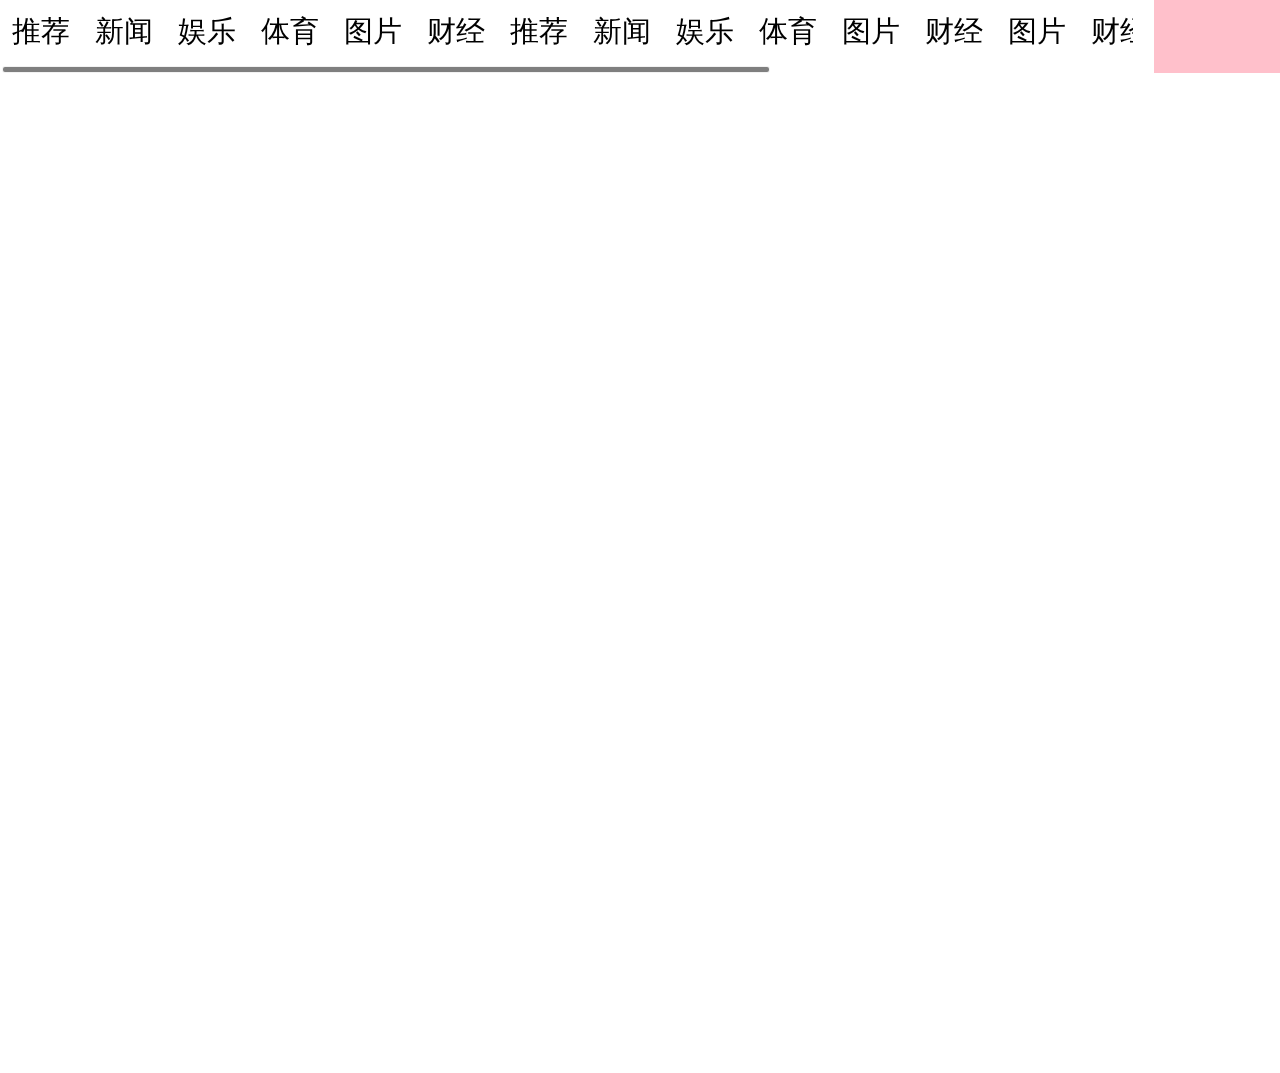
<file: scrollss/index.html>
<!DOCTYPE html>
<html lang="en">
<head>
	<meta charset="UTF-8">
	<title>Document</title>
	<meta name="viewport" content="width=device-width,initial-scale=1.0,maximum-scale=1.0,minimum-scale=1.0,user-scalable=no">
	<meta name="format-detection" content="telephone=no,email=no">
	<meta http-equiv="X-UA-Compatible" content="ie=Edge,chrome=1.0">
	<link rel="stylesheet" href="css/swiper-3.4.2.min.css">
	<link rel="stylesheet" href="css/style.css">
	<link rel="stylesheet" href="icon/iconfont.css">
</head>
<body>
	<header class="header">
	   <div class="main">
		<div class="nav iscroll">
		  <ul>
           <li>推荐</li>
	       <li>新闻</li>
	       <li>娱乐</li>
	       <li>体育</li>
	       <li>图片</li>
	       <li>财经</li>
	       <li>推荐</li>
	       <li>新闻</li>
	       <li>娱乐</li>
	       <li>体育</li>
	       <li>图片</li>
	       <li>财经</li>
	       <li>图片</li>
	       <li>财经</li>
	       <li>推荐</li>
	       <li>新闻</li>
	       <li>娱乐</li>
	       <li>体育</li>
	       <li>图片</li>
	       <li>财经</li>
         </ul>
		</div>
		<div class="right"><span class="iconfont"></span></div>
      </div>
	</header>
	<section>
		
	</section>
	<footer>
		
	</footer>
</body>
</html>
<script src="js/iscroll5.js"></script>
<script src="js/zepto.min.js"></script>
<script>
    var main=document.querySelector('.main');
    var lis=main.querySelectorAll('li');
    var ul=main.querySelector('ul')
    var sum=0;
    for(var i=0;i<lis.length;i++){
        sum+=lis[i].offsetWidth;
    }
     ul.style.width=sum+'px';
	var Iscroll=new IScroll('.nav',{
		scrollY:false,
		scrollX:true,
		scrollbars:true
	})
</script>
</file>
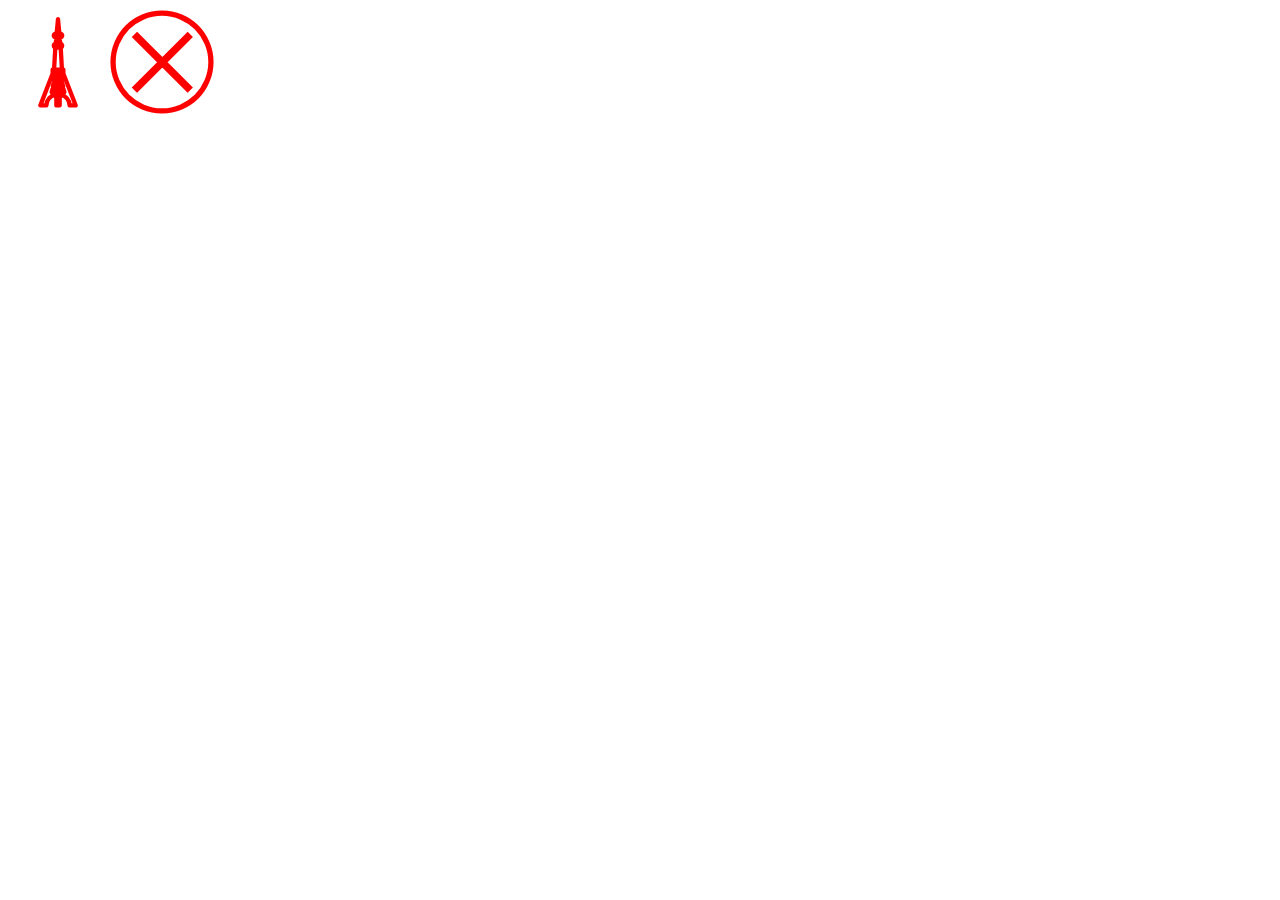
<file: scrollss/icon/index.html>
<!doctype html>
<html lang="en">
<head>
	<meta charset="UTF-8">
	<title>Document</title>
<style>
	@font-face {font-family: 'iconfont';
    src: url('iconfont.eot'); /* IE9*/
    src: url('iconfont.eot?#iefix') format('embedded-opentype'), /* IE6-IE8 */
    url('iconfont.woff') format('woff'), /* chrome、firefox */
    url('iconfont.ttf') format('truetype'), /* chrome、firefox、opera、Safari, Android, iOS 4.2+*/
    url('iconfont.svg#iconfont') format('svg'); /* iOS 4.1- 10 */
}
.iconfont{font-family:"iconfont";
font-size:16px;font-style:normal;
font-size: 100px;color: red;
font-weight: bold;
}
</style>
</head>
<body>
	
<i class="iconfont">&#xe62d;</i>
<i class="iconfont">&#xe630;</i>
</body>
</html>
</file>
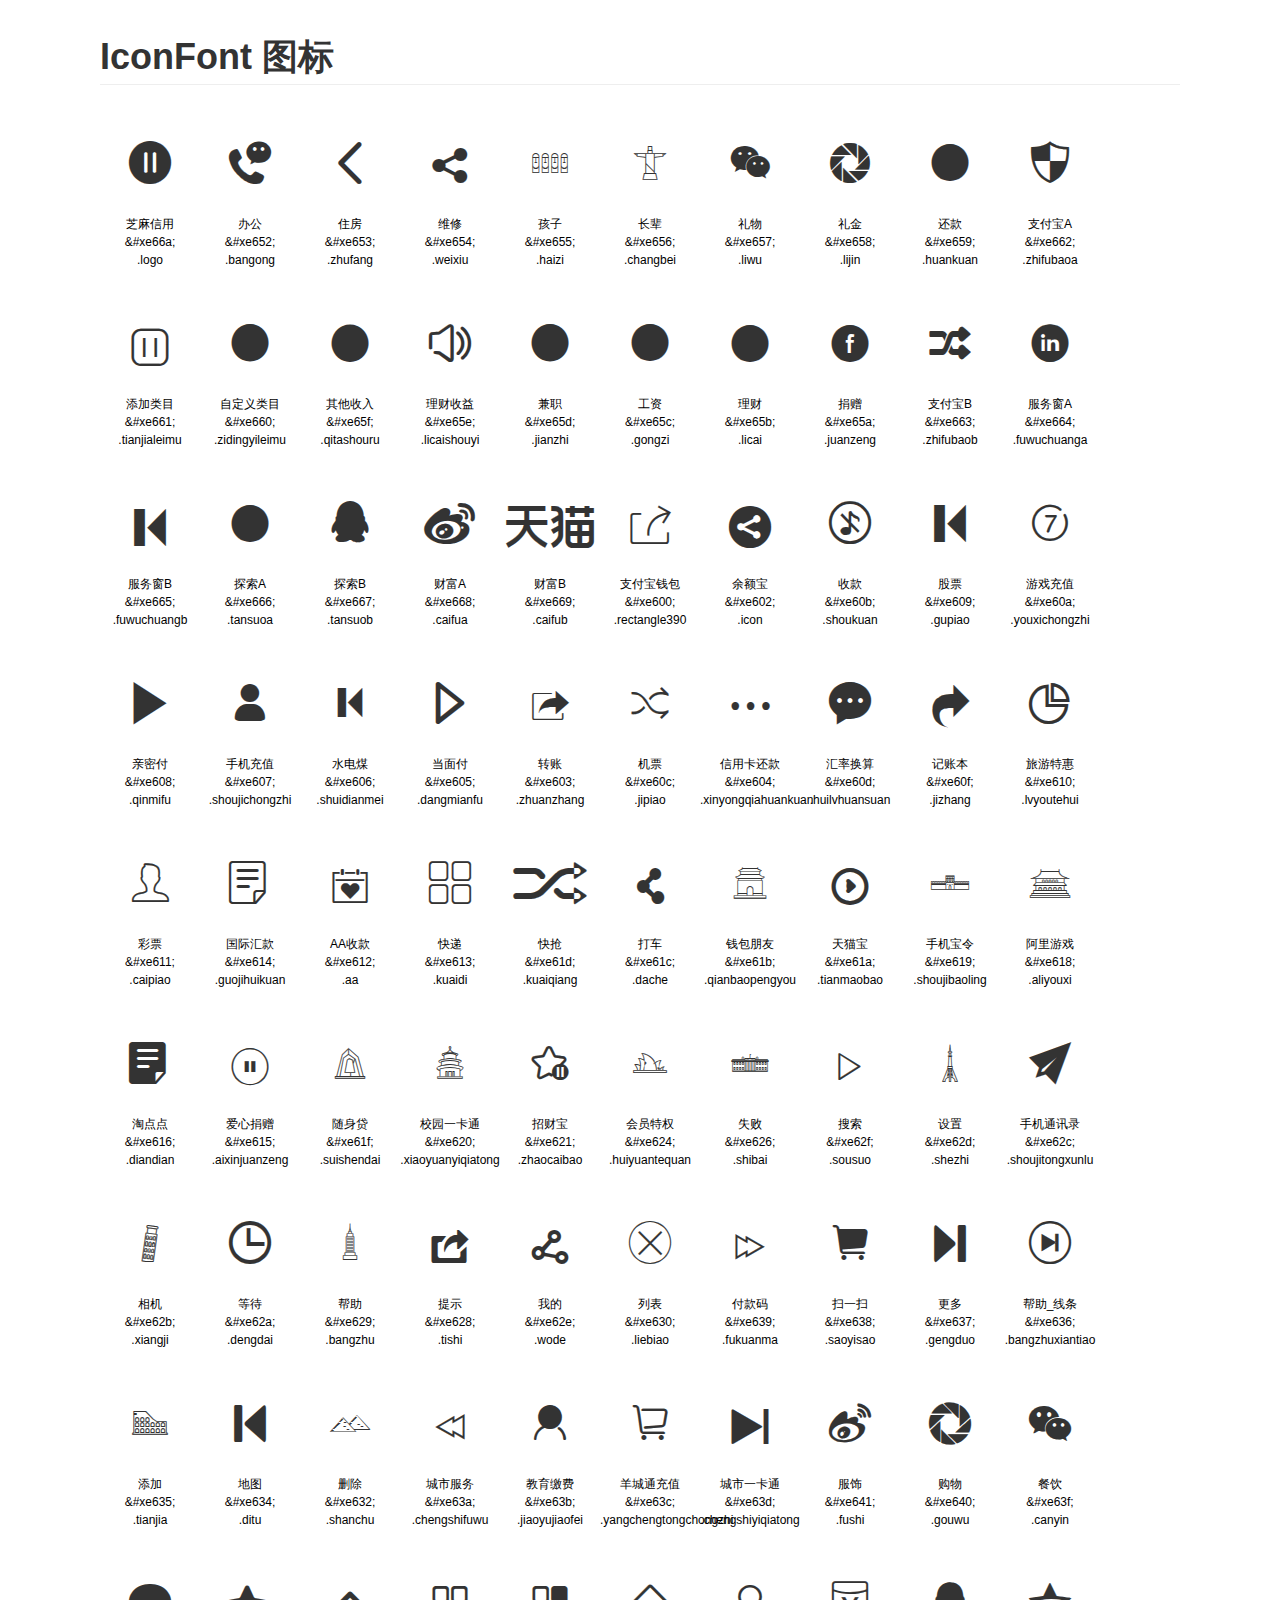
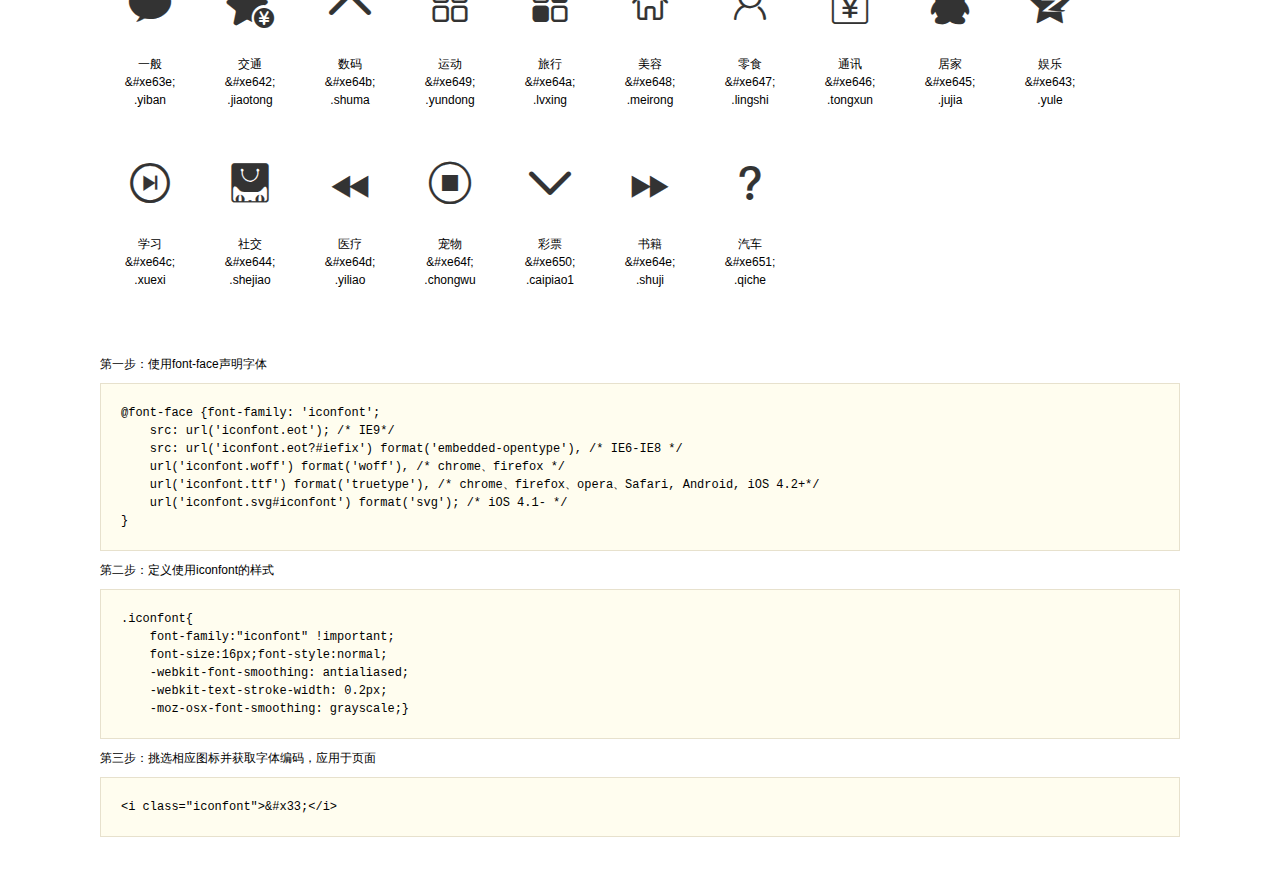
<file: scrollss/icon/demo.html>
<!DOCTYPE html>
<html>
<head>
    <meta charset="utf-8"/>
    <title>IconFont</title>
    <link rel="stylesheet" href="demo.css">
    <link rel="stylesheet" href="iconfont.css">
</head>
<body>
    <div class="main">
        <h1>IconFont 图标</h1>
        <ul class="icon_lists clear">
            
                <li>
                <i class="icon iconfont">&#xe66a;</i>
                    <div class="name">芝麻信用</div>
                    <div class="code">&amp;#xe66a;</div>
                    <div class="fontclass">.logo</div>
                </li>
            
                <li>
                <i class="icon iconfont">&#xe652;</i>
                    <div class="name">办公</div>
                    <div class="code">&amp;#xe652;</div>
                    <div class="fontclass">.bangong</div>
                </li>
            
                <li>
                <i class="icon iconfont">&#xe653;</i>
                    <div class="name">住房</div>
                    <div class="code">&amp;#xe653;</div>
                    <div class="fontclass">.zhufang</div>
                </li>
            
                <li>
                <i class="icon iconfont">&#xe654;</i>
                    <div class="name">维修</div>
                    <div class="code">&amp;#xe654;</div>
                    <div class="fontclass">.weixiu</div>
                </li>
            
                <li>
                <i class="icon iconfont">&#xe655;</i>
                    <div class="name">孩子</div>
                    <div class="code">&amp;#xe655;</div>
                    <div class="fontclass">.haizi</div>
                </li>
            
                <li>
                <i class="icon iconfont">&#xe656;</i>
                    <div class="name">长辈</div>
                    <div class="code">&amp;#xe656;</div>
                    <div class="fontclass">.changbei</div>
                </li>
            
                <li>
                <i class="icon iconfont">&#xe657;</i>
                    <div class="name">礼物</div>
                    <div class="code">&amp;#xe657;</div>
                    <div class="fontclass">.liwu</div>
                </li>
            
                <li>
                <i class="icon iconfont">&#xe658;</i>
                    <div class="name">礼金</div>
                    <div class="code">&amp;#xe658;</div>
                    <div class="fontclass">.lijin</div>
                </li>
            
                <li>
                <i class="icon iconfont">&#xe659;</i>
                    <div class="name">还款</div>
                    <div class="code">&amp;#xe659;</div>
                    <div class="fontclass">.huankuan</div>
                </li>
            
                <li>
                <i class="icon iconfont">&#xe662;</i>
                    <div class="name">支付宝A</div>
                    <div class="code">&amp;#xe662;</div>
                    <div class="fontclass">.zhifubaoa</div>
                </li>
            
                <li>
                <i class="icon iconfont">&#xe661;</i>
                    <div class="name">添加类目</div>
                    <div class="code">&amp;#xe661;</div>
                    <div class="fontclass">.tianjialeimu</div>
                </li>
            
                <li>
                <i class="icon iconfont">&#xe660;</i>
                    <div class="name">自定义类目</div>
                    <div class="code">&amp;#xe660;</div>
                    <div class="fontclass">.zidingyileimu</div>
                </li>
            
                <li>
                <i class="icon iconfont">&#xe65f;</i>
                    <div class="name">其他收入</div>
                    <div class="code">&amp;#xe65f;</div>
                    <div class="fontclass">.qitashouru</div>
                </li>
            
                <li>
                <i class="icon iconfont">&#xe65e;</i>
                    <div class="name">理财收益</div>
                    <div class="code">&amp;#xe65e;</div>
                    <div class="fontclass">.licaishouyi</div>
                </li>
            
                <li>
                <i class="icon iconfont">&#xe65d;</i>
                    <div class="name">兼职</div>
                    <div class="code">&amp;#xe65d;</div>
                    <div class="fontclass">.jianzhi</div>
                </li>
            
                <li>
                <i class="icon iconfont">&#xe65c;</i>
                    <div class="name">工资</div>
                    <div class="code">&amp;#xe65c;</div>
                    <div class="fontclass">.gongzi</div>
                </li>
            
                <li>
                <i class="icon iconfont">&#xe65b;</i>
                    <div class="name">理财</div>
                    <div class="code">&amp;#xe65b;</div>
                    <div class="fontclass">.licai</div>
                </li>
            
                <li>
                <i class="icon iconfont">&#xe65a;</i>
                    <div class="name">捐赠</div>
                    <div class="code">&amp;#xe65a;</div>
                    <div class="fontclass">.juanzeng</div>
                </li>
            
                <li>
                <i class="icon iconfont">&#xe663;</i>
                    <div class="name">支付宝B</div>
                    <div class="code">&amp;#xe663;</div>
                    <div class="fontclass">.zhifubaob</div>
                </li>
            
                <li>
                <i class="icon iconfont">&#xe664;</i>
                    <div class="name">服务窗A</div>
                    <div class="code">&amp;#xe664;</div>
                    <div class="fontclass">.fuwuchuanga</div>
                </li>
            
                <li>
                <i class="icon iconfont">&#xe665;</i>
                    <div class="name">服务窗B</div>
                    <div class="code">&amp;#xe665;</div>
                    <div class="fontclass">.fuwuchuangb</div>
                </li>
            
                <li>
                <i class="icon iconfont">&#xe666;</i>
                    <div class="name">探索A</div>
                    <div class="code">&amp;#xe666;</div>
                    <div class="fontclass">.tansuoa</div>
                </li>
            
                <li>
                <i class="icon iconfont">&#xe667;</i>
                    <div class="name">探索B</div>
                    <div class="code">&amp;#xe667;</div>
                    <div class="fontclass">.tansuob</div>
                </li>
            
                <li>
                <i class="icon iconfont">&#xe668;</i>
                    <div class="name">财富A</div>
                    <div class="code">&amp;#xe668;</div>
                    <div class="fontclass">.caifua</div>
                </li>
            
                <li>
                <i class="icon iconfont">&#xe669;</i>
                    <div class="name">财富B</div>
                    <div class="code">&amp;#xe669;</div>
                    <div class="fontclass">.caifub</div>
                </li>
            
                <li>
                <i class="icon iconfont">&#xe600;</i>
                    <div class="name">支付宝钱包</div>
                    <div class="code">&amp;#xe600;</div>
                    <div class="fontclass">.rectangle390</div>
                </li>
            
                <li>
                <i class="icon iconfont">&#xe602;</i>
                    <div class="name">余额宝</div>
                    <div class="code">&amp;#xe602;</div>
                    <div class="fontclass">.icon</div>
                </li>
            
                <li>
                <i class="icon iconfont">&#xe60b;</i>
                    <div class="name">收款</div>
                    <div class="code">&amp;#xe60b;</div>
                    <div class="fontclass">.shoukuan</div>
                </li>
            
                <li>
                <i class="icon iconfont">&#xe609;</i>
                    <div class="name">股票</div>
                    <div class="code">&amp;#xe609;</div>
                    <div class="fontclass">.gupiao</div>
                </li>
            
                <li>
                <i class="icon iconfont">&#xe60a;</i>
                    <div class="name">游戏充值</div>
                    <div class="code">&amp;#xe60a;</div>
                    <div class="fontclass">.youxichongzhi</div>
                </li>
            
                <li>
                <i class="icon iconfont">&#xe608;</i>
                    <div class="name">亲密付</div>
                    <div class="code">&amp;#xe608;</div>
                    <div class="fontclass">.qinmifu</div>
                </li>
            
                <li>
                <i class="icon iconfont">&#xe607;</i>
                    <div class="name">手机充值</div>
                    <div class="code">&amp;#xe607;</div>
                    <div class="fontclass">.shoujichongzhi</div>
                </li>
            
                <li>
                <i class="icon iconfont">&#xe606;</i>
                    <div class="name">水电煤</div>
                    <div class="code">&amp;#xe606;</div>
                    <div class="fontclass">.shuidianmei</div>
                </li>
            
                <li>
                <i class="icon iconfont">&#xe605;</i>
                    <div class="name">当面付</div>
                    <div class="code">&amp;#xe605;</div>
                    <div class="fontclass">.dangmianfu</div>
                </li>
            
                <li>
                <i class="icon iconfont">&#xe603;</i>
                    <div class="name">转账</div>
                    <div class="code">&amp;#xe603;</div>
                    <div class="fontclass">.zhuanzhang</div>
                </li>
            
                <li>
                <i class="icon iconfont">&#xe60c;</i>
                    <div class="name">机票</div>
                    <div class="code">&amp;#xe60c;</div>
                    <div class="fontclass">.jipiao</div>
                </li>
            
                <li>
                <i class="icon iconfont">&#xe604;</i>
                    <div class="name">信用卡还款</div>
                    <div class="code">&amp;#xe604;</div>
                    <div class="fontclass">.xinyongqiahuankuan</div>
                </li>
            
                <li>
                <i class="icon iconfont">&#xe60d;</i>
                    <div class="name">汇率换算</div>
                    <div class="code">&amp;#xe60d;</div>
                    <div class="fontclass">.huilvhuansuan</div>
                </li>
            
                <li>
                <i class="icon iconfont">&#xe60f;</i>
                    <div class="name">记账本</div>
                    <div class="code">&amp;#xe60f;</div>
                    <div class="fontclass">.jizhang</div>
                </li>
            
                <li>
                <i class="icon iconfont">&#xe610;</i>
                    <div class="name">旅游特惠</div>
                    <div class="code">&amp;#xe610;</div>
                    <div class="fontclass">.lvyoutehui</div>
                </li>
            
                <li>
                <i class="icon iconfont">&#xe611;</i>
                    <div class="name">彩票</div>
                    <div class="code">&amp;#xe611;</div>
                    <div class="fontclass">.caipiao</div>
                </li>
            
                <li>
                <i class="icon iconfont">&#xe614;</i>
                    <div class="name">国际汇款</div>
                    <div class="code">&amp;#xe614;</div>
                    <div class="fontclass">.guojihuikuan</div>
                </li>
            
                <li>
                <i class="icon iconfont">&#xe612;</i>
                    <div class="name">AA收款</div>
                    <div class="code">&amp;#xe612;</div>
                    <div class="fontclass">.aa</div>
                </li>
            
                <li>
                <i class="icon iconfont">&#xe613;</i>
                    <div class="name">快递</div>
                    <div class="code">&amp;#xe613;</div>
                    <div class="fontclass">.kuaidi</div>
                </li>
            
                <li>
                <i class="icon iconfont">&#xe61d;</i>
                    <div class="name">快抢</div>
                    <div class="code">&amp;#xe61d;</div>
                    <div class="fontclass">.kuaiqiang</div>
                </li>
            
                <li>
                <i class="icon iconfont">&#xe61c;</i>
                    <div class="name">打车</div>
                    <div class="code">&amp;#xe61c;</div>
                    <div class="fontclass">.dache</div>
                </li>
            
                <li>
                <i class="icon iconfont">&#xe61b;</i>
                    <div class="name">钱包朋友</div>
                    <div class="code">&amp;#xe61b;</div>
                    <div class="fontclass">.qianbaopengyou</div>
                </li>
            
                <li>
                <i class="icon iconfont">&#xe61a;</i>
                    <div class="name">天猫宝</div>
                    <div class="code">&amp;#xe61a;</div>
                    <div class="fontclass">.tianmaobao</div>
                </li>
            
                <li>
                <i class="icon iconfont">&#xe619;</i>
                    <div class="name">手机宝令</div>
                    <div class="code">&amp;#xe619;</div>
                    <div class="fontclass">.shoujibaoling</div>
                </li>
            
                <li>
                <i class="icon iconfont">&#xe618;</i>
                    <div class="name">阿里游戏</div>
                    <div class="code">&amp;#xe618;</div>
                    <div class="fontclass">.aliyouxi</div>
                </li>
            
                <li>
                <i class="icon iconfont">&#xe616;</i>
                    <div class="name">淘点点</div>
                    <div class="code">&amp;#xe616;</div>
                    <div class="fontclass">.diandian</div>
                </li>
            
                <li>
                <i class="icon iconfont">&#xe615;</i>
                    <div class="name">爱心捐赠</div>
                    <div class="code">&amp;#xe615;</div>
                    <div class="fontclass">.aixinjuanzeng</div>
                </li>
            
                <li>
                <i class="icon iconfont">&#xe61f;</i>
                    <div class="name">随身贷</div>
                    <div class="code">&amp;#xe61f;</div>
                    <div class="fontclass">.suishendai</div>
                </li>
            
                <li>
                <i class="icon iconfont">&#xe620;</i>
                    <div class="name">校园一卡通</div>
                    <div class="code">&amp;#xe620;</div>
                    <div class="fontclass">.xiaoyuanyiqiatong</div>
                </li>
            
                <li>
                <i class="icon iconfont">&#xe621;</i>
                    <div class="name">招财宝</div>
                    <div class="code">&amp;#xe621;</div>
                    <div class="fontclass">.zhaocaibao</div>
                </li>
            
                <li>
                <i class="icon iconfont">&#xe624;</i>
                    <div class="name">会员特权</div>
                    <div class="code">&amp;#xe624;</div>
                    <div class="fontclass">.huiyuantequan</div>
                </li>
            
                <li>
                <i class="icon iconfont">&#xe626;</i>
                    <div class="name">失败</div>
                    <div class="code">&amp;#xe626;</div>
                    <div class="fontclass">.shibai</div>
                </li>
            
                <li>
                <i class="icon iconfont">&#xe62f;</i>
                    <div class="name">搜索</div>
                    <div class="code">&amp;#xe62f;</div>
                    <div class="fontclass">.sousuo</div>
                </li>
            
                <li>
                <i class="icon iconfont">&#xe62d;</i>
                    <div class="name">设置</div>
                    <div class="code">&amp;#xe62d;</div>
                    <div class="fontclass">.shezhi</div>
                </li>
            
                <li>
                <i class="icon iconfont">&#xe62c;</i>
                    <div class="name">手机通讯录</div>
                    <div class="code">&amp;#xe62c;</div>
                    <div class="fontclass">.shoujitongxunlu</div>
                </li>
            
                <li>
                <i class="icon iconfont">&#xe62b;</i>
                    <div class="name">相机</div>
                    <div class="code">&amp;#xe62b;</div>
                    <div class="fontclass">.xiangji</div>
                </li>
            
                <li>
                <i class="icon iconfont">&#xe62a;</i>
                    <div class="name">等待</div>
                    <div class="code">&amp;#xe62a;</div>
                    <div class="fontclass">.dengdai</div>
                </li>
            
                <li>
                <i class="icon iconfont">&#xe629;</i>
                    <div class="name">帮助</div>
                    <div class="code">&amp;#xe629;</div>
                    <div class="fontclass">.bangzhu</div>
                </li>
            
                <li>
                <i class="icon iconfont">&#xe628;</i>
                    <div class="name">提示</div>
                    <div class="code">&amp;#xe628;</div>
                    <div class="fontclass">.tishi</div>
                </li>
            
                <li>
                <i class="icon iconfont">&#xe62e;</i>
                    <div class="name">我的</div>
                    <div class="code">&amp;#xe62e;</div>
                    <div class="fontclass">.wode</div>
                </li>
            
                <li>
                <i class="icon iconfont">&#xe630;</i>
                    <div class="name">列表</div>
                    <div class="code">&amp;#xe630;</div>
                    <div class="fontclass">.liebiao</div>
                </li>
            
                <li>
                <i class="icon iconfont">&#xe639;</i>
                    <div class="name">付款码</div>
                    <div class="code">&amp;#xe639;</div>
                    <div class="fontclass">.fukuanma</div>
                </li>
            
                <li>
                <i class="icon iconfont">&#xe638;</i>
                    <div class="name">扫一扫</div>
                    <div class="code">&amp;#xe638;</div>
                    <div class="fontclass">.saoyisao</div>
                </li>
            
                <li>
                <i class="icon iconfont">&#xe637;</i>
                    <div class="name">更多</div>
                    <div class="code">&amp;#xe637;</div>
                    <div class="fontclass">.gengduo</div>
                </li>
            
                <li>
                <i class="icon iconfont">&#xe636;</i>
                    <div class="name">帮助_线条</div>
                    <div class="code">&amp;#xe636;</div>
                    <div class="fontclass">.bangzhuxiantiao</div>
                </li>
            
                <li>
                <i class="icon iconfont">&#xe635;</i>
                    <div class="name">添加</div>
                    <div class="code">&amp;#xe635;</div>
                    <div class="fontclass">.tianjia</div>
                </li>
            
                <li>
                <i class="icon iconfont">&#xe634;</i>
                    <div class="name">地图</div>
                    <div class="code">&amp;#xe634;</div>
                    <div class="fontclass">.ditu</div>
                </li>
            
                <li>
                <i class="icon iconfont">&#xe632;</i>
                    <div class="name">删除</div>
                    <div class="code">&amp;#xe632;</div>
                    <div class="fontclass">.shanchu</div>
                </li>
            
                <li>
                <i class="icon iconfont">&#xe63a;</i>
                    <div class="name">城市服务</div>
                    <div class="code">&amp;#xe63a;</div>
                    <div class="fontclass">.chengshifuwu</div>
                </li>
            
                <li>
                <i class="icon iconfont">&#xe63b;</i>
                    <div class="name">教育缴费</div>
                    <div class="code">&amp;#xe63b;</div>
                    <div class="fontclass">.jiaoyujiaofei</div>
                </li>
            
                <li>
                <i class="icon iconfont">&#xe63c;</i>
                    <div class="name">羊城通充值</div>
                    <div class="code">&amp;#xe63c;</div>
                    <div class="fontclass">.yangchengtongchongzhi</div>
                </li>
            
                <li>
                <i class="icon iconfont">&#xe63d;</i>
                    <div class="name">城市一卡通</div>
                    <div class="code">&amp;#xe63d;</div>
                    <div class="fontclass">.chengshiyiqiatong</div>
                </li>
            
                <li>
                <i class="icon iconfont">&#xe641;</i>
                    <div class="name">服饰</div>
                    <div class="code">&amp;#xe641;</div>
                    <div class="fontclass">.fushi</div>
                </li>
            
                <li>
                <i class="icon iconfont">&#xe640;</i>
                    <div class="name">购物</div>
                    <div class="code">&amp;#xe640;</div>
                    <div class="fontclass">.gouwu</div>
                </li>
            
                <li>
                <i class="icon iconfont">&#xe63f;</i>
                    <div class="name">餐饮</div>
                    <div class="code">&amp;#xe63f;</div>
                    <div class="fontclass">.canyin</div>
                </li>
            
                <li>
                <i class="icon iconfont">&#xe63e;</i>
                    <div class="name">一般</div>
                    <div class="code">&amp;#xe63e;</div>
                    <div class="fontclass">.yiban</div>
                </li>
            
                <li>
                <i class="icon iconfont">&#xe642;</i>
                    <div class="name">交通</div>
                    <div class="code">&amp;#xe642;</div>
                    <div class="fontclass">.jiaotong</div>
                </li>
            
                <li>
                <i class="icon iconfont">&#xe64b;</i>
                    <div class="name">数码</div>
                    <div class="code">&amp;#xe64b;</div>
                    <div class="fontclass">.shuma</div>
                </li>
            
                <li>
                <i class="icon iconfont">&#xe649;</i>
                    <div class="name">运动</div>
                    <div class="code">&amp;#xe649;</div>
                    <div class="fontclass">.yundong</div>
                </li>
            
                <li>
                <i class="icon iconfont">&#xe64a;</i>
                    <div class="name">旅行</div>
                    <div class="code">&amp;#xe64a;</div>
                    <div class="fontclass">.lvxing</div>
                </li>
            
                <li>
                <i class="icon iconfont">&#xe648;</i>
                    <div class="name">美容</div>
                    <div class="code">&amp;#xe648;</div>
                    <div class="fontclass">.meirong</div>
                </li>
            
                <li>
                <i class="icon iconfont">&#xe647;</i>
                    <div class="name">零食</div>
                    <div class="code">&amp;#xe647;</div>
                    <div class="fontclass">.lingshi</div>
                </li>
            
                <li>
                <i class="icon iconfont">&#xe646;</i>
                    <div class="name">通讯</div>
                    <div class="code">&amp;#xe646;</div>
                    <div class="fontclass">.tongxun</div>
                </li>
            
                <li>
                <i class="icon iconfont">&#xe645;</i>
                    <div class="name">居家</div>
                    <div class="code">&amp;#xe645;</div>
                    <div class="fontclass">.jujia</div>
                </li>
            
                <li>
                <i class="icon iconfont">&#xe643;</i>
                    <div class="name">娱乐</div>
                    <div class="code">&amp;#xe643;</div>
                    <div class="fontclass">.yule</div>
                </li>
            
                <li>
                <i class="icon iconfont">&#xe64c;</i>
                    <div class="name">学习</div>
                    <div class="code">&amp;#xe64c;</div>
                    <div class="fontclass">.xuexi</div>
                </li>
            
                <li>
                <i class="icon iconfont">&#xe644;</i>
                    <div class="name">社交</div>
                    <div class="code">&amp;#xe644;</div>
                    <div class="fontclass">.shejiao</div>
                </li>
            
                <li>
                <i class="icon iconfont">&#xe64d;</i>
                    <div class="name">医疗</div>
                    <div class="code">&amp;#xe64d;</div>
                    <div class="fontclass">.yiliao</div>
                </li>
            
                <li>
                <i class="icon iconfont">&#xe64f;</i>
                    <div class="name">宠物</div>
                    <div class="code">&amp;#xe64f;</div>
                    <div class="fontclass">.chongwu</div>
                </li>
            
                <li>
                <i class="icon iconfont">&#xe650;</i>
                    <div class="name">彩票</div>
                    <div class="code">&amp;#xe650;</div>
                    <div class="fontclass">.caipiao1</div>
                </li>
            
                <li>
                <i class="icon iconfont">&#xe64e;</i>
                    <div class="name">书籍</div>
                    <div class="code">&amp;#xe64e;</div>
                    <div class="fontclass">.shuji</div>
                </li>
            
                <li>
                <i class="icon iconfont">&#xe651;</i>
                    <div class="name">汽车</div>
                    <div class="code">&amp;#xe651;</div>
                    <div class="fontclass">.qiche</div>
                </li>
            
        </ul>


        <div class="helps">
            第一步：使用font-face声明字体
            <pre>
@font-face {font-family: 'iconfont';
    src: url('iconfont.eot'); /* IE9*/
    src: url('iconfont.eot?#iefix') format('embedded-opentype'), /* IE6-IE8 */
    url('iconfont.woff') format('woff'), /* chrome、firefox */
    url('iconfont.ttf') format('truetype'), /* chrome、firefox、opera、Safari, Android, iOS 4.2+*/
    url('iconfont.svg#iconfont') format('svg'); /* iOS 4.1- */
}
</pre>
第二步：定义使用iconfont的样式
            <pre>
.iconfont{
    font-family:"iconfont" !important;
    font-size:16px;font-style:normal;
    -webkit-font-smoothing: antialiased;
    -webkit-text-stroke-width: 0.2px;
    -moz-osx-font-smoothing: grayscale;}
</pre>
第三步：挑选相应图标并获取字体编码，应用于页面
<pre>
&lt;i class="iconfont"&gt;&amp;#x33;&lt;/i&gt;
</pre>
        </div>

    </div>
</body>
</html>
</file>
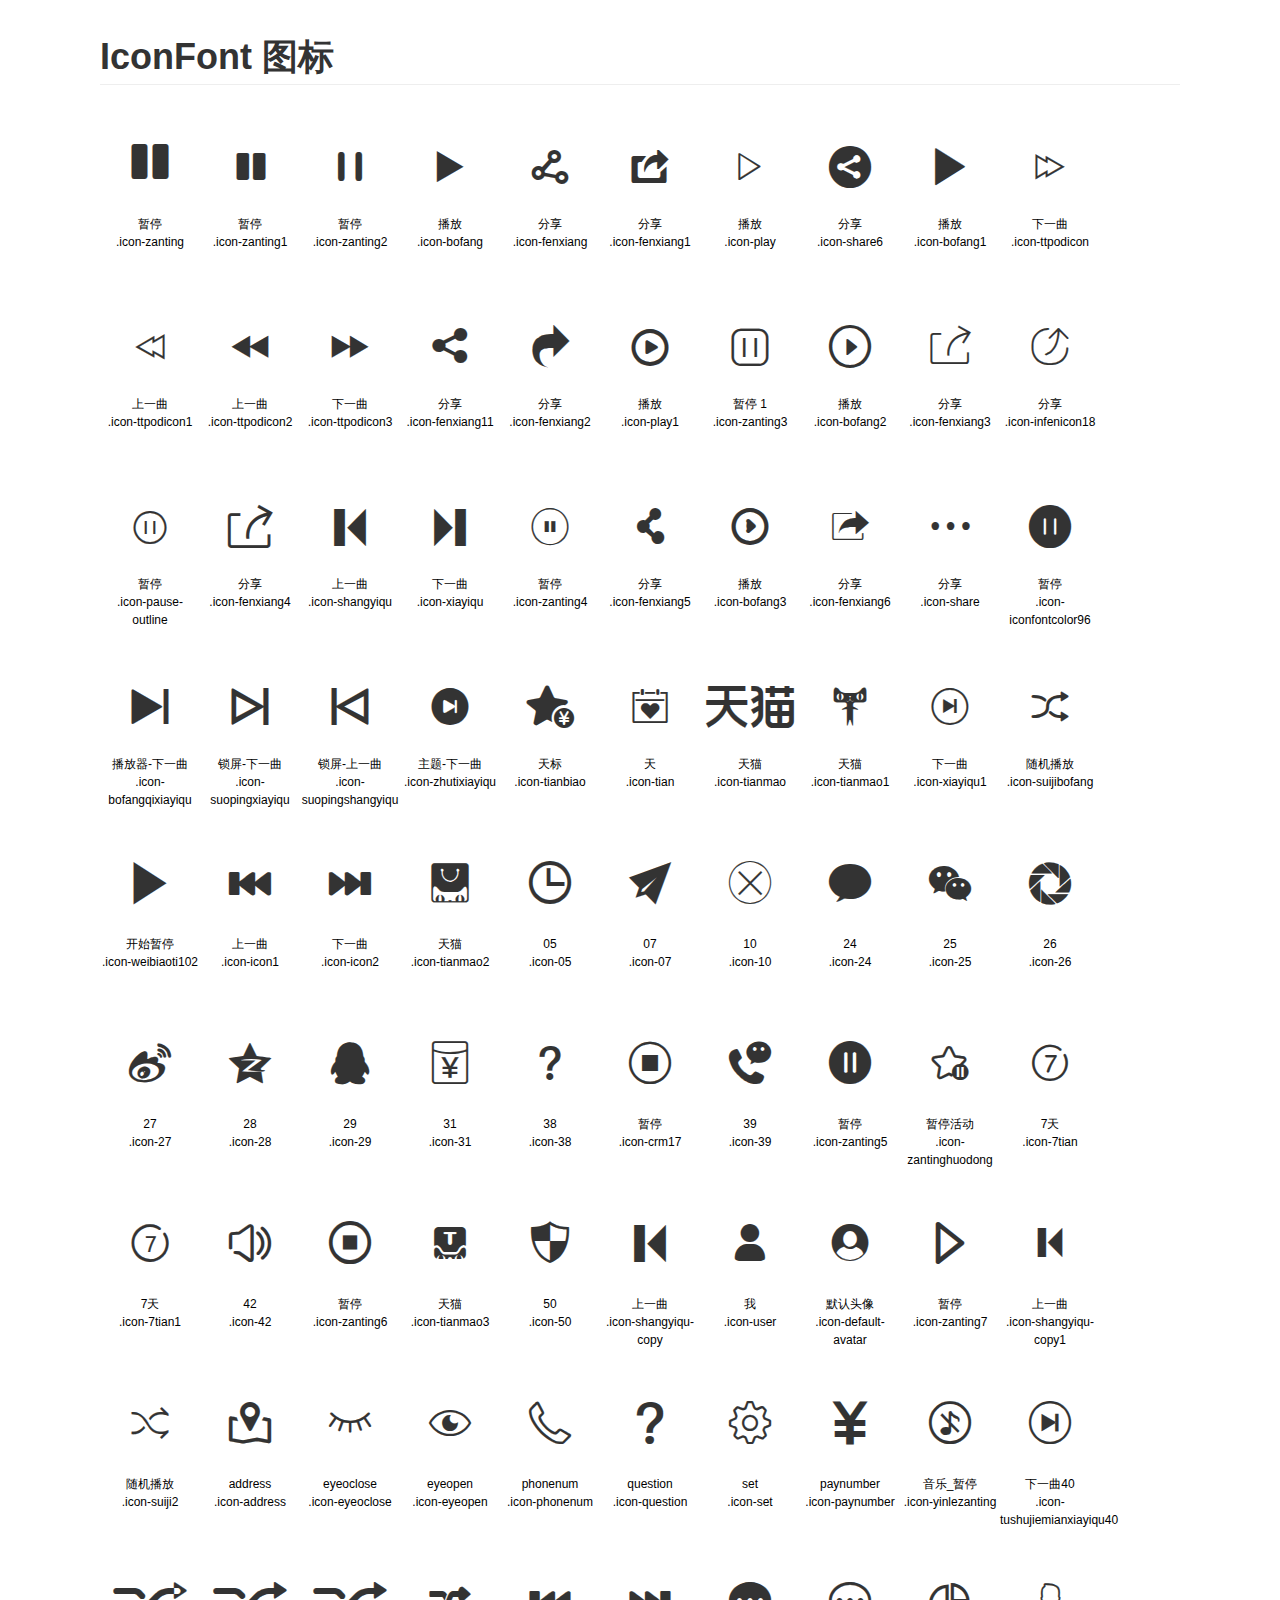
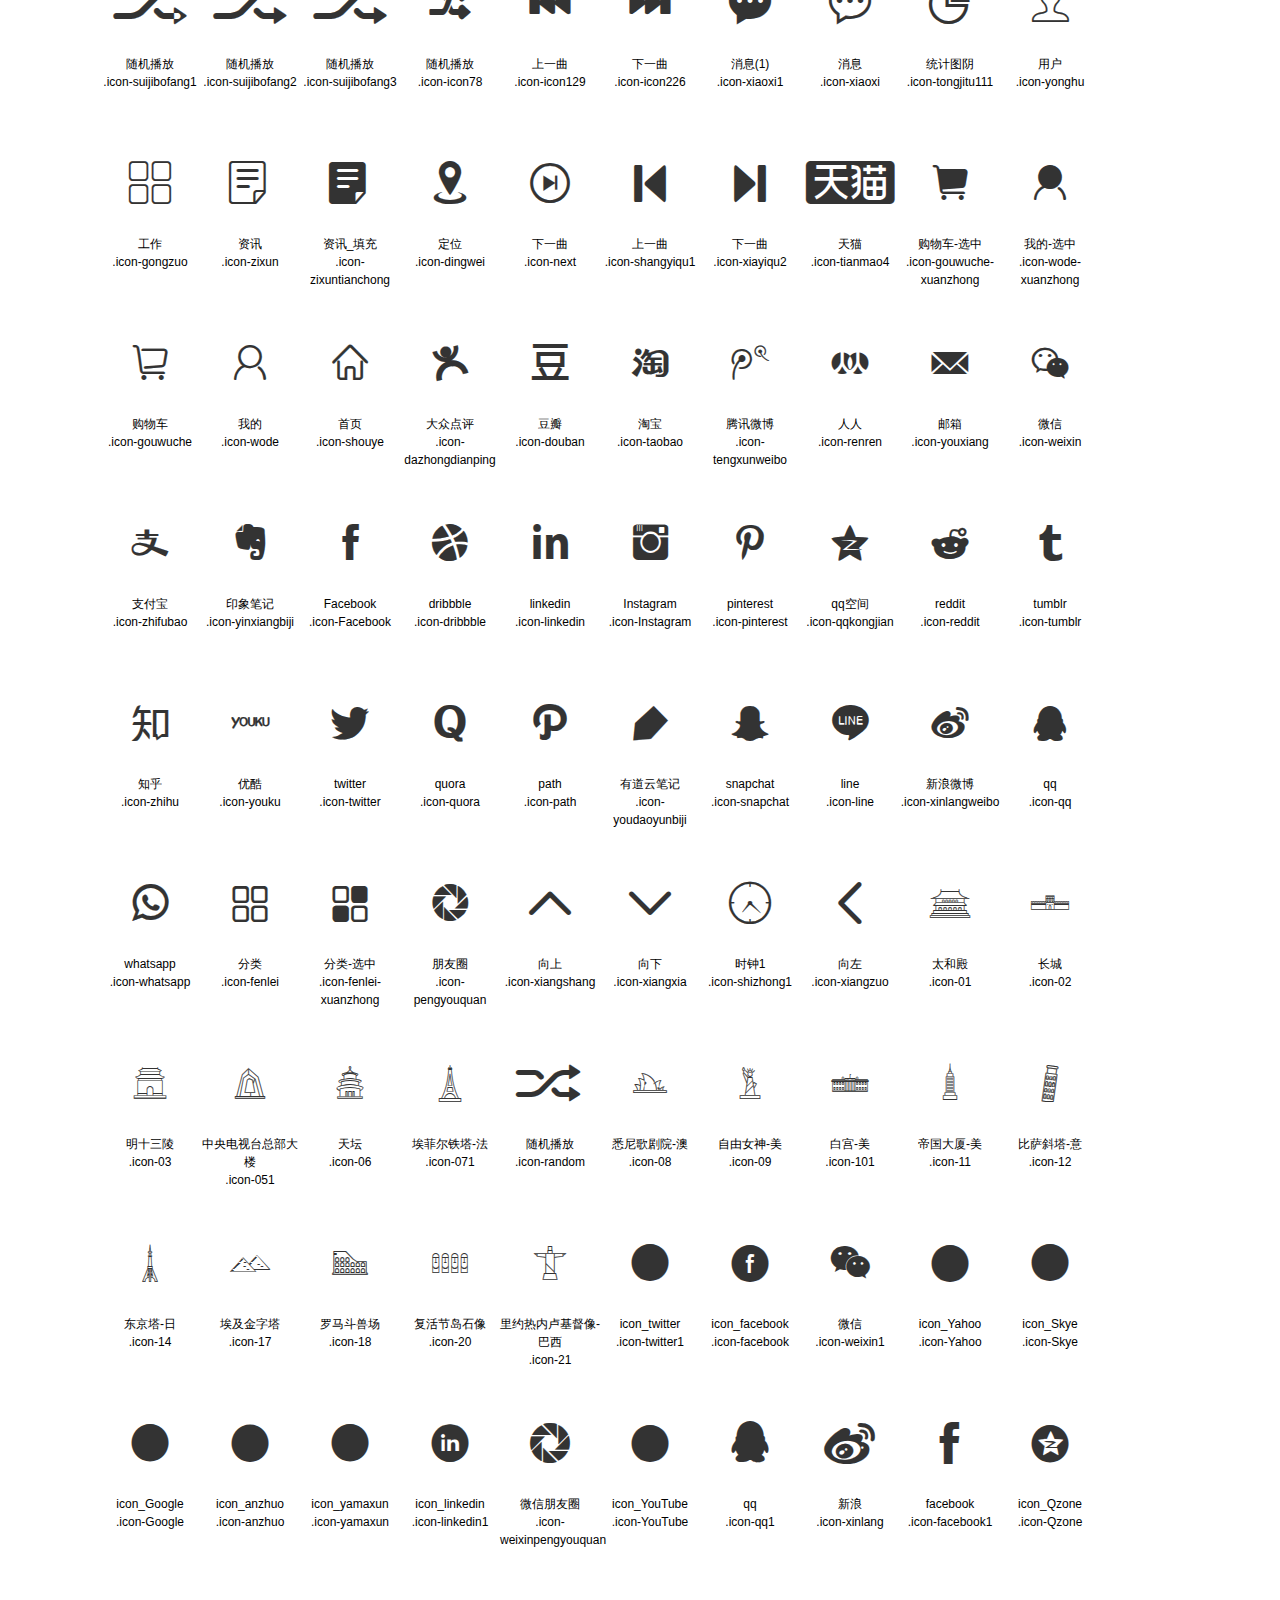
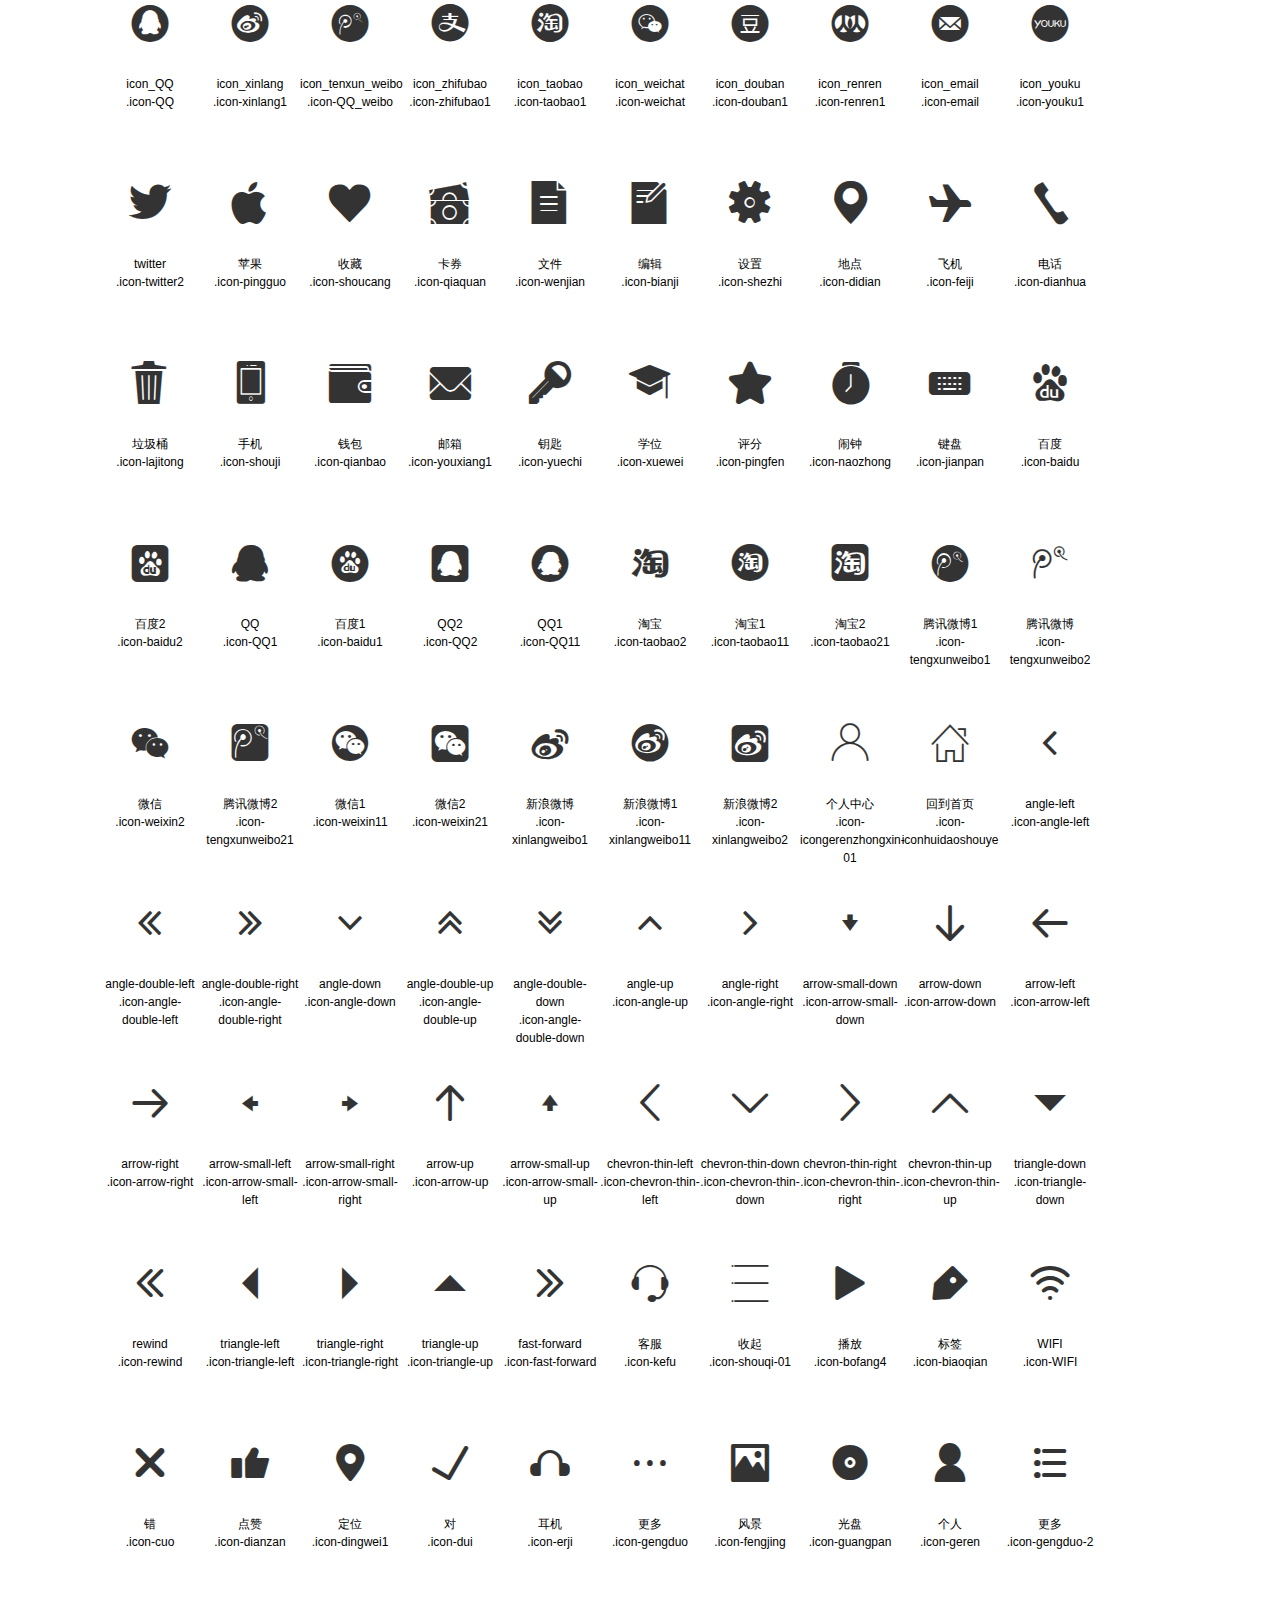
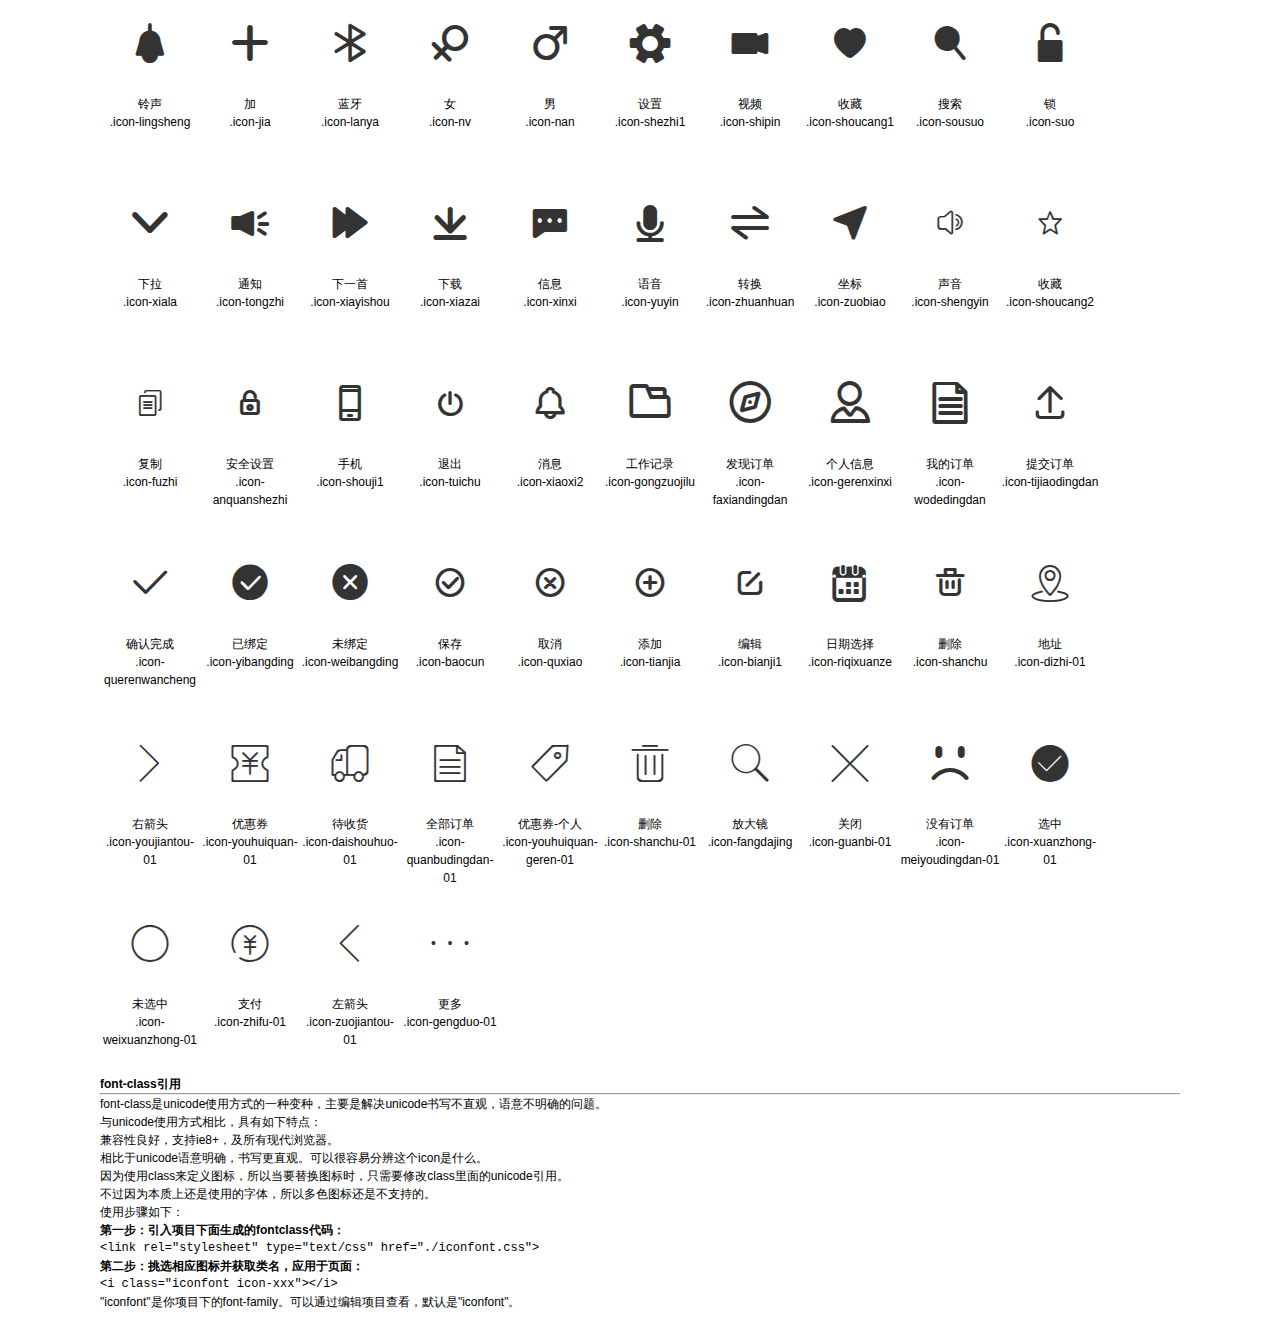
<file: scrollss/icon/demo_fontclass.html>
<!DOCTYPE html>
<html>
<head>
    <meta charset="utf-8"/>
    <title>IconFont</title>
    <link rel="stylesheet" href="demo.css">
    <link rel="stylesheet" href="iconfont.css">
</head>
<body>
    <div class="main markdown">
        <h1>IconFont 图标</h1>
        <ul class="icon_lists clear">
            
                <li>
                <i class="icon iconfont icon-zanting"></i>
                    <div class="name">暂停</div>
                    <div class="fontclass">.icon-zanting</div>
                </li>
            
                <li>
                <i class="icon iconfont icon-zanting1"></i>
                    <div class="name">暂停</div>
                    <div class="fontclass">.icon-zanting1</div>
                </li>
            
                <li>
                <i class="icon iconfont icon-zanting2"></i>
                    <div class="name">暂停</div>
                    <div class="fontclass">.icon-zanting2</div>
                </li>
            
                <li>
                <i class="icon iconfont icon-bofang"></i>
                    <div class="name">播放</div>
                    <div class="fontclass">.icon-bofang</div>
                </li>
            
                <li>
                <i class="icon iconfont icon-fenxiang"></i>
                    <div class="name">分享</div>
                    <div class="fontclass">.icon-fenxiang</div>
                </li>
            
                <li>
                <i class="icon iconfont icon-fenxiang1"></i>
                    <div class="name">分享</div>
                    <div class="fontclass">.icon-fenxiang1</div>
                </li>
            
                <li>
                <i class="icon iconfont icon-play"></i>
                    <div class="name">播放</div>
                    <div class="fontclass">.icon-play</div>
                </li>
            
                <li>
                <i class="icon iconfont icon-share6"></i>
                    <div class="name">分享</div>
                    <div class="fontclass">.icon-share6</div>
                </li>
            
                <li>
                <i class="icon iconfont icon-bofang1"></i>
                    <div class="name">播放</div>
                    <div class="fontclass">.icon-bofang1</div>
                </li>
            
                <li>
                <i class="icon iconfont icon-ttpodicon"></i>
                    <div class="name">下一曲</div>
                    <div class="fontclass">.icon-ttpodicon</div>
                </li>
            
                <li>
                <i class="icon iconfont icon-ttpodicon1"></i>
                    <div class="name">上一曲</div>
                    <div class="fontclass">.icon-ttpodicon1</div>
                </li>
            
                <li>
                <i class="icon iconfont icon-ttpodicon2"></i>
                    <div class="name">上一曲</div>
                    <div class="fontclass">.icon-ttpodicon2</div>
                </li>
            
                <li>
                <i class="icon iconfont icon-ttpodicon3"></i>
                    <div class="name">下一曲</div>
                    <div class="fontclass">.icon-ttpodicon3</div>
                </li>
            
                <li>
                <i class="icon iconfont icon-fenxiang11"></i>
                    <div class="name">分享</div>
                    <div class="fontclass">.icon-fenxiang11</div>
                </li>
            
                <li>
                <i class="icon iconfont icon-fenxiang2"></i>
                    <div class="name">分享</div>
                    <div class="fontclass">.icon-fenxiang2</div>
                </li>
            
                <li>
                <i class="icon iconfont icon-play1"></i>
                    <div class="name">播放</div>
                    <div class="fontclass">.icon-play1</div>
                </li>
            
                <li>
                <i class="icon iconfont icon-zanting3"></i>
                    <div class="name">暂停 1</div>
                    <div class="fontclass">.icon-zanting3</div>
                </li>
            
                <li>
                <i class="icon iconfont icon-bofang2"></i>
                    <div class="name">播放</div>
                    <div class="fontclass">.icon-bofang2</div>
                </li>
            
                <li>
                <i class="icon iconfont icon-fenxiang3"></i>
                    <div class="name">分享</div>
                    <div class="fontclass">.icon-fenxiang3</div>
                </li>
            
                <li>
                <i class="icon iconfont icon-infenicon18"></i>
                    <div class="name">分享</div>
                    <div class="fontclass">.icon-infenicon18</div>
                </li>
            
                <li>
                <i class="icon iconfont icon-pause-outline"></i>
                    <div class="name">暂停</div>
                    <div class="fontclass">.icon-pause-outline</div>
                </li>
            
                <li>
                <i class="icon iconfont icon-fenxiang4"></i>
                    <div class="name">分享</div>
                    <div class="fontclass">.icon-fenxiang4</div>
                </li>
            
                <li>
                <i class="icon iconfont icon-shangyiqu"></i>
                    <div class="name">上一曲</div>
                    <div class="fontclass">.icon-shangyiqu</div>
                </li>
            
                <li>
                <i class="icon iconfont icon-xiayiqu"></i>
                    <div class="name">下一曲</div>
                    <div class="fontclass">.icon-xiayiqu</div>
                </li>
            
                <li>
                <i class="icon iconfont icon-zanting4"></i>
                    <div class="name">暂停</div>
                    <div class="fontclass">.icon-zanting4</div>
                </li>
            
                <li>
                <i class="icon iconfont icon-fenxiang5"></i>
                    <div class="name">分享</div>
                    <div class="fontclass">.icon-fenxiang5</div>
                </li>
            
                <li>
                <i class="icon iconfont icon-bofang3"></i>
                    <div class="name">播放</div>
                    <div class="fontclass">.icon-bofang3</div>
                </li>
            
                <li>
                <i class="icon iconfont icon-fenxiang6"></i>
                    <div class="name">分享</div>
                    <div class="fontclass">.icon-fenxiang6</div>
                </li>
            
                <li>
                <i class="icon iconfont icon-share"></i>
                    <div class="name">分享</div>
                    <div class="fontclass">.icon-share</div>
                </li>
            
                <li>
                <i class="icon iconfont icon-iconfontcolor96"></i>
                    <div class="name">暂停</div>
                    <div class="fontclass">.icon-iconfontcolor96</div>
                </li>
            
                <li>
                <i class="icon iconfont icon-bofangqixiayiqu"></i>
                    <div class="name">播放器-下一曲</div>
                    <div class="fontclass">.icon-bofangqixiayiqu</div>
                </li>
            
                <li>
                <i class="icon iconfont icon-suopingxiayiqu"></i>
                    <div class="name">锁屏-下一曲</div>
                    <div class="fontclass">.icon-suopingxiayiqu</div>
                </li>
            
                <li>
                <i class="icon iconfont icon-suopingshangyiqu"></i>
                    <div class="name">锁屏-上一曲</div>
                    <div class="fontclass">.icon-suopingshangyiqu</div>
                </li>
            
                <li>
                <i class="icon iconfont icon-zhutixiayiqu"></i>
                    <div class="name">主题-下一曲</div>
                    <div class="fontclass">.icon-zhutixiayiqu</div>
                </li>
            
                <li>
                <i class="icon iconfont icon-tianbiao"></i>
                    <div class="name">天标</div>
                    <div class="fontclass">.icon-tianbiao</div>
                </li>
            
                <li>
                <i class="icon iconfont icon-tian"></i>
                    <div class="name">天</div>
                    <div class="fontclass">.icon-tian</div>
                </li>
            
                <li>
                <i class="icon iconfont icon-tianmao"></i>
                    <div class="name">天猫</div>
                    <div class="fontclass">.icon-tianmao</div>
                </li>
            
                <li>
                <i class="icon iconfont icon-tianmao1"></i>
                    <div class="name">天猫</div>
                    <div class="fontclass">.icon-tianmao1</div>
                </li>
            
                <li>
                <i class="icon iconfont icon-xiayiqu1"></i>
                    <div class="name">下一曲</div>
                    <div class="fontclass">.icon-xiayiqu1</div>
                </li>
            
                <li>
                <i class="icon iconfont icon-suijibofang"></i>
                    <div class="name">随机播放</div>
                    <div class="fontclass">.icon-suijibofang</div>
                </li>
            
                <li>
                <i class="icon iconfont icon-weibiaoti102"></i>
                    <div class="name">开始暂停</div>
                    <div class="fontclass">.icon-weibiaoti102</div>
                </li>
            
                <li>
                <i class="icon iconfont icon-icon1"></i>
                    <div class="name">上一曲</div>
                    <div class="fontclass">.icon-icon1</div>
                </li>
            
                <li>
                <i class="icon iconfont icon-icon2"></i>
                    <div class="name">下一曲</div>
                    <div class="fontclass">.icon-icon2</div>
                </li>
            
                <li>
                <i class="icon iconfont icon-tianmao2"></i>
                    <div class="name">天猫</div>
                    <div class="fontclass">.icon-tianmao2</div>
                </li>
            
                <li>
                <i class="icon iconfont icon-05"></i>
                    <div class="name">05</div>
                    <div class="fontclass">.icon-05</div>
                </li>
            
                <li>
                <i class="icon iconfont icon-07"></i>
                    <div class="name">07</div>
                    <div class="fontclass">.icon-07</div>
                </li>
            
                <li>
                <i class="icon iconfont icon-10"></i>
                    <div class="name">10</div>
                    <div class="fontclass">.icon-10</div>
                </li>
            
                <li>
                <i class="icon iconfont icon-24"></i>
                    <div class="name">24</div>
                    <div class="fontclass">.icon-24</div>
                </li>
            
                <li>
                <i class="icon iconfont icon-25"></i>
                    <div class="name">25</div>
                    <div class="fontclass">.icon-25</div>
                </li>
            
                <li>
                <i class="icon iconfont icon-26"></i>
                    <div class="name">26</div>
                    <div class="fontclass">.icon-26</div>
                </li>
            
                <li>
                <i class="icon iconfont icon-27"></i>
                    <div class="name">27</div>
                    <div class="fontclass">.icon-27</div>
                </li>
            
                <li>
                <i class="icon iconfont icon-28"></i>
                    <div class="name">28</div>
                    <div class="fontclass">.icon-28</div>
                </li>
            
                <li>
                <i class="icon iconfont icon-29"></i>
                    <div class="name">29</div>
                    <div class="fontclass">.icon-29</div>
                </li>
            
                <li>
                <i class="icon iconfont icon-31"></i>
                    <div class="name">31</div>
                    <div class="fontclass">.icon-31</div>
                </li>
            
                <li>
                <i class="icon iconfont icon-38"></i>
                    <div class="name">38</div>
                    <div class="fontclass">.icon-38</div>
                </li>
            
                <li>
                <i class="icon iconfont icon-crm17"></i>
                    <div class="name">暂停</div>
                    <div class="fontclass">.icon-crm17</div>
                </li>
            
                <li>
                <i class="icon iconfont icon-39"></i>
                    <div class="name">39</div>
                    <div class="fontclass">.icon-39</div>
                </li>
            
                <li>
                <i class="icon iconfont icon-zanting5"></i>
                    <div class="name">暂停</div>
                    <div class="fontclass">.icon-zanting5</div>
                </li>
            
                <li>
                <i class="icon iconfont icon-zantinghuodong"></i>
                    <div class="name">暂停活动</div>
                    <div class="fontclass">.icon-zantinghuodong</div>
                </li>
            
                <li>
                <i class="icon iconfont icon-7tian"></i>
                    <div class="name">7天</div>
                    <div class="fontclass">.icon-7tian</div>
                </li>
            
                <li>
                <i class="icon iconfont icon-7tian1"></i>
                    <div class="name">7天</div>
                    <div class="fontclass">.icon-7tian1</div>
                </li>
            
                <li>
                <i class="icon iconfont icon-42"></i>
                    <div class="name">42</div>
                    <div class="fontclass">.icon-42</div>
                </li>
            
                <li>
                <i class="icon iconfont icon-zanting6"></i>
                    <div class="name">暂停</div>
                    <div class="fontclass">.icon-zanting6</div>
                </li>
            
                <li>
                <i class="icon iconfont icon-tianmao3"></i>
                    <div class="name">天猫</div>
                    <div class="fontclass">.icon-tianmao3</div>
                </li>
            
                <li>
                <i class="icon iconfont icon-50"></i>
                    <div class="name">50</div>
                    <div class="fontclass">.icon-50</div>
                </li>
            
                <li>
                <i class="icon iconfont icon-shangyiqu-copy"></i>
                    <div class="name">上一曲</div>
                    <div class="fontclass">.icon-shangyiqu-copy</div>
                </li>
            
                <li>
                <i class="icon iconfont icon-user"></i>
                    <div class="name">我</div>
                    <div class="fontclass">.icon-user</div>
                </li>
            
                <li>
                <i class="icon iconfont icon-default-avatar"></i>
                    <div class="name">默认头像</div>
                    <div class="fontclass">.icon-default-avatar</div>
                </li>
            
                <li>
                <i class="icon iconfont icon-zanting7"></i>
                    <div class="name">暂停</div>
                    <div class="fontclass">.icon-zanting7</div>
                </li>
            
                <li>
                <i class="icon iconfont icon-shangyiqu-copy1"></i>
                    <div class="name">上一曲</div>
                    <div class="fontclass">.icon-shangyiqu-copy1</div>
                </li>
            
                <li>
                <i class="icon iconfont icon-suiji2"></i>
                    <div class="name">随机播放</div>
                    <div class="fontclass">.icon-suiji2</div>
                </li>
            
                <li>
                <i class="icon iconfont icon-address"></i>
                    <div class="name">address</div>
                    <div class="fontclass">.icon-address</div>
                </li>
            
                <li>
                <i class="icon iconfont icon-eyeoclose"></i>
                    <div class="name">eyeoclose</div>
                    <div class="fontclass">.icon-eyeoclose</div>
                </li>
            
                <li>
                <i class="icon iconfont icon-eyeopen"></i>
                    <div class="name">eyeopen</div>
                    <div class="fontclass">.icon-eyeopen</div>
                </li>
            
                <li>
                <i class="icon iconfont icon-phonenum"></i>
                    <div class="name">phonenum</div>
                    <div class="fontclass">.icon-phonenum</div>
                </li>
            
                <li>
                <i class="icon iconfont icon-question"></i>
                    <div class="name">question</div>
                    <div class="fontclass">.icon-question</div>
                </li>
            
                <li>
                <i class="icon iconfont icon-set"></i>
                    <div class="name">set</div>
                    <div class="fontclass">.icon-set</div>
                </li>
            
                <li>
                <i class="icon iconfont icon-paynumber"></i>
                    <div class="name">paynumber</div>
                    <div class="fontclass">.icon-paynumber</div>
                </li>
            
                <li>
                <i class="icon iconfont icon-yinlezanting"></i>
                    <div class="name">音乐_暂停</div>
                    <div class="fontclass">.icon-yinlezanting</div>
                </li>
            
                <li>
                <i class="icon iconfont icon-tushujiemianxiayiqu40"></i>
                    <div class="name">下一曲40</div>
                    <div class="fontclass">.icon-tushujiemianxiayiqu40</div>
                </li>
            
                <li>
                <i class="icon iconfont icon-suijibofang1"></i>
                    <div class="name">随机播放</div>
                    <div class="fontclass">.icon-suijibofang1</div>
                </li>
            
                <li>
                <i class="icon iconfont icon-suijibofang2"></i>
                    <div class="name">随机播放</div>
                    <div class="fontclass">.icon-suijibofang2</div>
                </li>
            
                <li>
                <i class="icon iconfont icon-suijibofang3"></i>
                    <div class="name">随机播放</div>
                    <div class="fontclass">.icon-suijibofang3</div>
                </li>
            
                <li>
                <i class="icon iconfont icon-icon78"></i>
                    <div class="name">随机播放</div>
                    <div class="fontclass">.icon-icon78</div>
                </li>
            
                <li>
                <i class="icon iconfont icon-icon129"></i>
                    <div class="name">上一曲</div>
                    <div class="fontclass">.icon-icon129</div>
                </li>
            
                <li>
                <i class="icon iconfont icon-icon226"></i>
                    <div class="name">下一曲</div>
                    <div class="fontclass">.icon-icon226</div>
                </li>
            
                <li>
                <i class="icon iconfont icon-xiaoxi1"></i>
                    <div class="name">消息(1)</div>
                    <div class="fontclass">.icon-xiaoxi1</div>
                </li>
            
                <li>
                <i class="icon iconfont icon-xiaoxi"></i>
                    <div class="name">消息</div>
                    <div class="fontclass">.icon-xiaoxi</div>
                </li>
            
                <li>
                <i class="icon iconfont icon-tongjitu111"></i>
                    <div class="name">统计图阴</div>
                    <div class="fontclass">.icon-tongjitu111</div>
                </li>
            
                <li>
                <i class="icon iconfont icon-yonghu"></i>
                    <div class="name">用户</div>
                    <div class="fontclass">.icon-yonghu</div>
                </li>
            
                <li>
                <i class="icon iconfont icon-gongzuo"></i>
                    <div class="name">工作</div>
                    <div class="fontclass">.icon-gongzuo</div>
                </li>
            
                <li>
                <i class="icon iconfont icon-zixun"></i>
                    <div class="name">资讯</div>
                    <div class="fontclass">.icon-zixun</div>
                </li>
            
                <li>
                <i class="icon iconfont icon-zixuntianchong"></i>
                    <div class="name">资讯_填充</div>
                    <div class="fontclass">.icon-zixuntianchong</div>
                </li>
            
                <li>
                <i class="icon iconfont icon-dingwei"></i>
                    <div class="name">定位</div>
                    <div class="fontclass">.icon-dingwei</div>
                </li>
            
                <li>
                <i class="icon iconfont icon-next"></i>
                    <div class="name">下一曲</div>
                    <div class="fontclass">.icon-next</div>
                </li>
            
                <li>
                <i class="icon iconfont icon-shangyiqu1"></i>
                    <div class="name">上一曲</div>
                    <div class="fontclass">.icon-shangyiqu1</div>
                </li>
            
                <li>
                <i class="icon iconfont icon-xiayiqu2"></i>
                    <div class="name">下一曲</div>
                    <div class="fontclass">.icon-xiayiqu2</div>
                </li>
            
                <li>
                <i class="icon iconfont icon-tianmao4"></i>
                    <div class="name">天猫</div>
                    <div class="fontclass">.icon-tianmao4</div>
                </li>
            
                <li>
                <i class="icon iconfont icon-gouwuche-xuanzhong"></i>
                    <div class="name">购物车-选中</div>
                    <div class="fontclass">.icon-gouwuche-xuanzhong</div>
                </li>
            
                <li>
                <i class="icon iconfont icon-wode-xuanzhong"></i>
                    <div class="name">我的-选中</div>
                    <div class="fontclass">.icon-wode-xuanzhong</div>
                </li>
            
                <li>
                <i class="icon iconfont icon-gouwuche"></i>
                    <div class="name">购物车</div>
                    <div class="fontclass">.icon-gouwuche</div>
                </li>
            
                <li>
                <i class="icon iconfont icon-wode"></i>
                    <div class="name">我的</div>
                    <div class="fontclass">.icon-wode</div>
                </li>
            
                <li>
                <i class="icon iconfont icon-shouye"></i>
                    <div class="name">首页</div>
                    <div class="fontclass">.icon-shouye</div>
                </li>
            
                <li>
                <i class="icon iconfont icon-dazhongdianping"></i>
                    <div class="name">大众点评</div>
                    <div class="fontclass">.icon-dazhongdianping</div>
                </li>
            
                <li>
                <i class="icon iconfont icon-douban"></i>
                    <div class="name">豆瓣</div>
                    <div class="fontclass">.icon-douban</div>
                </li>
            
                <li>
                <i class="icon iconfont icon-taobao"></i>
                    <div class="name">淘宝</div>
                    <div class="fontclass">.icon-taobao</div>
                </li>
            
                <li>
                <i class="icon iconfont icon-tengxunweibo"></i>
                    <div class="name">腾讯微博</div>
                    <div class="fontclass">.icon-tengxunweibo</div>
                </li>
            
                <li>
                <i class="icon iconfont icon-renren"></i>
                    <div class="name">人人</div>
                    <div class="fontclass">.icon-renren</div>
                </li>
            
                <li>
                <i class="icon iconfont icon-youxiang"></i>
                    <div class="name">邮箱</div>
                    <div class="fontclass">.icon-youxiang</div>
                </li>
            
                <li>
                <i class="icon iconfont icon-weixin"></i>
                    <div class="name">微信</div>
                    <div class="fontclass">.icon-weixin</div>
                </li>
            
                <li>
                <i class="icon iconfont icon-zhifubao"></i>
                    <div class="name">支付宝</div>
                    <div class="fontclass">.icon-zhifubao</div>
                </li>
            
                <li>
                <i class="icon iconfont icon-yinxiangbiji"></i>
                    <div class="name">印象笔记</div>
                    <div class="fontclass">.icon-yinxiangbiji</div>
                </li>
            
                <li>
                <i class="icon iconfont icon-Facebook"></i>
                    <div class="name">Facebook</div>
                    <div class="fontclass">.icon-Facebook</div>
                </li>
            
                <li>
                <i class="icon iconfont icon-dribbble"></i>
                    <div class="name">dribbble</div>
                    <div class="fontclass">.icon-dribbble</div>
                </li>
            
                <li>
                <i class="icon iconfont icon-linkedin"></i>
                    <div class="name">linkedin</div>
                    <div class="fontclass">.icon-linkedin</div>
                </li>
            
                <li>
                <i class="icon iconfont icon-Instagram"></i>
                    <div class="name">Instagram</div>
                    <div class="fontclass">.icon-Instagram</div>
                </li>
            
                <li>
                <i class="icon iconfont icon-pinterest"></i>
                    <div class="name">pinterest</div>
                    <div class="fontclass">.icon-pinterest</div>
                </li>
            
                <li>
                <i class="icon iconfont icon-qqkongjian"></i>
                    <div class="name">qq空间</div>
                    <div class="fontclass">.icon-qqkongjian</div>
                </li>
            
                <li>
                <i class="icon iconfont icon-reddit"></i>
                    <div class="name">reddit</div>
                    <div class="fontclass">.icon-reddit</div>
                </li>
            
                <li>
                <i class="icon iconfont icon-tumblr"></i>
                    <div class="name">tumblr</div>
                    <div class="fontclass">.icon-tumblr</div>
                </li>
            
                <li>
                <i class="icon iconfont icon-zhihu"></i>
                    <div class="name">知乎</div>
                    <div class="fontclass">.icon-zhihu</div>
                </li>
            
                <li>
                <i class="icon iconfont icon-youku"></i>
                    <div class="name">优酷</div>
                    <div class="fontclass">.icon-youku</div>
                </li>
            
                <li>
                <i class="icon iconfont icon-twitter"></i>
                    <div class="name">twitter</div>
                    <div class="fontclass">.icon-twitter</div>
                </li>
            
                <li>
                <i class="icon iconfont icon-quora"></i>
                    <div class="name">quora</div>
                    <div class="fontclass">.icon-quora</div>
                </li>
            
                <li>
                <i class="icon iconfont icon-path"></i>
                    <div class="name">path</div>
                    <div class="fontclass">.icon-path</div>
                </li>
            
                <li>
                <i class="icon iconfont icon-youdaoyunbiji"></i>
                    <div class="name">有道云笔记</div>
                    <div class="fontclass">.icon-youdaoyunbiji</div>
                </li>
            
                <li>
                <i class="icon iconfont icon-snapchat"></i>
                    <div class="name">snapchat</div>
                    <div class="fontclass">.icon-snapchat</div>
                </li>
            
                <li>
                <i class="icon iconfont icon-line"></i>
                    <div class="name">line</div>
                    <div class="fontclass">.icon-line</div>
                </li>
            
                <li>
                <i class="icon iconfont icon-xinlangweibo"></i>
                    <div class="name">新浪微博</div>
                    <div class="fontclass">.icon-xinlangweibo</div>
                </li>
            
                <li>
                <i class="icon iconfont icon-qq"></i>
                    <div class="name">qq</div>
                    <div class="fontclass">.icon-qq</div>
                </li>
            
                <li>
                <i class="icon iconfont icon-whatsapp"></i>
                    <div class="name">whatsapp</div>
                    <div class="fontclass">.icon-whatsapp</div>
                </li>
            
                <li>
                <i class="icon iconfont icon-fenlei"></i>
                    <div class="name">分类</div>
                    <div class="fontclass">.icon-fenlei</div>
                </li>
            
                <li>
                <i class="icon iconfont icon-fenlei-xuanzhong"></i>
                    <div class="name">分类-选中</div>
                    <div class="fontclass">.icon-fenlei-xuanzhong</div>
                </li>
            
                <li>
                <i class="icon iconfont icon-pengyouquan"></i>
                    <div class="name">朋友圈</div>
                    <div class="fontclass">.icon-pengyouquan</div>
                </li>
            
                <li>
                <i class="icon iconfont icon-xiangshang"></i>
                    <div class="name">向上</div>
                    <div class="fontclass">.icon-xiangshang</div>
                </li>
            
                <li>
                <i class="icon iconfont icon-xiangxia"></i>
                    <div class="name">向下</div>
                    <div class="fontclass">.icon-xiangxia</div>
                </li>
            
                <li>
                <i class="icon iconfont icon-shizhong1"></i>
                    <div class="name">时钟1</div>
                    <div class="fontclass">.icon-shizhong1</div>
                </li>
            
                <li>
                <i class="icon iconfont icon-xiangzuo"></i>
                    <div class="name">向左</div>
                    <div class="fontclass">.icon-xiangzuo</div>
                </li>
            
                <li>
                <i class="icon iconfont icon-01"></i>
                    <div class="name">太和殿</div>
                    <div class="fontclass">.icon-01</div>
                </li>
            
                <li>
                <i class="icon iconfont icon-02"></i>
                    <div class="name">长城</div>
                    <div class="fontclass">.icon-02</div>
                </li>
            
                <li>
                <i class="icon iconfont icon-03"></i>
                    <div class="name">明十三陵</div>
                    <div class="fontclass">.icon-03</div>
                </li>
            
                <li>
                <i class="icon iconfont icon-051"></i>
                    <div class="name">中央电视台总部大楼</div>
                    <div class="fontclass">.icon-051</div>
                </li>
            
                <li>
                <i class="icon iconfont icon-06"></i>
                    <div class="name">天坛</div>
                    <div class="fontclass">.icon-06</div>
                </li>
            
                <li>
                <i class="icon iconfont icon-071"></i>
                    <div class="name">埃菲尔铁塔-法</div>
                    <div class="fontclass">.icon-071</div>
                </li>
            
                <li>
                <i class="icon iconfont icon-random"></i>
                    <div class="name">随机播放</div>
                    <div class="fontclass">.icon-random</div>
                </li>
            
                <li>
                <i class="icon iconfont icon-08"></i>
                    <div class="name">悉尼歌剧院-澳</div>
                    <div class="fontclass">.icon-08</div>
                </li>
            
                <li>
                <i class="icon iconfont icon-09"></i>
                    <div class="name">自由女神-美</div>
                    <div class="fontclass">.icon-09</div>
                </li>
            
                <li>
                <i class="icon iconfont icon-101"></i>
                    <div class="name">白宫-美</div>
                    <div class="fontclass">.icon-101</div>
                </li>
            
                <li>
                <i class="icon iconfont icon-11"></i>
                    <div class="name">帝国大厦-美</div>
                    <div class="fontclass">.icon-11</div>
                </li>
            
                <li>
                <i class="icon iconfont icon-12"></i>
                    <div class="name">比萨斜塔-意</div>
                    <div class="fontclass">.icon-12</div>
                </li>
            
                <li>
                <i class="icon iconfont icon-14"></i>
                    <div class="name">东京塔-日</div>
                    <div class="fontclass">.icon-14</div>
                </li>
            
                <li>
                <i class="icon iconfont icon-17"></i>
                    <div class="name">埃及金字塔</div>
                    <div class="fontclass">.icon-17</div>
                </li>
            
                <li>
                <i class="icon iconfont icon-18"></i>
                    <div class="name">罗马斗兽场</div>
                    <div class="fontclass">.icon-18</div>
                </li>
            
                <li>
                <i class="icon iconfont icon-20"></i>
                    <div class="name">复活节岛石像</div>
                    <div class="fontclass">.icon-20</div>
                </li>
            
                <li>
                <i class="icon iconfont icon-21"></i>
                    <div class="name">里约热内卢基督像-巴西</div>
                    <div class="fontclass">.icon-21</div>
                </li>
            
                <li>
                <i class="icon iconfont icon-twitter1"></i>
                    <div class="name">icon_twitter</div>
                    <div class="fontclass">.icon-twitter1</div>
                </li>
            
                <li>
                <i class="icon iconfont icon-facebook"></i>
                    <div class="name">icon_facebook</div>
                    <div class="fontclass">.icon-facebook</div>
                </li>
            
                <li>
                <i class="icon iconfont icon-weixin1"></i>
                    <div class="name">微信</div>
                    <div class="fontclass">.icon-weixin1</div>
                </li>
            
                <li>
                <i class="icon iconfont icon-Yahoo"></i>
                    <div class="name">icon_Yahoo</div>
                    <div class="fontclass">.icon-Yahoo</div>
                </li>
            
                <li>
                <i class="icon iconfont icon-Skye"></i>
                    <div class="name">icon_Skye</div>
                    <div class="fontclass">.icon-Skye</div>
                </li>
            
                <li>
                <i class="icon iconfont icon-Google"></i>
                    <div class="name">icon_Google</div>
                    <div class="fontclass">.icon-Google</div>
                </li>
            
                <li>
                <i class="icon iconfont icon-anzhuo"></i>
                    <div class="name">icon_anzhuo</div>
                    <div class="fontclass">.icon-anzhuo</div>
                </li>
            
                <li>
                <i class="icon iconfont icon-yamaxun"></i>
                    <div class="name">icon_yamaxun</div>
                    <div class="fontclass">.icon-yamaxun</div>
                </li>
            
                <li>
                <i class="icon iconfont icon-linkedin1"></i>
                    <div class="name">icon_linkedin</div>
                    <div class="fontclass">.icon-linkedin1</div>
                </li>
            
                <li>
                <i class="icon iconfont icon-weixinpengyouquan"></i>
                    <div class="name">微信朋友圈</div>
                    <div class="fontclass">.icon-weixinpengyouquan</div>
                </li>
            
                <li>
                <i class="icon iconfont icon-YouTube"></i>
                    <div class="name">icon_YouTube</div>
                    <div class="fontclass">.icon-YouTube</div>
                </li>
            
                <li>
                <i class="icon iconfont icon-qq1"></i>
                    <div class="name">qq</div>
                    <div class="fontclass">.icon-qq1</div>
                </li>
            
                <li>
                <i class="icon iconfont icon-xinlang"></i>
                    <div class="name">新浪</div>
                    <div class="fontclass">.icon-xinlang</div>
                </li>
            
                <li>
                <i class="icon iconfont icon-facebook1"></i>
                    <div class="name">facebook</div>
                    <div class="fontclass">.icon-facebook1</div>
                </li>
            
                <li>
                <i class="icon iconfont icon-Qzone"></i>
                    <div class="name">icon_Qzone</div>
                    <div class="fontclass">.icon-Qzone</div>
                </li>
            
                <li>
                <i class="icon iconfont icon-QQ"></i>
                    <div class="name">icon_QQ</div>
                    <div class="fontclass">.icon-QQ</div>
                </li>
            
                <li>
                <i class="icon iconfont icon-xinlang1"></i>
                    <div class="name">icon_xinlang</div>
                    <div class="fontclass">.icon-xinlang1</div>
                </li>
            
                <li>
                <i class="icon iconfont icon-QQ_weibo"></i>
                    <div class="name">icon_tenxun_weibo</div>
                    <div class="fontclass">.icon-QQ_weibo</div>
                </li>
            
                <li>
                <i class="icon iconfont icon-zhifubao1"></i>
                    <div class="name">icon_zhifubao</div>
                    <div class="fontclass">.icon-zhifubao1</div>
                </li>
            
                <li>
                <i class="icon iconfont icon-taobao1"></i>
                    <div class="name">icon_taobao</div>
                    <div class="fontclass">.icon-taobao1</div>
                </li>
            
                <li>
                <i class="icon iconfont icon-weichat"></i>
                    <div class="name">icon_weichat</div>
                    <div class="fontclass">.icon-weichat</div>
                </li>
            
                <li>
                <i class="icon iconfont icon-douban1"></i>
                    <div class="name">icon_douban</div>
                    <div class="fontclass">.icon-douban1</div>
                </li>
            
                <li>
                <i class="icon iconfont icon-renren1"></i>
                    <div class="name">icon_renren</div>
                    <div class="fontclass">.icon-renren1</div>
                </li>
            
                <li>
                <i class="icon iconfont icon-email"></i>
                    <div class="name">icon_email</div>
                    <div class="fontclass">.icon-email</div>
                </li>
            
                <li>
                <i class="icon iconfont icon-youku1"></i>
                    <div class="name">icon_youku</div>
                    <div class="fontclass">.icon-youku1</div>
                </li>
            
                <li>
                <i class="icon iconfont icon-twitter2"></i>
                    <div class="name">twitter</div>
                    <div class="fontclass">.icon-twitter2</div>
                </li>
            
                <li>
                <i class="icon iconfont icon-pingguo"></i>
                    <div class="name">苹果</div>
                    <div class="fontclass">.icon-pingguo</div>
                </li>
            
                <li>
                <i class="icon iconfont icon-shoucang"></i>
                    <div class="name">收藏</div>
                    <div class="fontclass">.icon-shoucang</div>
                </li>
            
                <li>
                <i class="icon iconfont icon-qiaquan"></i>
                    <div class="name">卡券</div>
                    <div class="fontclass">.icon-qiaquan</div>
                </li>
            
                <li>
                <i class="icon iconfont icon-wenjian"></i>
                    <div class="name">文件</div>
                    <div class="fontclass">.icon-wenjian</div>
                </li>
            
                <li>
                <i class="icon iconfont icon-bianji"></i>
                    <div class="name">编辑</div>
                    <div class="fontclass">.icon-bianji</div>
                </li>
            
                <li>
                <i class="icon iconfont icon-shezhi"></i>
                    <div class="name">设置</div>
                    <div class="fontclass">.icon-shezhi</div>
                </li>
            
                <li>
                <i class="icon iconfont icon-didian"></i>
                    <div class="name">地点</div>
                    <div class="fontclass">.icon-didian</div>
                </li>
            
                <li>
                <i class="icon iconfont icon-feiji"></i>
                    <div class="name">飞机</div>
                    <div class="fontclass">.icon-feiji</div>
                </li>
            
                <li>
                <i class="icon iconfont icon-dianhua"></i>
                    <div class="name">电话</div>
                    <div class="fontclass">.icon-dianhua</div>
                </li>
            
                <li>
                <i class="icon iconfont icon-lajitong"></i>
                    <div class="name">垃圾桶</div>
                    <div class="fontclass">.icon-lajitong</div>
                </li>
            
                <li>
                <i class="icon iconfont icon-shouji"></i>
                    <div class="name">手机</div>
                    <div class="fontclass">.icon-shouji</div>
                </li>
            
                <li>
                <i class="icon iconfont icon-qianbao"></i>
                    <div class="name">钱包</div>
                    <div class="fontclass">.icon-qianbao</div>
                </li>
            
                <li>
                <i class="icon iconfont icon-youxiang1"></i>
                    <div class="name">邮箱</div>
                    <div class="fontclass">.icon-youxiang1</div>
                </li>
            
                <li>
                <i class="icon iconfont icon-yuechi"></i>
                    <div class="name">钥匙</div>
                    <div class="fontclass">.icon-yuechi</div>
                </li>
            
                <li>
                <i class="icon iconfont icon-xuewei"></i>
                    <div class="name">学位</div>
                    <div class="fontclass">.icon-xuewei</div>
                </li>
            
                <li>
                <i class="icon iconfont icon-pingfen"></i>
                    <div class="name">评分</div>
                    <div class="fontclass">.icon-pingfen</div>
                </li>
            
                <li>
                <i class="icon iconfont icon-naozhong"></i>
                    <div class="name">闹钟</div>
                    <div class="fontclass">.icon-naozhong</div>
                </li>
            
                <li>
                <i class="icon iconfont icon-jianpan"></i>
                    <div class="name">键盘</div>
                    <div class="fontclass">.icon-jianpan</div>
                </li>
            
                <li>
                <i class="icon iconfont icon-baidu"></i>
                    <div class="name">百度</div>
                    <div class="fontclass">.icon-baidu</div>
                </li>
            
                <li>
                <i class="icon iconfont icon-baidu2"></i>
                    <div class="name">百度2</div>
                    <div class="fontclass">.icon-baidu2</div>
                </li>
            
                <li>
                <i class="icon iconfont icon-QQ1"></i>
                    <div class="name">QQ</div>
                    <div class="fontclass">.icon-QQ1</div>
                </li>
            
                <li>
                <i class="icon iconfont icon-baidu1"></i>
                    <div class="name">百度1</div>
                    <div class="fontclass">.icon-baidu1</div>
                </li>
            
                <li>
                <i class="icon iconfont icon-QQ2"></i>
                    <div class="name">QQ2</div>
                    <div class="fontclass">.icon-QQ2</div>
                </li>
            
                <li>
                <i class="icon iconfont icon-QQ11"></i>
                    <div class="name">QQ1</div>
                    <div class="fontclass">.icon-QQ11</div>
                </li>
            
                <li>
                <i class="icon iconfont icon-taobao2"></i>
                    <div class="name">淘宝</div>
                    <div class="fontclass">.icon-taobao2</div>
                </li>
            
                <li>
                <i class="icon iconfont icon-taobao11"></i>
                    <div class="name">淘宝1</div>
                    <div class="fontclass">.icon-taobao11</div>
                </li>
            
                <li>
                <i class="icon iconfont icon-taobao21"></i>
                    <div class="name">淘宝2</div>
                    <div class="fontclass">.icon-taobao21</div>
                </li>
            
                <li>
                <i class="icon iconfont icon-tengxunweibo1"></i>
                    <div class="name">腾讯微博1</div>
                    <div class="fontclass">.icon-tengxunweibo1</div>
                </li>
            
                <li>
                <i class="icon iconfont icon-tengxunweibo2"></i>
                    <div class="name">腾讯微博</div>
                    <div class="fontclass">.icon-tengxunweibo2</div>
                </li>
            
                <li>
                <i class="icon iconfont icon-weixin2"></i>
                    <div class="name">微信</div>
                    <div class="fontclass">.icon-weixin2</div>
                </li>
            
                <li>
                <i class="icon iconfont icon-tengxunweibo21"></i>
                    <div class="name">腾讯微博2</div>
                    <div class="fontclass">.icon-tengxunweibo21</div>
                </li>
            
                <li>
                <i class="icon iconfont icon-weixin11"></i>
                    <div class="name">微信1</div>
                    <div class="fontclass">.icon-weixin11</div>
                </li>
            
                <li>
                <i class="icon iconfont icon-weixin21"></i>
                    <div class="name">微信2</div>
                    <div class="fontclass">.icon-weixin21</div>
                </li>
            
                <li>
                <i class="icon iconfont icon-xinlangweibo1"></i>
                    <div class="name">新浪微博</div>
                    <div class="fontclass">.icon-xinlangweibo1</div>
                </li>
            
                <li>
                <i class="icon iconfont icon-xinlangweibo11"></i>
                    <div class="name">新浪微博1</div>
                    <div class="fontclass">.icon-xinlangweibo11</div>
                </li>
            
                <li>
                <i class="icon iconfont icon-xinlangweibo2"></i>
                    <div class="name">新浪微博2</div>
                    <div class="fontclass">.icon-xinlangweibo2</div>
                </li>
            
                <li>
                <i class="icon iconfont icon-icongerenzhongxin-01"></i>
                    <div class="name">个人中心</div>
                    <div class="fontclass">.icon-icongerenzhongxin-01</div>
                </li>
            
                <li>
                <i class="icon iconfont icon-iconhuidaoshouye"></i>
                    <div class="name">回到首页</div>
                    <div class="fontclass">.icon-iconhuidaoshouye</div>
                </li>
            
                <li>
                <i class="icon iconfont icon-angle-left"></i>
                    <div class="name">angle-left</div>
                    <div class="fontclass">.icon-angle-left</div>
                </li>
            
                <li>
                <i class="icon iconfont icon-angle-double-left"></i>
                    <div class="name">angle-double-left</div>
                    <div class="fontclass">.icon-angle-double-left</div>
                </li>
            
                <li>
                <i class="icon iconfont icon-angle-double-right"></i>
                    <div class="name">angle-double-right</div>
                    <div class="fontclass">.icon-angle-double-right</div>
                </li>
            
                <li>
                <i class="icon iconfont icon-angle-down"></i>
                    <div class="name">angle-down</div>
                    <div class="fontclass">.icon-angle-down</div>
                </li>
            
                <li>
                <i class="icon iconfont icon-angle-double-up"></i>
                    <div class="name">angle-double-up</div>
                    <div class="fontclass">.icon-angle-double-up</div>
                </li>
            
                <li>
                <i class="icon iconfont icon-angle-double-down"></i>
                    <div class="name">angle-double-down</div>
                    <div class="fontclass">.icon-angle-double-down</div>
                </li>
            
                <li>
                <i class="icon iconfont icon-angle-up"></i>
                    <div class="name">angle-up</div>
                    <div class="fontclass">.icon-angle-up</div>
                </li>
            
                <li>
                <i class="icon iconfont icon-angle-right"></i>
                    <div class="name">angle-right</div>
                    <div class="fontclass">.icon-angle-right</div>
                </li>
            
                <li>
                <i class="icon iconfont icon-arrow-small-down"></i>
                    <div class="name">arrow-small-down</div>
                    <div class="fontclass">.icon-arrow-small-down</div>
                </li>
            
                <li>
                <i class="icon iconfont icon-arrow-down"></i>
                    <div class="name">arrow-down</div>
                    <div class="fontclass">.icon-arrow-down</div>
                </li>
            
                <li>
                <i class="icon iconfont icon-arrow-left"></i>
                    <div class="name">arrow-left</div>
                    <div class="fontclass">.icon-arrow-left</div>
                </li>
            
                <li>
                <i class="icon iconfont icon-arrow-right"></i>
                    <div class="name">arrow-right</div>
                    <div class="fontclass">.icon-arrow-right</div>
                </li>
            
                <li>
                <i class="icon iconfont icon-arrow-small-left"></i>
                    <div class="name">arrow-small-left</div>
                    <div class="fontclass">.icon-arrow-small-left</div>
                </li>
            
                <li>
                <i class="icon iconfont icon-arrow-small-right"></i>
                    <div class="name">arrow-small-right</div>
                    <div class="fontclass">.icon-arrow-small-right</div>
                </li>
            
                <li>
                <i class="icon iconfont icon-arrow-up"></i>
                    <div class="name">arrow-up</div>
                    <div class="fontclass">.icon-arrow-up</div>
                </li>
            
                <li>
                <i class="icon iconfont icon-arrow-small-up"></i>
                    <div class="name">arrow-small-up</div>
                    <div class="fontclass">.icon-arrow-small-up</div>
                </li>
            
                <li>
                <i class="icon iconfont icon-chevron-thin-left"></i>
                    <div class="name">chevron-thin-left</div>
                    <div class="fontclass">.icon-chevron-thin-left</div>
                </li>
            
                <li>
                <i class="icon iconfont icon-chevron-thin-down"></i>
                    <div class="name">chevron-thin-down</div>
                    <div class="fontclass">.icon-chevron-thin-down</div>
                </li>
            
                <li>
                <i class="icon iconfont icon-chevron-thin-right"></i>
                    <div class="name">chevron-thin-right</div>
                    <div class="fontclass">.icon-chevron-thin-right</div>
                </li>
            
                <li>
                <i class="icon iconfont icon-chevron-thin-up"></i>
                    <div class="name">chevron-thin-up</div>
                    <div class="fontclass">.icon-chevron-thin-up</div>
                </li>
            
                <li>
                <i class="icon iconfont icon-triangle-down"></i>
                    <div class="name">triangle-down</div>
                    <div class="fontclass">.icon-triangle-down</div>
                </li>
            
                <li>
                <i class="icon iconfont icon-rewind"></i>
                    <div class="name">rewind</div>
                    <div class="fontclass">.icon-rewind</div>
                </li>
            
                <li>
                <i class="icon iconfont icon-triangle-left"></i>
                    <div class="name">triangle-left</div>
                    <div class="fontclass">.icon-triangle-left</div>
                </li>
            
                <li>
                <i class="icon iconfont icon-triangle-right"></i>
                    <div class="name">triangle-right</div>
                    <div class="fontclass">.icon-triangle-right</div>
                </li>
            
                <li>
                <i class="icon iconfont icon-triangle-up"></i>
                    <div class="name">triangle-up</div>
                    <div class="fontclass">.icon-triangle-up</div>
                </li>
            
                <li>
                <i class="icon iconfont icon-fast-forward"></i>
                    <div class="name">fast-forward</div>
                    <div class="fontclass">.icon-fast-forward</div>
                </li>
            
                <li>
                <i class="icon iconfont icon-kefu"></i>
                    <div class="name">客服</div>
                    <div class="fontclass">.icon-kefu</div>
                </li>
            
                <li>
                <i class="icon iconfont icon-shouqi-01"></i>
                    <div class="name">收起</div>
                    <div class="fontclass">.icon-shouqi-01</div>
                </li>
            
                <li>
                <i class="icon iconfont icon-bofang4"></i>
                    <div class="name">播放</div>
                    <div class="fontclass">.icon-bofang4</div>
                </li>
            
                <li>
                <i class="icon iconfont icon-biaoqian"></i>
                    <div class="name">标签</div>
                    <div class="fontclass">.icon-biaoqian</div>
                </li>
            
                <li>
                <i class="icon iconfont icon-WIFI"></i>
                    <div class="name">WIFI</div>
                    <div class="fontclass">.icon-WIFI</div>
                </li>
            
                <li>
                <i class="icon iconfont icon-cuo"></i>
                    <div class="name">错</div>
                    <div class="fontclass">.icon-cuo</div>
                </li>
            
                <li>
                <i class="icon iconfont icon-dianzan"></i>
                    <div class="name">点赞</div>
                    <div class="fontclass">.icon-dianzan</div>
                </li>
            
                <li>
                <i class="icon iconfont icon-dingwei1"></i>
                    <div class="name">定位</div>
                    <div class="fontclass">.icon-dingwei1</div>
                </li>
            
                <li>
                <i class="icon iconfont icon-dui"></i>
                    <div class="name">对</div>
                    <div class="fontclass">.icon-dui</div>
                </li>
            
                <li>
                <i class="icon iconfont icon-erji"></i>
                    <div class="name">耳机</div>
                    <div class="fontclass">.icon-erji</div>
                </li>
            
                <li>
                <i class="icon iconfont icon-gengduo"></i>
                    <div class="name">更多</div>
                    <div class="fontclass">.icon-gengduo</div>
                </li>
            
                <li>
                <i class="icon iconfont icon-fengjing"></i>
                    <div class="name">风景</div>
                    <div class="fontclass">.icon-fengjing</div>
                </li>
            
                <li>
                <i class="icon iconfont icon-guangpan"></i>
                    <div class="name">光盘</div>
                    <div class="fontclass">.icon-guangpan</div>
                </li>
            
                <li>
                <i class="icon iconfont icon-geren"></i>
                    <div class="name">个人</div>
                    <div class="fontclass">.icon-geren</div>
                </li>
            
                <li>
                <i class="icon iconfont icon-gengduo-2"></i>
                    <div class="name">更多</div>
                    <div class="fontclass">.icon-gengduo-2</div>
                </li>
            
                <li>
                <i class="icon iconfont icon-lingsheng"></i>
                    <div class="name">铃声</div>
                    <div class="fontclass">.icon-lingsheng</div>
                </li>
            
                <li>
                <i class="icon iconfont icon-jia"></i>
                    <div class="name">加</div>
                    <div class="fontclass">.icon-jia</div>
                </li>
            
                <li>
                <i class="icon iconfont icon-lanya"></i>
                    <div class="name">蓝牙</div>
                    <div class="fontclass">.icon-lanya</div>
                </li>
            
                <li>
                <i class="icon iconfont icon-nv"></i>
                    <div class="name">女</div>
                    <div class="fontclass">.icon-nv</div>
                </li>
            
                <li>
                <i class="icon iconfont icon-nan"></i>
                    <div class="name">男</div>
                    <div class="fontclass">.icon-nan</div>
                </li>
            
                <li>
                <i class="icon iconfont icon-shezhi1"></i>
                    <div class="name">设置</div>
                    <div class="fontclass">.icon-shezhi1</div>
                </li>
            
                <li>
                <i class="icon iconfont icon-shipin"></i>
                    <div class="name">视频</div>
                    <div class="fontclass">.icon-shipin</div>
                </li>
            
                <li>
                <i class="icon iconfont icon-shoucang1"></i>
                    <div class="name">收藏</div>
                    <div class="fontclass">.icon-shoucang1</div>
                </li>
            
                <li>
                <i class="icon iconfont icon-sousuo"></i>
                    <div class="name">搜索</div>
                    <div class="fontclass">.icon-sousuo</div>
                </li>
            
                <li>
                <i class="icon iconfont icon-suo"></i>
                    <div class="name">锁</div>
                    <div class="fontclass">.icon-suo</div>
                </li>
            
                <li>
                <i class="icon iconfont icon-xiala"></i>
                    <div class="name">下拉</div>
                    <div class="fontclass">.icon-xiala</div>
                </li>
            
                <li>
                <i class="icon iconfont icon-tongzhi"></i>
                    <div class="name">通知</div>
                    <div class="fontclass">.icon-tongzhi</div>
                </li>
            
                <li>
                <i class="icon iconfont icon-xiayishou"></i>
                    <div class="name">下一首</div>
                    <div class="fontclass">.icon-xiayishou</div>
                </li>
            
                <li>
                <i class="icon iconfont icon-xiazai"></i>
                    <div class="name">下载</div>
                    <div class="fontclass">.icon-xiazai</div>
                </li>
            
                <li>
                <i class="icon iconfont icon-xinxi"></i>
                    <div class="name">信息</div>
                    <div class="fontclass">.icon-xinxi</div>
                </li>
            
                <li>
                <i class="icon iconfont icon-yuyin"></i>
                    <div class="name">语音</div>
                    <div class="fontclass">.icon-yuyin</div>
                </li>
            
                <li>
                <i class="icon iconfont icon-zhuanhuan"></i>
                    <div class="name">转换</div>
                    <div class="fontclass">.icon-zhuanhuan</div>
                </li>
            
                <li>
                <i class="icon iconfont icon-zuobiao"></i>
                    <div class="name">坐标</div>
                    <div class="fontclass">.icon-zuobiao</div>
                </li>
            
                <li>
                <i class="icon iconfont icon-shengyin"></i>
                    <div class="name">声音</div>
                    <div class="fontclass">.icon-shengyin</div>
                </li>
            
                <li>
                <i class="icon iconfont icon-shoucang2"></i>
                    <div class="name">收藏</div>
                    <div class="fontclass">.icon-shoucang2</div>
                </li>
            
                <li>
                <i class="icon iconfont icon-fuzhi"></i>
                    <div class="name">复制</div>
                    <div class="fontclass">.icon-fuzhi</div>
                </li>
            
                <li>
                <i class="icon iconfont icon-anquanshezhi"></i>
                    <div class="name">安全设置</div>
                    <div class="fontclass">.icon-anquanshezhi</div>
                </li>
            
                <li>
                <i class="icon iconfont icon-shouji1"></i>
                    <div class="name">手机</div>
                    <div class="fontclass">.icon-shouji1</div>
                </li>
            
                <li>
                <i class="icon iconfont icon-tuichu"></i>
                    <div class="name">退出</div>
                    <div class="fontclass">.icon-tuichu</div>
                </li>
            
                <li>
                <i class="icon iconfont icon-xiaoxi2"></i>
                    <div class="name">消息</div>
                    <div class="fontclass">.icon-xiaoxi2</div>
                </li>
            
                <li>
                <i class="icon iconfont icon-gongzuojilu"></i>
                    <div class="name">工作记录</div>
                    <div class="fontclass">.icon-gongzuojilu</div>
                </li>
            
                <li>
                <i class="icon iconfont icon-faxiandingdan"></i>
                    <div class="name">发现订单</div>
                    <div class="fontclass">.icon-faxiandingdan</div>
                </li>
            
                <li>
                <i class="icon iconfont icon-gerenxinxi"></i>
                    <div class="name">个人信息</div>
                    <div class="fontclass">.icon-gerenxinxi</div>
                </li>
            
                <li>
                <i class="icon iconfont icon-wodedingdan"></i>
                    <div class="name">我的订单</div>
                    <div class="fontclass">.icon-wodedingdan</div>
                </li>
            
                <li>
                <i class="icon iconfont icon-tijiaodingdan"></i>
                    <div class="name">提交订单</div>
                    <div class="fontclass">.icon-tijiaodingdan</div>
                </li>
            
                <li>
                <i class="icon iconfont icon-querenwancheng"></i>
                    <div class="name">确认完成</div>
                    <div class="fontclass">.icon-querenwancheng</div>
                </li>
            
                <li>
                <i class="icon iconfont icon-yibangding"></i>
                    <div class="name">已绑定</div>
                    <div class="fontclass">.icon-yibangding</div>
                </li>
            
                <li>
                <i class="icon iconfont icon-weibangding"></i>
                    <div class="name">未绑定</div>
                    <div class="fontclass">.icon-weibangding</div>
                </li>
            
                <li>
                <i class="icon iconfont icon-baocun"></i>
                    <div class="name">保存</div>
                    <div class="fontclass">.icon-baocun</div>
                </li>
            
                <li>
                <i class="icon iconfont icon-quxiao"></i>
                    <div class="name">取消</div>
                    <div class="fontclass">.icon-quxiao</div>
                </li>
            
                <li>
                <i class="icon iconfont icon-tianjia"></i>
                    <div class="name">添加</div>
                    <div class="fontclass">.icon-tianjia</div>
                </li>
            
                <li>
                <i class="icon iconfont icon-bianji1"></i>
                    <div class="name">编辑</div>
                    <div class="fontclass">.icon-bianji1</div>
                </li>
            
                <li>
                <i class="icon iconfont icon-riqixuanze"></i>
                    <div class="name">日期选择</div>
                    <div class="fontclass">.icon-riqixuanze</div>
                </li>
            
                <li>
                <i class="icon iconfont icon-shanchu"></i>
                    <div class="name">删除</div>
                    <div class="fontclass">.icon-shanchu</div>
                </li>
            
                <li>
                <i class="icon iconfont icon-dizhi-01"></i>
                    <div class="name">地址</div>
                    <div class="fontclass">.icon-dizhi-01</div>
                </li>
            
                <li>
                <i class="icon iconfont icon-youjiantou-01"></i>
                    <div class="name">右箭头</div>
                    <div class="fontclass">.icon-youjiantou-01</div>
                </li>
            
                <li>
                <i class="icon iconfont icon-youhuiquan-01"></i>
                    <div class="name">优惠券</div>
                    <div class="fontclass">.icon-youhuiquan-01</div>
                </li>
            
                <li>
                <i class="icon iconfont icon-daishouhuo-01"></i>
                    <div class="name">待收货</div>
                    <div class="fontclass">.icon-daishouhuo-01</div>
                </li>
            
                <li>
                <i class="icon iconfont icon-quanbudingdan-01"></i>
                    <div class="name">全部订单</div>
                    <div class="fontclass">.icon-quanbudingdan-01</div>
                </li>
            
                <li>
                <i class="icon iconfont icon-youhuiquan-geren-01"></i>
                    <div class="name">优惠券-个人</div>
                    <div class="fontclass">.icon-youhuiquan-geren-01</div>
                </li>
            
                <li>
                <i class="icon iconfont icon-shanchu-01"></i>
                    <div class="name">删除</div>
                    <div class="fontclass">.icon-shanchu-01</div>
                </li>
            
                <li>
                <i class="icon iconfont icon-fangdajing"></i>
                    <div class="name">放大镜</div>
                    <div class="fontclass">.icon-fangdajing</div>
                </li>
            
                <li>
                <i class="icon iconfont icon-guanbi-01"></i>
                    <div class="name">关闭</div>
                    <div class="fontclass">.icon-guanbi-01</div>
                </li>
            
                <li>
                <i class="icon iconfont icon-meiyoudingdan-01"></i>
                    <div class="name">没有订单</div>
                    <div class="fontclass">.icon-meiyoudingdan-01</div>
                </li>
            
                <li>
                <i class="icon iconfont icon-xuanzhong-01"></i>
                    <div class="name">选中</div>
                    <div class="fontclass">.icon-xuanzhong-01</div>
                </li>
            
                <li>
                <i class="icon iconfont icon-weixuanzhong-01"></i>
                    <div class="name">未选中</div>
                    <div class="fontclass">.icon-weixuanzhong-01</div>
                </li>
            
                <li>
                <i class="icon iconfont icon-zhifu-01"></i>
                    <div class="name">支付</div>
                    <div class="fontclass">.icon-zhifu-01</div>
                </li>
            
                <li>
                <i class="icon iconfont icon-zuojiantou-01"></i>
                    <div class="name">左箭头</div>
                    <div class="fontclass">.icon-zuojiantou-01</div>
                </li>
            
                <li>
                <i class="icon iconfont icon-gengduo-01"></i>
                    <div class="name">更多</div>
                    <div class="fontclass">.icon-gengduo-01</div>
                </li>
            
        </ul>

        <h2 id="font-class-">font-class引用</h2>
        <hr>

        <p>font-class是unicode使用方式的一种变种，主要是解决unicode书写不直观，语意不明确的问题。</p>
        <p>与unicode使用方式相比，具有如下特点：</p>
        <ul>
        <li>兼容性良好，支持ie8+，及所有现代浏览器。</li>
        <li>相比于unicode语意明确，书写更直观。可以很容易分辨这个icon是什么。</li>
        <li>因为使用class来定义图标，所以当要替换图标时，只需要修改class里面的unicode引用。</li>
        <li>不过因为本质上还是使用的字体，所以多色图标还是不支持的。</li>
        </ul>
        <p>使用步骤如下：</p>
        <h3 id="-fontclass-">第一步：引入项目下面生成的fontclass代码：</h3>


        <pre><code class="lang-js hljs javascript"><span class="hljs-comment">&lt;link rel="stylesheet" type="text/css" href="./iconfont.css"&gt;</span></code></pre>
        <h3 id="-">第二步：挑选相应图标并获取类名，应用于页面：</h3>
        <pre><code class="lang-css hljs">&lt;<span class="hljs-selector-tag">i</span> <span class="hljs-selector-tag">class</span>="<span class="hljs-selector-tag">iconfont</span> <span class="hljs-selector-tag">icon-xxx</span>"&gt;&lt;/<span class="hljs-selector-tag">i</span>&gt;</code></pre>
        <blockquote>
        <p>"iconfont"是你项目下的font-family。可以通过编辑项目查看，默认是"iconfont"。</p>
        </blockquote>
    </div>
</body>
</html>
</file>
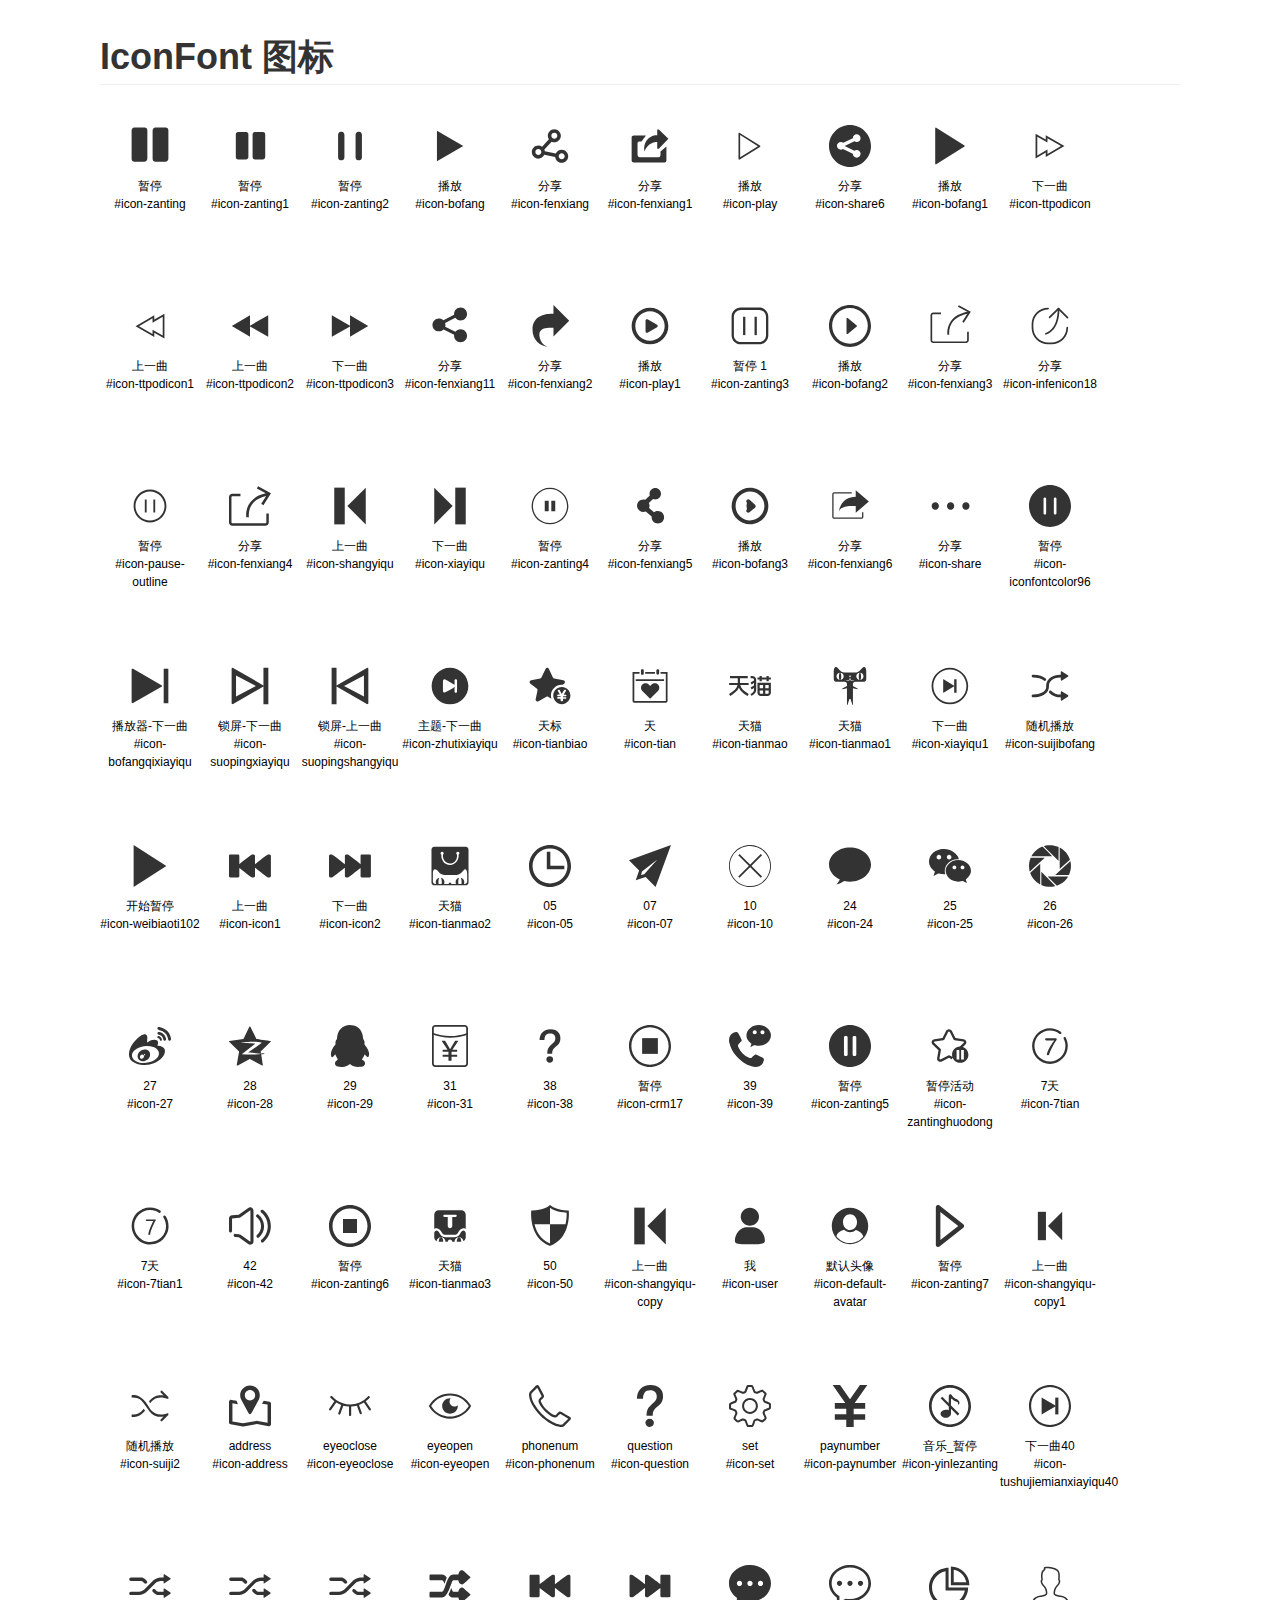
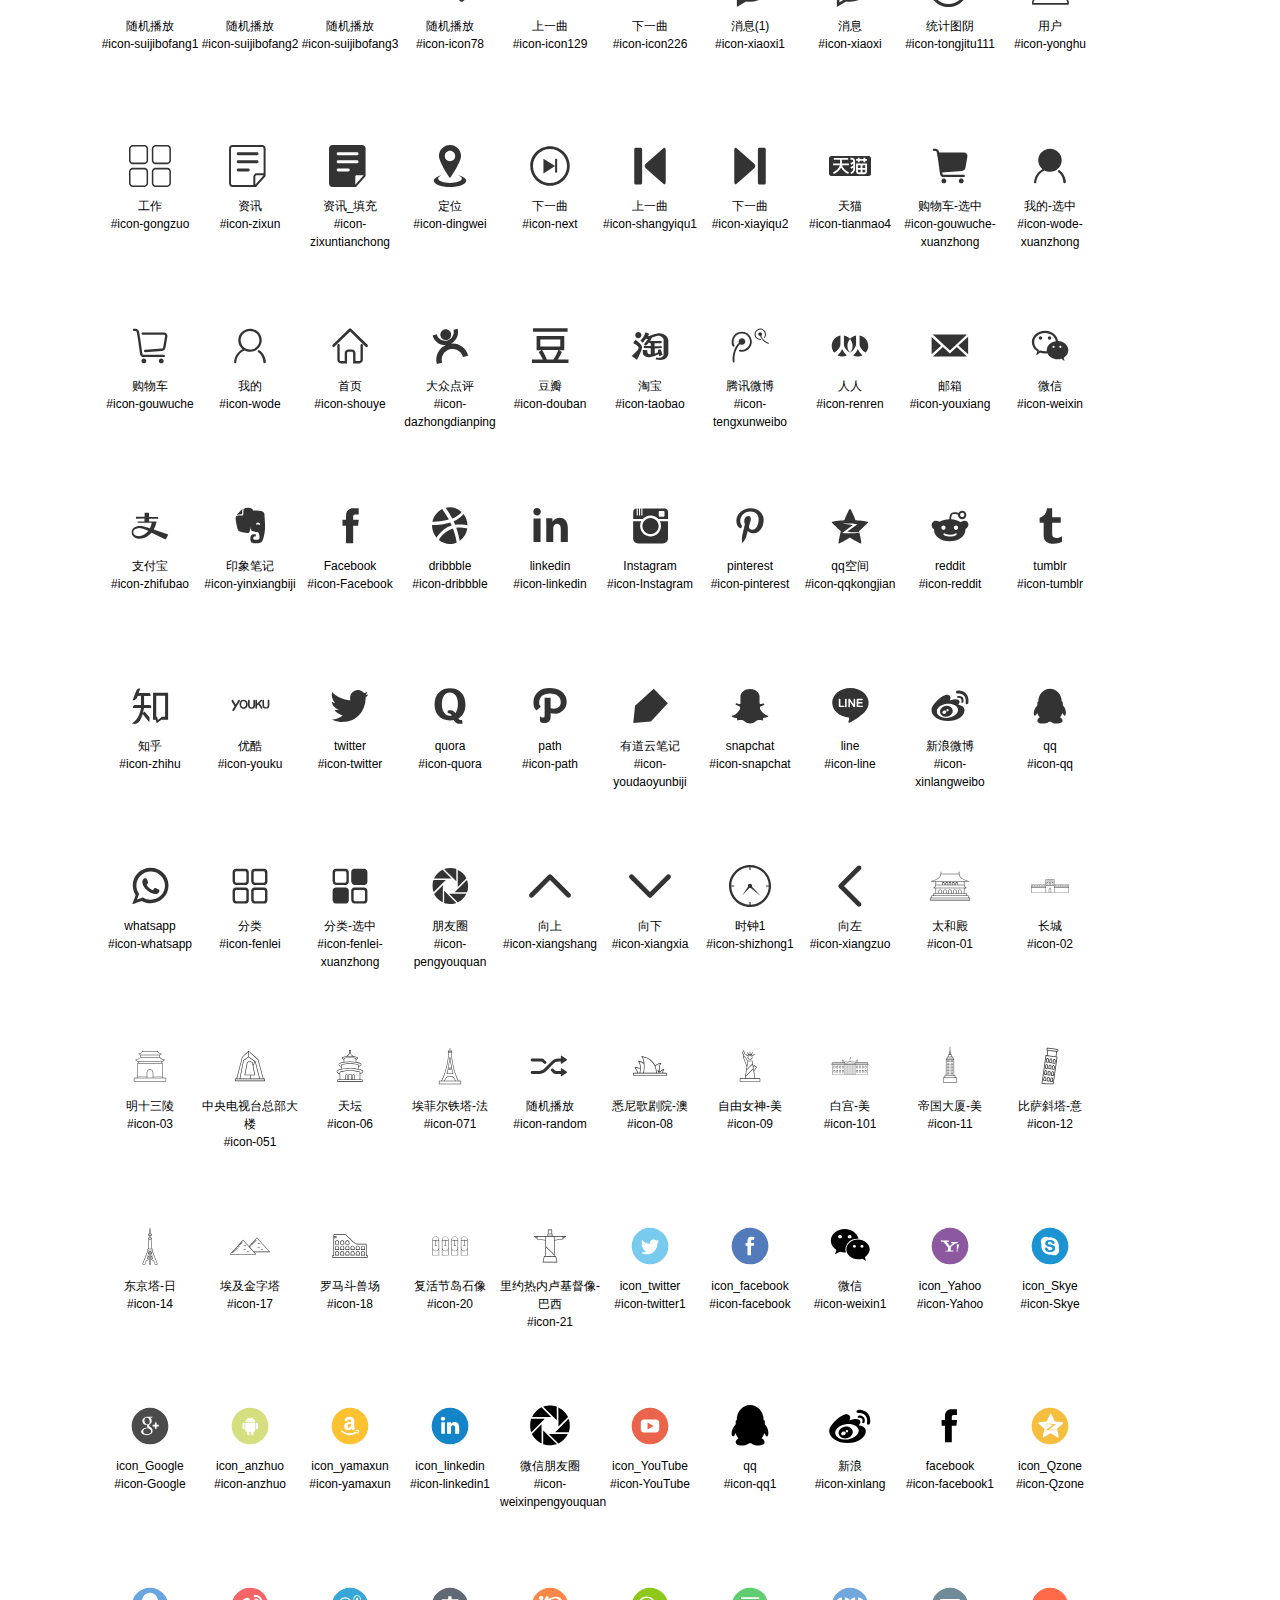
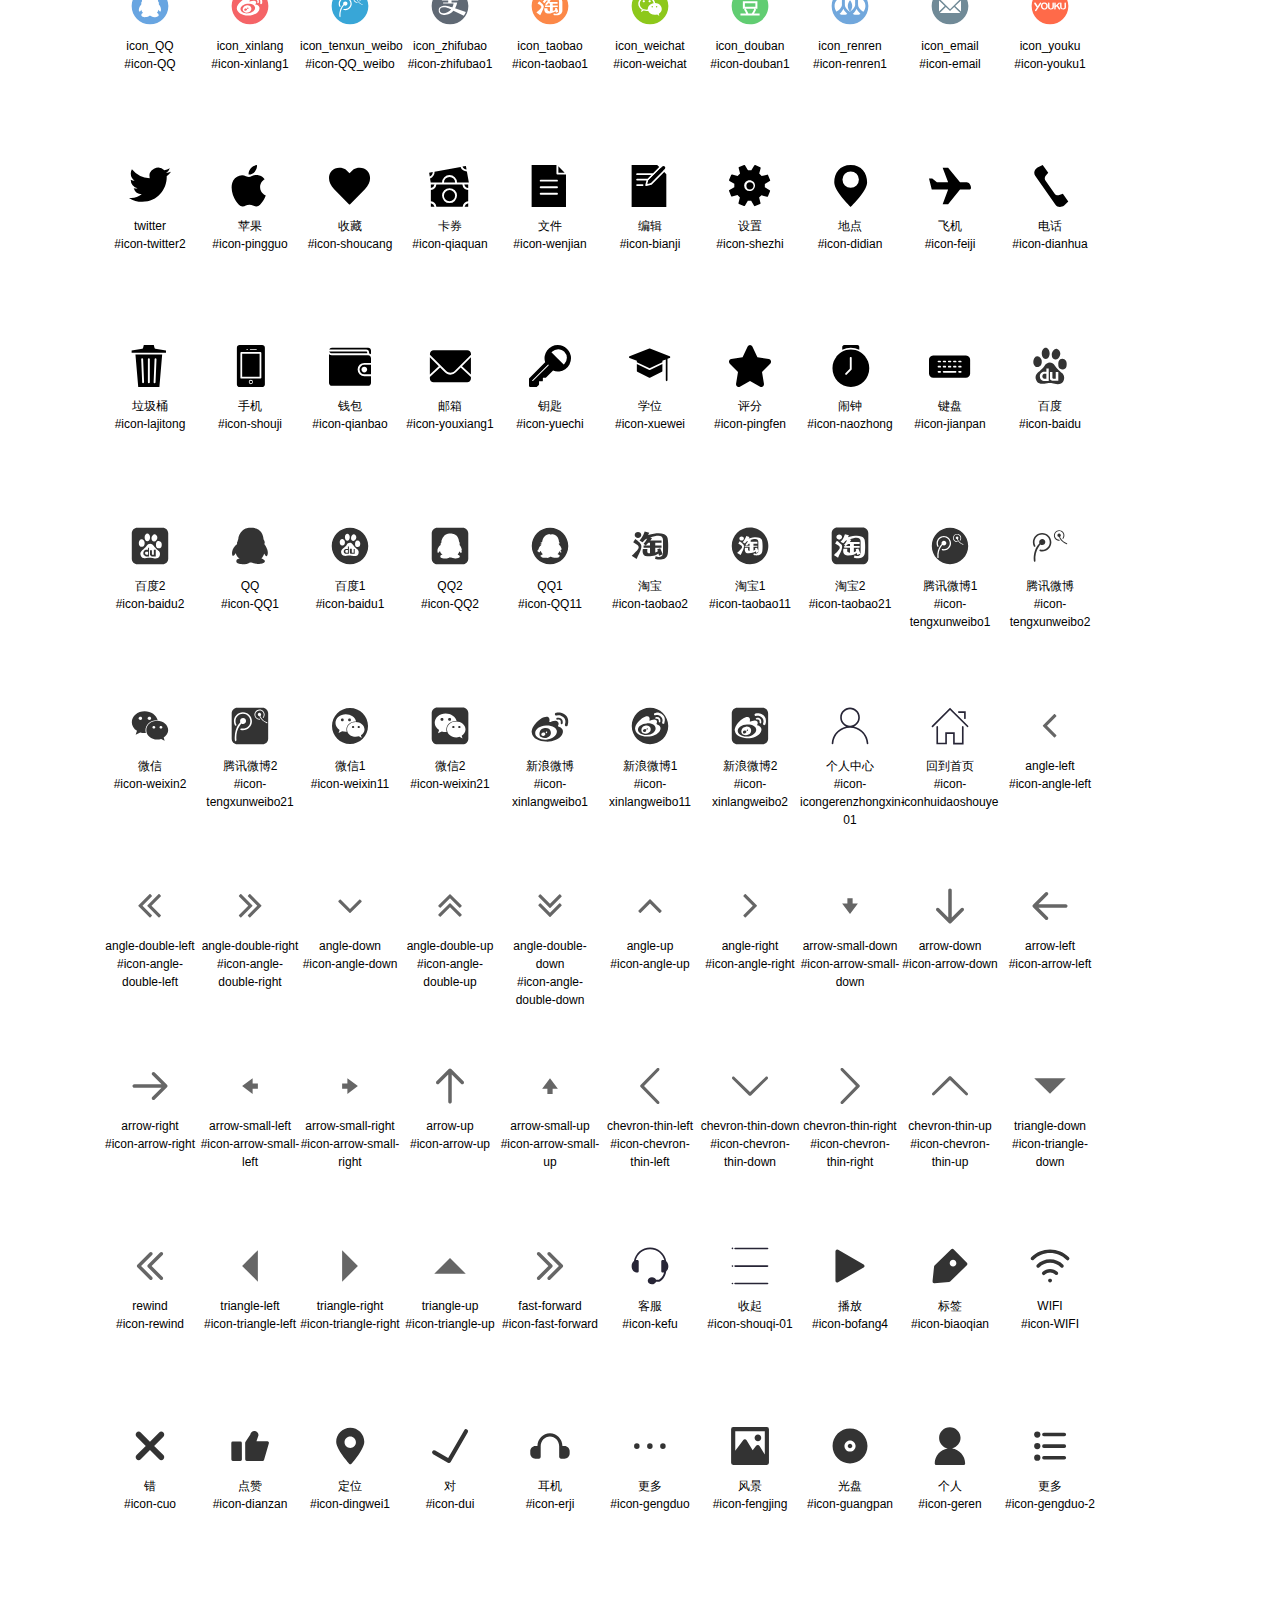
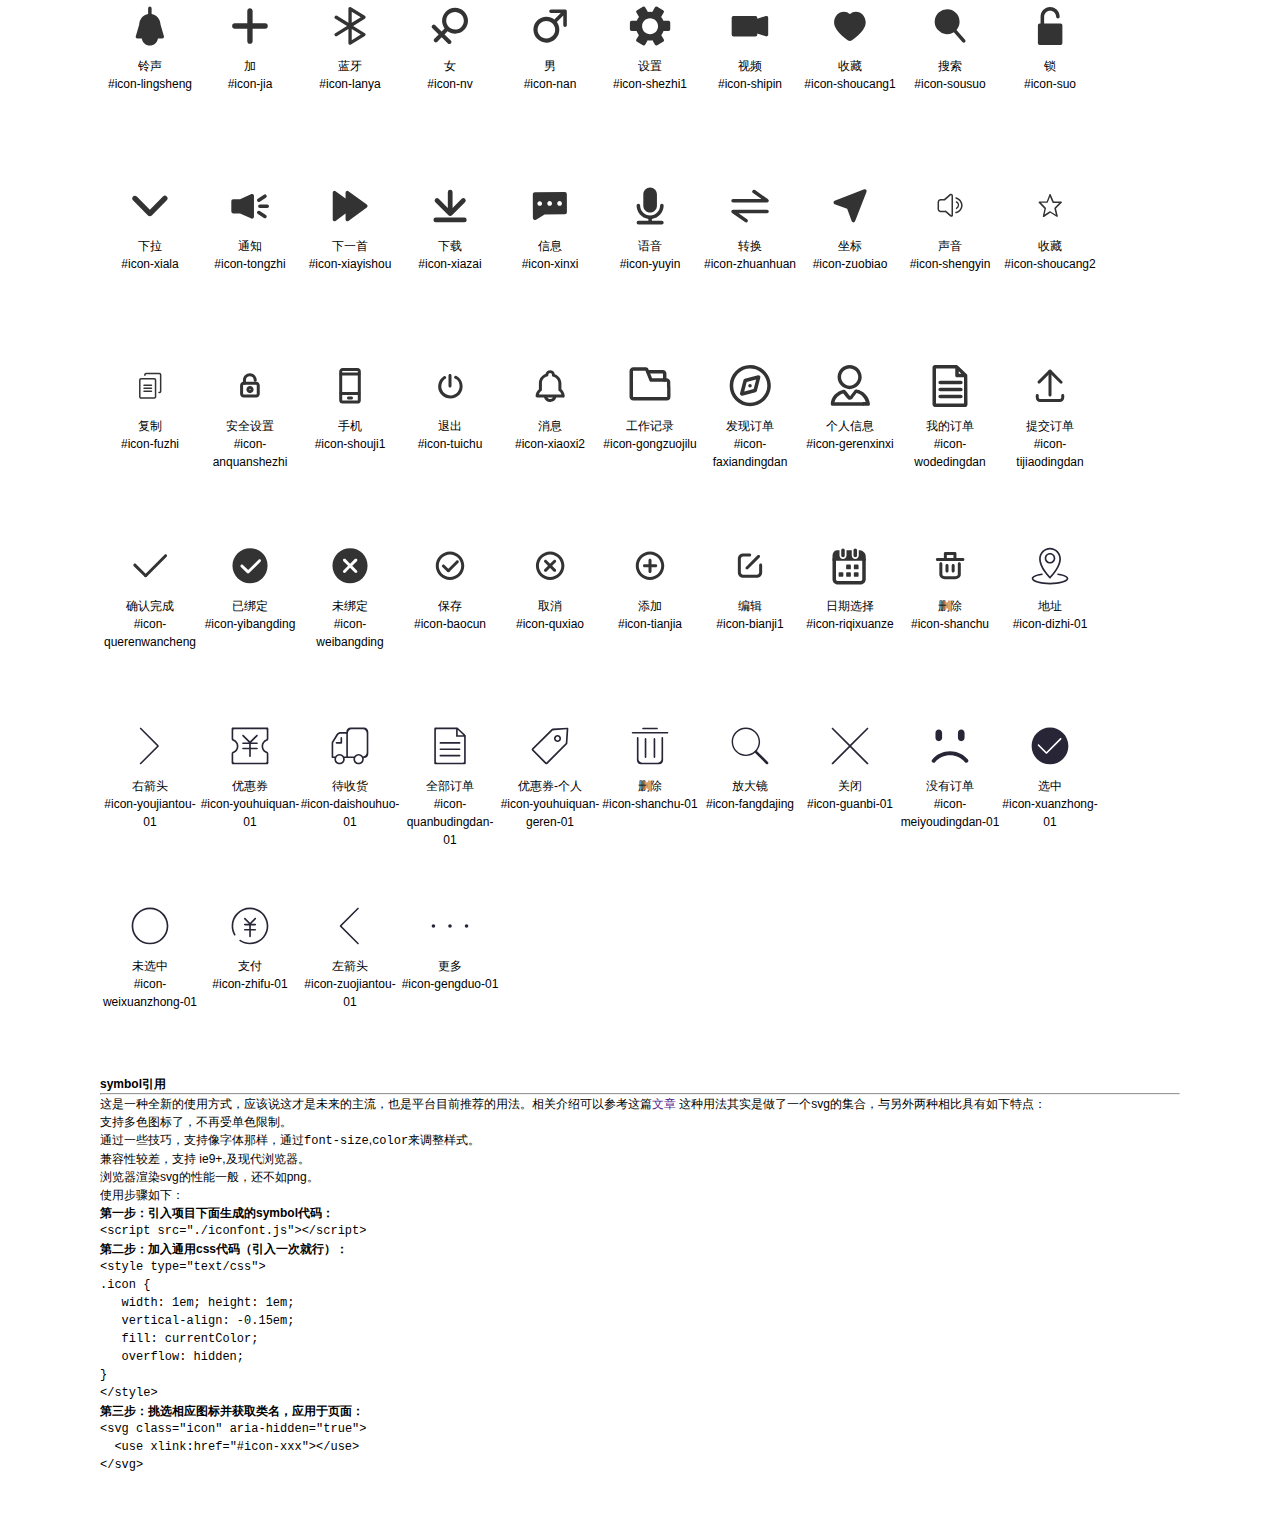
<file: scrollss/icon/demo_symbol.html>
<!DOCTYPE html>
<html>
<head>
    <meta charset="utf-8"/>
    <title>IconFont</title>
    <link rel="stylesheet" href="demo.css">
    <script src="iconfont.js"></script>

    <style type="text/css">
        .icon {
          /* 通过设置 font-size 来改变图标大小 */
          width: 1em; height: 1em;
          /* 图标和文字相邻时，垂直对齐 */
          vertical-align: -0.15em;
          /* 通过设置 color 来改变 SVG 的颜色/fill */
          fill: currentColor;
          /* path 和 stroke 溢出 viewBox 部分在 IE 下会显示
             normalize.css 中也包含这行 */
          overflow: hidden;
        }

    </style>
</head>
<body>
    <div class="main markdown">
        <h1>IconFont 图标</h1>
        <ul class="icon_lists clear">
            
                <li>
                    <svg class="icon" aria-hidden="true">
                        <use xlink:href="#icon-zanting"></use>
                    </svg>
                    <div class="name">暂停</div>
                    <div class="fontclass">#icon-zanting</div>
                </li>
            
                <li>
                    <svg class="icon" aria-hidden="true">
                        <use xlink:href="#icon-zanting1"></use>
                    </svg>
                    <div class="name">暂停</div>
                    <div class="fontclass">#icon-zanting1</div>
                </li>
            
                <li>
                    <svg class="icon" aria-hidden="true">
                        <use xlink:href="#icon-zanting2"></use>
                    </svg>
                    <div class="name">暂停</div>
                    <div class="fontclass">#icon-zanting2</div>
                </li>
            
                <li>
                    <svg class="icon" aria-hidden="true">
                        <use xlink:href="#icon-bofang"></use>
                    </svg>
                    <div class="name">播放</div>
                    <div class="fontclass">#icon-bofang</div>
                </li>
            
                <li>
                    <svg class="icon" aria-hidden="true">
                        <use xlink:href="#icon-fenxiang"></use>
                    </svg>
                    <div class="name">分享</div>
                    <div class="fontclass">#icon-fenxiang</div>
                </li>
            
                <li>
                    <svg class="icon" aria-hidden="true">
                        <use xlink:href="#icon-fenxiang1"></use>
                    </svg>
                    <div class="name">分享</div>
                    <div class="fontclass">#icon-fenxiang1</div>
                </li>
            
                <li>
                    <svg class="icon" aria-hidden="true">
                        <use xlink:href="#icon-play"></use>
                    </svg>
                    <div class="name">播放</div>
                    <div class="fontclass">#icon-play</div>
                </li>
            
                <li>
                    <svg class="icon" aria-hidden="true">
                        <use xlink:href="#icon-share6"></use>
                    </svg>
                    <div class="name">分享</div>
                    <div class="fontclass">#icon-share6</div>
                </li>
            
                <li>
                    <svg class="icon" aria-hidden="true">
                        <use xlink:href="#icon-bofang1"></use>
                    </svg>
                    <div class="name">播放</div>
                    <div class="fontclass">#icon-bofang1</div>
                </li>
            
                <li>
                    <svg class="icon" aria-hidden="true">
                        <use xlink:href="#icon-ttpodicon"></use>
                    </svg>
                    <div class="name">下一曲</div>
                    <div class="fontclass">#icon-ttpodicon</div>
                </li>
            
                <li>
                    <svg class="icon" aria-hidden="true">
                        <use xlink:href="#icon-ttpodicon1"></use>
                    </svg>
                    <div class="name">上一曲</div>
                    <div class="fontclass">#icon-ttpodicon1</div>
                </li>
            
                <li>
                    <svg class="icon" aria-hidden="true">
                        <use xlink:href="#icon-ttpodicon2"></use>
                    </svg>
                    <div class="name">上一曲</div>
                    <div class="fontclass">#icon-ttpodicon2</div>
                </li>
            
                <li>
                    <svg class="icon" aria-hidden="true">
                        <use xlink:href="#icon-ttpodicon3"></use>
                    </svg>
                    <div class="name">下一曲</div>
                    <div class="fontclass">#icon-ttpodicon3</div>
                </li>
            
                <li>
                    <svg class="icon" aria-hidden="true">
                        <use xlink:href="#icon-fenxiang11"></use>
                    </svg>
                    <div class="name">分享</div>
                    <div class="fontclass">#icon-fenxiang11</div>
                </li>
            
                <li>
                    <svg class="icon" aria-hidden="true">
                        <use xlink:href="#icon-fenxiang2"></use>
                    </svg>
                    <div class="name">分享</div>
                    <div class="fontclass">#icon-fenxiang2</div>
                </li>
            
                <li>
                    <svg class="icon" aria-hidden="true">
                        <use xlink:href="#icon-play1"></use>
                    </svg>
                    <div class="name">播放</div>
                    <div class="fontclass">#icon-play1</div>
                </li>
            
                <li>
                    <svg class="icon" aria-hidden="true">
                        <use xlink:href="#icon-zanting3"></use>
                    </svg>
                    <div class="name">暂停 1</div>
                    <div class="fontclass">#icon-zanting3</div>
                </li>
            
                <li>
                    <svg class="icon" aria-hidden="true">
                        <use xlink:href="#icon-bofang2"></use>
                    </svg>
                    <div class="name">播放</div>
                    <div class="fontclass">#icon-bofang2</div>
                </li>
            
                <li>
                    <svg class="icon" aria-hidden="true">
                        <use xlink:href="#icon-fenxiang3"></use>
                    </svg>
                    <div class="name">分享</div>
                    <div class="fontclass">#icon-fenxiang3</div>
                </li>
            
                <li>
                    <svg class="icon" aria-hidden="true">
                        <use xlink:href="#icon-infenicon18"></use>
                    </svg>
                    <div class="name">分享</div>
                    <div class="fontclass">#icon-infenicon18</div>
                </li>
            
                <li>
                    <svg class="icon" aria-hidden="true">
                        <use xlink:href="#icon-pause-outline"></use>
                    </svg>
                    <div class="name">暂停</div>
                    <div class="fontclass">#icon-pause-outline</div>
                </li>
            
                <li>
                    <svg class="icon" aria-hidden="true">
                        <use xlink:href="#icon-fenxiang4"></use>
                    </svg>
                    <div class="name">分享</div>
                    <div class="fontclass">#icon-fenxiang4</div>
                </li>
            
                <li>
                    <svg class="icon" aria-hidden="true">
                        <use xlink:href="#icon-shangyiqu"></use>
                    </svg>
                    <div class="name">上一曲</div>
                    <div class="fontclass">#icon-shangyiqu</div>
                </li>
            
                <li>
                    <svg class="icon" aria-hidden="true">
                        <use xlink:href="#icon-xiayiqu"></use>
                    </svg>
                    <div class="name">下一曲</div>
                    <div class="fontclass">#icon-xiayiqu</div>
                </li>
            
                <li>
                    <svg class="icon" aria-hidden="true">
                        <use xlink:href="#icon-zanting4"></use>
                    </svg>
                    <div class="name">暂停</div>
                    <div class="fontclass">#icon-zanting4</div>
                </li>
            
                <li>
                    <svg class="icon" aria-hidden="true">
                        <use xlink:href="#icon-fenxiang5"></use>
                    </svg>
                    <div class="name">分享</div>
                    <div class="fontclass">#icon-fenxiang5</div>
                </li>
            
                <li>
                    <svg class="icon" aria-hidden="true">
                        <use xlink:href="#icon-bofang3"></use>
                    </svg>
                    <div class="name">播放</div>
                    <div class="fontclass">#icon-bofang3</div>
                </li>
            
                <li>
                    <svg class="icon" aria-hidden="true">
                        <use xlink:href="#icon-fenxiang6"></use>
                    </svg>
                    <div class="name">分享</div>
                    <div class="fontclass">#icon-fenxiang6</div>
                </li>
            
                <li>
                    <svg class="icon" aria-hidden="true">
                        <use xlink:href="#icon-share"></use>
                    </svg>
                    <div class="name">分享</div>
                    <div class="fontclass">#icon-share</div>
                </li>
            
                <li>
                    <svg class="icon" aria-hidden="true">
                        <use xlink:href="#icon-iconfontcolor96"></use>
                    </svg>
                    <div class="name">暂停</div>
                    <div class="fontclass">#icon-iconfontcolor96</div>
                </li>
            
                <li>
                    <svg class="icon" aria-hidden="true">
                        <use xlink:href="#icon-bofangqixiayiqu"></use>
                    </svg>
                    <div class="name">播放器-下一曲</div>
                    <div class="fontclass">#icon-bofangqixiayiqu</div>
                </li>
            
                <li>
                    <svg class="icon" aria-hidden="true">
                        <use xlink:href="#icon-suopingxiayiqu"></use>
                    </svg>
                    <div class="name">锁屏-下一曲</div>
                    <div class="fontclass">#icon-suopingxiayiqu</div>
                </li>
            
                <li>
                    <svg class="icon" aria-hidden="true">
                        <use xlink:href="#icon-suopingshangyiqu"></use>
                    </svg>
                    <div class="name">锁屏-上一曲</div>
                    <div class="fontclass">#icon-suopingshangyiqu</div>
                </li>
            
                <li>
                    <svg class="icon" aria-hidden="true">
                        <use xlink:href="#icon-zhutixiayiqu"></use>
                    </svg>
                    <div class="name">主题-下一曲</div>
                    <div class="fontclass">#icon-zhutixiayiqu</div>
                </li>
            
                <li>
                    <svg class="icon" aria-hidden="true">
                        <use xlink:href="#icon-tianbiao"></use>
                    </svg>
                    <div class="name">天标</div>
                    <div class="fontclass">#icon-tianbiao</div>
                </li>
            
                <li>
                    <svg class="icon" aria-hidden="true">
                        <use xlink:href="#icon-tian"></use>
                    </svg>
                    <div class="name">天</div>
                    <div class="fontclass">#icon-tian</div>
                </li>
            
                <li>
                    <svg class="icon" aria-hidden="true">
                        <use xlink:href="#icon-tianmao"></use>
                    </svg>
                    <div class="name">天猫</div>
                    <div class="fontclass">#icon-tianmao</div>
                </li>
            
                <li>
                    <svg class="icon" aria-hidden="true">
                        <use xlink:href="#icon-tianmao1"></use>
                    </svg>
                    <div class="name">天猫</div>
                    <div class="fontclass">#icon-tianmao1</div>
                </li>
            
                <li>
                    <svg class="icon" aria-hidden="true">
                        <use xlink:href="#icon-xiayiqu1"></use>
                    </svg>
                    <div class="name">下一曲</div>
                    <div class="fontclass">#icon-xiayiqu1</div>
                </li>
            
                <li>
                    <svg class="icon" aria-hidden="true">
                        <use xlink:href="#icon-suijibofang"></use>
                    </svg>
                    <div class="name">随机播放</div>
                    <div class="fontclass">#icon-suijibofang</div>
                </li>
            
                <li>
                    <svg class="icon" aria-hidden="true">
                        <use xlink:href="#icon-weibiaoti102"></use>
                    </svg>
                    <div class="name">开始暂停</div>
                    <div class="fontclass">#icon-weibiaoti102</div>
                </li>
            
                <li>
                    <svg class="icon" aria-hidden="true">
                        <use xlink:href="#icon-icon1"></use>
                    </svg>
                    <div class="name">上一曲</div>
                    <div class="fontclass">#icon-icon1</div>
                </li>
            
                <li>
                    <svg class="icon" aria-hidden="true">
                        <use xlink:href="#icon-icon2"></use>
                    </svg>
                    <div class="name">下一曲</div>
                    <div class="fontclass">#icon-icon2</div>
                </li>
            
                <li>
                    <svg class="icon" aria-hidden="true">
                        <use xlink:href="#icon-tianmao2"></use>
                    </svg>
                    <div class="name">天猫</div>
                    <div class="fontclass">#icon-tianmao2</div>
                </li>
            
                <li>
                    <svg class="icon" aria-hidden="true">
                        <use xlink:href="#icon-05"></use>
                    </svg>
                    <div class="name">05</div>
                    <div class="fontclass">#icon-05</div>
                </li>
            
                <li>
                    <svg class="icon" aria-hidden="true">
                        <use xlink:href="#icon-07"></use>
                    </svg>
                    <div class="name">07</div>
                    <div class="fontclass">#icon-07</div>
                </li>
            
                <li>
                    <svg class="icon" aria-hidden="true">
                        <use xlink:href="#icon-10"></use>
                    </svg>
                    <div class="name">10</div>
                    <div class="fontclass">#icon-10</div>
                </li>
            
                <li>
                    <svg class="icon" aria-hidden="true">
                        <use xlink:href="#icon-24"></use>
                    </svg>
                    <div class="name">24</div>
                    <div class="fontclass">#icon-24</div>
                </li>
            
                <li>
                    <svg class="icon" aria-hidden="true">
                        <use xlink:href="#icon-25"></use>
                    </svg>
                    <div class="name">25</div>
                    <div class="fontclass">#icon-25</div>
                </li>
            
                <li>
                    <svg class="icon" aria-hidden="true">
                        <use xlink:href="#icon-26"></use>
                    </svg>
                    <div class="name">26</div>
                    <div class="fontclass">#icon-26</div>
                </li>
            
                <li>
                    <svg class="icon" aria-hidden="true">
                        <use xlink:href="#icon-27"></use>
                    </svg>
                    <div class="name">27</div>
                    <div class="fontclass">#icon-27</div>
                </li>
            
                <li>
                    <svg class="icon" aria-hidden="true">
                        <use xlink:href="#icon-28"></use>
                    </svg>
                    <div class="name">28</div>
                    <div class="fontclass">#icon-28</div>
                </li>
            
                <li>
                    <svg class="icon" aria-hidden="true">
                        <use xlink:href="#icon-29"></use>
                    </svg>
                    <div class="name">29</div>
                    <div class="fontclass">#icon-29</div>
                </li>
            
                <li>
                    <svg class="icon" aria-hidden="true">
                        <use xlink:href="#icon-31"></use>
                    </svg>
                    <div class="name">31</div>
                    <div class="fontclass">#icon-31</div>
                </li>
            
                <li>
                    <svg class="icon" aria-hidden="true">
                        <use xlink:href="#icon-38"></use>
                    </svg>
                    <div class="name">38</div>
                    <div class="fontclass">#icon-38</div>
                </li>
            
                <li>
                    <svg class="icon" aria-hidden="true">
                        <use xlink:href="#icon-crm17"></use>
                    </svg>
                    <div class="name">暂停</div>
                    <div class="fontclass">#icon-crm17</div>
                </li>
            
                <li>
                    <svg class="icon" aria-hidden="true">
                        <use xlink:href="#icon-39"></use>
                    </svg>
                    <div class="name">39</div>
                    <div class="fontclass">#icon-39</div>
                </li>
            
                <li>
                    <svg class="icon" aria-hidden="true">
                        <use xlink:href="#icon-zanting5"></use>
                    </svg>
                    <div class="name">暂停</div>
                    <div class="fontclass">#icon-zanting5</div>
                </li>
            
                <li>
                    <svg class="icon" aria-hidden="true">
                        <use xlink:href="#icon-zantinghuodong"></use>
                    </svg>
                    <div class="name">暂停活动</div>
                    <div class="fontclass">#icon-zantinghuodong</div>
                </li>
            
                <li>
                    <svg class="icon" aria-hidden="true">
                        <use xlink:href="#icon-7tian"></use>
                    </svg>
                    <div class="name">7天</div>
                    <div class="fontclass">#icon-7tian</div>
                </li>
            
                <li>
                    <svg class="icon" aria-hidden="true">
                        <use xlink:href="#icon-7tian1"></use>
                    </svg>
                    <div class="name">7天</div>
                    <div class="fontclass">#icon-7tian1</div>
                </li>
            
                <li>
                    <svg class="icon" aria-hidden="true">
                        <use xlink:href="#icon-42"></use>
                    </svg>
                    <div class="name">42</div>
                    <div class="fontclass">#icon-42</div>
                </li>
            
                <li>
                    <svg class="icon" aria-hidden="true">
                        <use xlink:href="#icon-zanting6"></use>
                    </svg>
                    <div class="name">暂停</div>
                    <div class="fontclass">#icon-zanting6</div>
                </li>
            
                <li>
                    <svg class="icon" aria-hidden="true">
                        <use xlink:href="#icon-tianmao3"></use>
                    </svg>
                    <div class="name">天猫</div>
                    <div class="fontclass">#icon-tianmao3</div>
                </li>
            
                <li>
                    <svg class="icon" aria-hidden="true">
                        <use xlink:href="#icon-50"></use>
                    </svg>
                    <div class="name">50</div>
                    <div class="fontclass">#icon-50</div>
                </li>
            
                <li>
                    <svg class="icon" aria-hidden="true">
                        <use xlink:href="#icon-shangyiqu-copy"></use>
                    </svg>
                    <div class="name">上一曲</div>
                    <div class="fontclass">#icon-shangyiqu-copy</div>
                </li>
            
                <li>
                    <svg class="icon" aria-hidden="true">
                        <use xlink:href="#icon-user"></use>
                    </svg>
                    <div class="name">我</div>
                    <div class="fontclass">#icon-user</div>
                </li>
            
                <li>
                    <svg class="icon" aria-hidden="true">
                        <use xlink:href="#icon-default-avatar"></use>
                    </svg>
                    <div class="name">默认头像</div>
                    <div class="fontclass">#icon-default-avatar</div>
                </li>
            
                <li>
                    <svg class="icon" aria-hidden="true">
                        <use xlink:href="#icon-zanting7"></use>
                    </svg>
                    <div class="name">暂停</div>
                    <div class="fontclass">#icon-zanting7</div>
                </li>
            
                <li>
                    <svg class="icon" aria-hidden="true">
                        <use xlink:href="#icon-shangyiqu-copy1"></use>
                    </svg>
                    <div class="name">上一曲</div>
                    <div class="fontclass">#icon-shangyiqu-copy1</div>
                </li>
            
                <li>
                    <svg class="icon" aria-hidden="true">
                        <use xlink:href="#icon-suiji2"></use>
                    </svg>
                    <div class="name">随机播放</div>
                    <div class="fontclass">#icon-suiji2</div>
                </li>
            
                <li>
                    <svg class="icon" aria-hidden="true">
                        <use xlink:href="#icon-address"></use>
                    </svg>
                    <div class="name">address</div>
                    <div class="fontclass">#icon-address</div>
                </li>
            
                <li>
                    <svg class="icon" aria-hidden="true">
                        <use xlink:href="#icon-eyeoclose"></use>
                    </svg>
                    <div class="name">eyeoclose</div>
                    <div class="fontclass">#icon-eyeoclose</div>
                </li>
            
                <li>
                    <svg class="icon" aria-hidden="true">
                        <use xlink:href="#icon-eyeopen"></use>
                    </svg>
                    <div class="name">eyeopen</div>
                    <div class="fontclass">#icon-eyeopen</div>
                </li>
            
                <li>
                    <svg class="icon" aria-hidden="true">
                        <use xlink:href="#icon-phonenum"></use>
                    </svg>
                    <div class="name">phonenum</div>
                    <div class="fontclass">#icon-phonenum</div>
                </li>
            
                <li>
                    <svg class="icon" aria-hidden="true">
                        <use xlink:href="#icon-question"></use>
                    </svg>
                    <div class="name">question</div>
                    <div class="fontclass">#icon-question</div>
                </li>
            
                <li>
                    <svg class="icon" aria-hidden="true">
                        <use xlink:href="#icon-set"></use>
                    </svg>
                    <div class="name">set</div>
                    <div class="fontclass">#icon-set</div>
                </li>
            
                <li>
                    <svg class="icon" aria-hidden="true">
                        <use xlink:href="#icon-paynumber"></use>
                    </svg>
                    <div class="name">paynumber</div>
                    <div class="fontclass">#icon-paynumber</div>
                </li>
            
                <li>
                    <svg class="icon" aria-hidden="true">
                        <use xlink:href="#icon-yinlezanting"></use>
                    </svg>
                    <div class="name">音乐_暂停</div>
                    <div class="fontclass">#icon-yinlezanting</div>
                </li>
            
                <li>
                    <svg class="icon" aria-hidden="true">
                        <use xlink:href="#icon-tushujiemianxiayiqu40"></use>
                    </svg>
                    <div class="name">下一曲40</div>
                    <div class="fontclass">#icon-tushujiemianxiayiqu40</div>
                </li>
            
                <li>
                    <svg class="icon" aria-hidden="true">
                        <use xlink:href="#icon-suijibofang1"></use>
                    </svg>
                    <div class="name">随机播放</div>
                    <div class="fontclass">#icon-suijibofang1</div>
                </li>
            
                <li>
                    <svg class="icon" aria-hidden="true">
                        <use xlink:href="#icon-suijibofang2"></use>
                    </svg>
                    <div class="name">随机播放</div>
                    <div class="fontclass">#icon-suijibofang2</div>
                </li>
            
                <li>
                    <svg class="icon" aria-hidden="true">
                        <use xlink:href="#icon-suijibofang3"></use>
                    </svg>
                    <div class="name">随机播放</div>
                    <div class="fontclass">#icon-suijibofang3</div>
                </li>
            
                <li>
                    <svg class="icon" aria-hidden="true">
                        <use xlink:href="#icon-icon78"></use>
                    </svg>
                    <div class="name">随机播放</div>
                    <div class="fontclass">#icon-icon78</div>
                </li>
            
                <li>
                    <svg class="icon" aria-hidden="true">
                        <use xlink:href="#icon-icon129"></use>
                    </svg>
                    <div class="name">上一曲</div>
                    <div class="fontclass">#icon-icon129</div>
                </li>
            
                <li>
                    <svg class="icon" aria-hidden="true">
                        <use xlink:href="#icon-icon226"></use>
                    </svg>
                    <div class="name">下一曲</div>
                    <div class="fontclass">#icon-icon226</div>
                </li>
            
                <li>
                    <svg class="icon" aria-hidden="true">
                        <use xlink:href="#icon-xiaoxi1"></use>
                    </svg>
                    <div class="name">消息(1)</div>
                    <div class="fontclass">#icon-xiaoxi1</div>
                </li>
            
                <li>
                    <svg class="icon" aria-hidden="true">
                        <use xlink:href="#icon-xiaoxi"></use>
                    </svg>
                    <div class="name">消息</div>
                    <div class="fontclass">#icon-xiaoxi</div>
                </li>
            
                <li>
                    <svg class="icon" aria-hidden="true">
                        <use xlink:href="#icon-tongjitu111"></use>
                    </svg>
                    <div class="name">统计图阴</div>
                    <div class="fontclass">#icon-tongjitu111</div>
                </li>
            
                <li>
                    <svg class="icon" aria-hidden="true">
                        <use xlink:href="#icon-yonghu"></use>
                    </svg>
                    <div class="name">用户</div>
                    <div class="fontclass">#icon-yonghu</div>
                </li>
            
                <li>
                    <svg class="icon" aria-hidden="true">
                        <use xlink:href="#icon-gongzuo"></use>
                    </svg>
                    <div class="name">工作</div>
                    <div class="fontclass">#icon-gongzuo</div>
                </li>
            
                <li>
                    <svg class="icon" aria-hidden="true">
                        <use xlink:href="#icon-zixun"></use>
                    </svg>
                    <div class="name">资讯</div>
                    <div class="fontclass">#icon-zixun</div>
                </li>
            
                <li>
                    <svg class="icon" aria-hidden="true">
                        <use xlink:href="#icon-zixuntianchong"></use>
                    </svg>
                    <div class="name">资讯_填充</div>
                    <div class="fontclass">#icon-zixuntianchong</div>
                </li>
            
                <li>
                    <svg class="icon" aria-hidden="true">
                        <use xlink:href="#icon-dingwei"></use>
                    </svg>
                    <div class="name">定位</div>
                    <div class="fontclass">#icon-dingwei</div>
                </li>
            
                <li>
                    <svg class="icon" aria-hidden="true">
                        <use xlink:href="#icon-next"></use>
                    </svg>
                    <div class="name">下一曲</div>
                    <div class="fontclass">#icon-next</div>
                </li>
            
                <li>
                    <svg class="icon" aria-hidden="true">
                        <use xlink:href="#icon-shangyiqu1"></use>
                    </svg>
                    <div class="name">上一曲</div>
                    <div class="fontclass">#icon-shangyiqu1</div>
                </li>
            
                <li>
                    <svg class="icon" aria-hidden="true">
                        <use xlink:href="#icon-xiayiqu2"></use>
                    </svg>
                    <div class="name">下一曲</div>
                    <div class="fontclass">#icon-xiayiqu2</div>
                </li>
            
                <li>
                    <svg class="icon" aria-hidden="true">
                        <use xlink:href="#icon-tianmao4"></use>
                    </svg>
                    <div class="name">天猫</div>
                    <div class="fontclass">#icon-tianmao4</div>
                </li>
            
                <li>
                    <svg class="icon" aria-hidden="true">
                        <use xlink:href="#icon-gouwuche-xuanzhong"></use>
                    </svg>
                    <div class="name">购物车-选中</div>
                    <div class="fontclass">#icon-gouwuche-xuanzhong</div>
                </li>
            
                <li>
                    <svg class="icon" aria-hidden="true">
                        <use xlink:href="#icon-wode-xuanzhong"></use>
                    </svg>
                    <div class="name">我的-选中</div>
                    <div class="fontclass">#icon-wode-xuanzhong</div>
                </li>
            
                <li>
                    <svg class="icon" aria-hidden="true">
                        <use xlink:href="#icon-gouwuche"></use>
                    </svg>
                    <div class="name">购物车</div>
                    <div class="fontclass">#icon-gouwuche</div>
                </li>
            
                <li>
                    <svg class="icon" aria-hidden="true">
                        <use xlink:href="#icon-wode"></use>
                    </svg>
                    <div class="name">我的</div>
                    <div class="fontclass">#icon-wode</div>
                </li>
            
                <li>
                    <svg class="icon" aria-hidden="true">
                        <use xlink:href="#icon-shouye"></use>
                    </svg>
                    <div class="name">首页</div>
                    <div class="fontclass">#icon-shouye</div>
                </li>
            
                <li>
                    <svg class="icon" aria-hidden="true">
                        <use xlink:href="#icon-dazhongdianping"></use>
                    </svg>
                    <div class="name">大众点评</div>
                    <div class="fontclass">#icon-dazhongdianping</div>
                </li>
            
                <li>
                    <svg class="icon" aria-hidden="true">
                        <use xlink:href="#icon-douban"></use>
                    </svg>
                    <div class="name">豆瓣</div>
                    <div class="fontclass">#icon-douban</div>
                </li>
            
                <li>
                    <svg class="icon" aria-hidden="true">
                        <use xlink:href="#icon-taobao"></use>
                    </svg>
                    <div class="name">淘宝</div>
                    <div class="fontclass">#icon-taobao</div>
                </li>
            
                <li>
                    <svg class="icon" aria-hidden="true">
                        <use xlink:href="#icon-tengxunweibo"></use>
                    </svg>
                    <div class="name">腾讯微博</div>
                    <div class="fontclass">#icon-tengxunweibo</div>
                </li>
            
                <li>
                    <svg class="icon" aria-hidden="true">
                        <use xlink:href="#icon-renren"></use>
                    </svg>
                    <div class="name">人人</div>
                    <div class="fontclass">#icon-renren</div>
                </li>
            
                <li>
                    <svg class="icon" aria-hidden="true">
                        <use xlink:href="#icon-youxiang"></use>
                    </svg>
                    <div class="name">邮箱</div>
                    <div class="fontclass">#icon-youxiang</div>
                </li>
            
                <li>
                    <svg class="icon" aria-hidden="true">
                        <use xlink:href="#icon-weixin"></use>
                    </svg>
                    <div class="name">微信</div>
                    <div class="fontclass">#icon-weixin</div>
                </li>
            
                <li>
                    <svg class="icon" aria-hidden="true">
                        <use xlink:href="#icon-zhifubao"></use>
                    </svg>
                    <div class="name">支付宝</div>
                    <div class="fontclass">#icon-zhifubao</div>
                </li>
            
                <li>
                    <svg class="icon" aria-hidden="true">
                        <use xlink:href="#icon-yinxiangbiji"></use>
                    </svg>
                    <div class="name">印象笔记</div>
                    <div class="fontclass">#icon-yinxiangbiji</div>
                </li>
            
                <li>
                    <svg class="icon" aria-hidden="true">
                        <use xlink:href="#icon-Facebook"></use>
                    </svg>
                    <div class="name">Facebook</div>
                    <div class="fontclass">#icon-Facebook</div>
                </li>
            
                <li>
                    <svg class="icon" aria-hidden="true">
                        <use xlink:href="#icon-dribbble"></use>
                    </svg>
                    <div class="name">dribbble</div>
                    <div class="fontclass">#icon-dribbble</div>
                </li>
            
                <li>
                    <svg class="icon" aria-hidden="true">
                        <use xlink:href="#icon-linkedin"></use>
                    </svg>
                    <div class="name">linkedin</div>
                    <div class="fontclass">#icon-linkedin</div>
                </li>
            
                <li>
                    <svg class="icon" aria-hidden="true">
                        <use xlink:href="#icon-Instagram"></use>
                    </svg>
                    <div class="name">Instagram</div>
                    <div class="fontclass">#icon-Instagram</div>
                </li>
            
                <li>
                    <svg class="icon" aria-hidden="true">
                        <use xlink:href="#icon-pinterest"></use>
                    </svg>
                    <div class="name">pinterest</div>
                    <div class="fontclass">#icon-pinterest</div>
                </li>
            
                <li>
                    <svg class="icon" aria-hidden="true">
                        <use xlink:href="#icon-qqkongjian"></use>
                    </svg>
                    <div class="name">qq空间</div>
                    <div class="fontclass">#icon-qqkongjian</div>
                </li>
            
                <li>
                    <svg class="icon" aria-hidden="true">
                        <use xlink:href="#icon-reddit"></use>
                    </svg>
                    <div class="name">reddit</div>
                    <div class="fontclass">#icon-reddit</div>
                </li>
            
                <li>
                    <svg class="icon" aria-hidden="true">
                        <use xlink:href="#icon-tumblr"></use>
                    </svg>
                    <div class="name">tumblr</div>
                    <div class="fontclass">#icon-tumblr</div>
                </li>
            
                <li>
                    <svg class="icon" aria-hidden="true">
                        <use xlink:href="#icon-zhihu"></use>
                    </svg>
                    <div class="name">知乎</div>
                    <div class="fontclass">#icon-zhihu</div>
                </li>
            
                <li>
                    <svg class="icon" aria-hidden="true">
                        <use xlink:href="#icon-youku"></use>
                    </svg>
                    <div class="name">优酷</div>
                    <div class="fontclass">#icon-youku</div>
                </li>
            
                <li>
                    <svg class="icon" aria-hidden="true">
                        <use xlink:href="#icon-twitter"></use>
                    </svg>
                    <div class="name">twitter</div>
                    <div class="fontclass">#icon-twitter</div>
                </li>
            
                <li>
                    <svg class="icon" aria-hidden="true">
                        <use xlink:href="#icon-quora"></use>
                    </svg>
                    <div class="name">quora</div>
                    <div class="fontclass">#icon-quora</div>
                </li>
            
                <li>
                    <svg class="icon" aria-hidden="true">
                        <use xlink:href="#icon-path"></use>
                    </svg>
                    <div class="name">path</div>
                    <div class="fontclass">#icon-path</div>
                </li>
            
                <li>
                    <svg class="icon" aria-hidden="true">
                        <use xlink:href="#icon-youdaoyunbiji"></use>
                    </svg>
                    <div class="name">有道云笔记</div>
                    <div class="fontclass">#icon-youdaoyunbiji</div>
                </li>
            
                <li>
                    <svg class="icon" aria-hidden="true">
                        <use xlink:href="#icon-snapchat"></use>
                    </svg>
                    <div class="name">snapchat</div>
                    <div class="fontclass">#icon-snapchat</div>
                </li>
            
                <li>
                    <svg class="icon" aria-hidden="true">
                        <use xlink:href="#icon-line"></use>
                    </svg>
                    <div class="name">line</div>
                    <div class="fontclass">#icon-line</div>
                </li>
            
                <li>
                    <svg class="icon" aria-hidden="true">
                        <use xlink:href="#icon-xinlangweibo"></use>
                    </svg>
                    <div class="name">新浪微博</div>
                    <div class="fontclass">#icon-xinlangweibo</div>
                </li>
            
                <li>
                    <svg class="icon" aria-hidden="true">
                        <use xlink:href="#icon-qq"></use>
                    </svg>
                    <div class="name">qq</div>
                    <div class="fontclass">#icon-qq</div>
                </li>
            
                <li>
                    <svg class="icon" aria-hidden="true">
                        <use xlink:href="#icon-whatsapp"></use>
                    </svg>
                    <div class="name">whatsapp</div>
                    <div class="fontclass">#icon-whatsapp</div>
                </li>
            
                <li>
                    <svg class="icon" aria-hidden="true">
                        <use xlink:href="#icon-fenlei"></use>
                    </svg>
                    <div class="name">分类</div>
                    <div class="fontclass">#icon-fenlei</div>
                </li>
            
                <li>
                    <svg class="icon" aria-hidden="true">
                        <use xlink:href="#icon-fenlei-xuanzhong"></use>
                    </svg>
                    <div class="name">分类-选中</div>
                    <div class="fontclass">#icon-fenlei-xuanzhong</div>
                </li>
            
                <li>
                    <svg class="icon" aria-hidden="true">
                        <use xlink:href="#icon-pengyouquan"></use>
                    </svg>
                    <div class="name">朋友圈</div>
                    <div class="fontclass">#icon-pengyouquan</div>
                </li>
            
                <li>
                    <svg class="icon" aria-hidden="true">
                        <use xlink:href="#icon-xiangshang"></use>
                    </svg>
                    <div class="name">向上</div>
                    <div class="fontclass">#icon-xiangshang</div>
                </li>
            
                <li>
                    <svg class="icon" aria-hidden="true">
                        <use xlink:href="#icon-xiangxia"></use>
                    </svg>
                    <div class="name">向下</div>
                    <div class="fontclass">#icon-xiangxia</div>
                </li>
            
                <li>
                    <svg class="icon" aria-hidden="true">
                        <use xlink:href="#icon-shizhong1"></use>
                    </svg>
                    <div class="name">时钟1</div>
                    <div class="fontclass">#icon-shizhong1</div>
                </li>
            
                <li>
                    <svg class="icon" aria-hidden="true">
                        <use xlink:href="#icon-xiangzuo"></use>
                    </svg>
                    <div class="name">向左</div>
                    <div class="fontclass">#icon-xiangzuo</div>
                </li>
            
                <li>
                    <svg class="icon" aria-hidden="true">
                        <use xlink:href="#icon-01"></use>
                    </svg>
                    <div class="name">太和殿</div>
                    <div class="fontclass">#icon-01</div>
                </li>
            
                <li>
                    <svg class="icon" aria-hidden="true">
                        <use xlink:href="#icon-02"></use>
                    </svg>
                    <div class="name">长城</div>
                    <div class="fontclass">#icon-02</div>
                </li>
            
                <li>
                    <svg class="icon" aria-hidden="true">
                        <use xlink:href="#icon-03"></use>
                    </svg>
                    <div class="name">明十三陵</div>
                    <div class="fontclass">#icon-03</div>
                </li>
            
                <li>
                    <svg class="icon" aria-hidden="true">
                        <use xlink:href="#icon-051"></use>
                    </svg>
                    <div class="name">中央电视台总部大楼</div>
                    <div class="fontclass">#icon-051</div>
                </li>
            
                <li>
                    <svg class="icon" aria-hidden="true">
                        <use xlink:href="#icon-06"></use>
                    </svg>
                    <div class="name">天坛</div>
                    <div class="fontclass">#icon-06</div>
                </li>
            
                <li>
                    <svg class="icon" aria-hidden="true">
                        <use xlink:href="#icon-071"></use>
                    </svg>
                    <div class="name">埃菲尔铁塔-法</div>
                    <div class="fontclass">#icon-071</div>
                </li>
            
                <li>
                    <svg class="icon" aria-hidden="true">
                        <use xlink:href="#icon-random"></use>
                    </svg>
                    <div class="name">随机播放</div>
                    <div class="fontclass">#icon-random</div>
                </li>
            
                <li>
                    <svg class="icon" aria-hidden="true">
                        <use xlink:href="#icon-08"></use>
                    </svg>
                    <div class="name">悉尼歌剧院-澳</div>
                    <div class="fontclass">#icon-08</div>
                </li>
            
                <li>
                    <svg class="icon" aria-hidden="true">
                        <use xlink:href="#icon-09"></use>
                    </svg>
                    <div class="name">自由女神-美</div>
                    <div class="fontclass">#icon-09</div>
                </li>
            
                <li>
                    <svg class="icon" aria-hidden="true">
                        <use xlink:href="#icon-101"></use>
                    </svg>
                    <div class="name">白宫-美</div>
                    <div class="fontclass">#icon-101</div>
                </li>
            
                <li>
                    <svg class="icon" aria-hidden="true">
                        <use xlink:href="#icon-11"></use>
                    </svg>
                    <div class="name">帝国大厦-美</div>
                    <div class="fontclass">#icon-11</div>
                </li>
            
                <li>
                    <svg class="icon" aria-hidden="true">
                        <use xlink:href="#icon-12"></use>
                    </svg>
                    <div class="name">比萨斜塔-意</div>
                    <div class="fontclass">#icon-12</div>
                </li>
            
                <li>
                    <svg class="icon" aria-hidden="true">
                        <use xlink:href="#icon-14"></use>
                    </svg>
                    <div class="name">东京塔-日</div>
                    <div class="fontclass">#icon-14</div>
                </li>
            
                <li>
                    <svg class="icon" aria-hidden="true">
                        <use xlink:href="#icon-17"></use>
                    </svg>
                    <div class="name">埃及金字塔</div>
                    <div class="fontclass">#icon-17</div>
                </li>
            
                <li>
                    <svg class="icon" aria-hidden="true">
                        <use xlink:href="#icon-18"></use>
                    </svg>
                    <div class="name">罗马斗兽场</div>
                    <div class="fontclass">#icon-18</div>
                </li>
            
                <li>
                    <svg class="icon" aria-hidden="true">
                        <use xlink:href="#icon-20"></use>
                    </svg>
                    <div class="name">复活节岛石像</div>
                    <div class="fontclass">#icon-20</div>
                </li>
            
                <li>
                    <svg class="icon" aria-hidden="true">
                        <use xlink:href="#icon-21"></use>
                    </svg>
                    <div class="name">里约热内卢基督像-巴西</div>
                    <div class="fontclass">#icon-21</div>
                </li>
            
                <li>
                    <svg class="icon" aria-hidden="true">
                        <use xlink:href="#icon-twitter1"></use>
                    </svg>
                    <div class="name">icon_twitter</div>
                    <div class="fontclass">#icon-twitter1</div>
                </li>
            
                <li>
                    <svg class="icon" aria-hidden="true">
                        <use xlink:href="#icon-facebook"></use>
                    </svg>
                    <div class="name">icon_facebook</div>
                    <div class="fontclass">#icon-facebook</div>
                </li>
            
                <li>
                    <svg class="icon" aria-hidden="true">
                        <use xlink:href="#icon-weixin1"></use>
                    </svg>
                    <div class="name">微信</div>
                    <div class="fontclass">#icon-weixin1</div>
                </li>
            
                <li>
                    <svg class="icon" aria-hidden="true">
                        <use xlink:href="#icon-Yahoo"></use>
                    </svg>
                    <div class="name">icon_Yahoo</div>
                    <div class="fontclass">#icon-Yahoo</div>
                </li>
            
                <li>
                    <svg class="icon" aria-hidden="true">
                        <use xlink:href="#icon-Skye"></use>
                    </svg>
                    <div class="name">icon_Skye</div>
                    <div class="fontclass">#icon-Skye</div>
                </li>
            
                <li>
                    <svg class="icon" aria-hidden="true">
                        <use xlink:href="#icon-Google"></use>
                    </svg>
                    <div class="name">icon_Google</div>
                    <div class="fontclass">#icon-Google</div>
                </li>
            
                <li>
                    <svg class="icon" aria-hidden="true">
                        <use xlink:href="#icon-anzhuo"></use>
                    </svg>
                    <div class="name">icon_anzhuo</div>
                    <div class="fontclass">#icon-anzhuo</div>
                </li>
            
                <li>
                    <svg class="icon" aria-hidden="true">
                        <use xlink:href="#icon-yamaxun"></use>
                    </svg>
                    <div class="name">icon_yamaxun</div>
                    <div class="fontclass">#icon-yamaxun</div>
                </li>
            
                <li>
                    <svg class="icon" aria-hidden="true">
                        <use xlink:href="#icon-linkedin1"></use>
                    </svg>
                    <div class="name">icon_linkedin</div>
                    <div class="fontclass">#icon-linkedin1</div>
                </li>
            
                <li>
                    <svg class="icon" aria-hidden="true">
                        <use xlink:href="#icon-weixinpengyouquan"></use>
                    </svg>
                    <div class="name">微信朋友圈</div>
                    <div class="fontclass">#icon-weixinpengyouquan</div>
                </li>
            
                <li>
                    <svg class="icon" aria-hidden="true">
                        <use xlink:href="#icon-YouTube"></use>
                    </svg>
                    <div class="name">icon_YouTube</div>
                    <div class="fontclass">#icon-YouTube</div>
                </li>
            
                <li>
                    <svg class="icon" aria-hidden="true">
                        <use xlink:href="#icon-qq1"></use>
                    </svg>
                    <div class="name">qq</div>
                    <div class="fontclass">#icon-qq1</div>
                </li>
            
                <li>
                    <svg class="icon" aria-hidden="true">
                        <use xlink:href="#icon-xinlang"></use>
                    </svg>
                    <div class="name">新浪</div>
                    <div class="fontclass">#icon-xinlang</div>
                </li>
            
                <li>
                    <svg class="icon" aria-hidden="true">
                        <use xlink:href="#icon-facebook1"></use>
                    </svg>
                    <div class="name">facebook</div>
                    <div class="fontclass">#icon-facebook1</div>
                </li>
            
                <li>
                    <svg class="icon" aria-hidden="true">
                        <use xlink:href="#icon-Qzone"></use>
                    </svg>
                    <div class="name">icon_Qzone</div>
                    <div class="fontclass">#icon-Qzone</div>
                </li>
            
                <li>
                    <svg class="icon" aria-hidden="true">
                        <use xlink:href="#icon-QQ"></use>
                    </svg>
                    <div class="name">icon_QQ</div>
                    <div class="fontclass">#icon-QQ</div>
                </li>
            
                <li>
                    <svg class="icon" aria-hidden="true">
                        <use xlink:href="#icon-xinlang1"></use>
                    </svg>
                    <div class="name">icon_xinlang</div>
                    <div class="fontclass">#icon-xinlang1</div>
                </li>
            
                <li>
                    <svg class="icon" aria-hidden="true">
                        <use xlink:href="#icon-QQ_weibo"></use>
                    </svg>
                    <div class="name">icon_tenxun_weibo</div>
                    <div class="fontclass">#icon-QQ_weibo</div>
                </li>
            
                <li>
                    <svg class="icon" aria-hidden="true">
                        <use xlink:href="#icon-zhifubao1"></use>
                    </svg>
                    <div class="name">icon_zhifubao</div>
                    <div class="fontclass">#icon-zhifubao1</div>
                </li>
            
                <li>
                    <svg class="icon" aria-hidden="true">
                        <use xlink:href="#icon-taobao1"></use>
                    </svg>
                    <div class="name">icon_taobao</div>
                    <div class="fontclass">#icon-taobao1</div>
                </li>
            
                <li>
                    <svg class="icon" aria-hidden="true">
                        <use xlink:href="#icon-weichat"></use>
                    </svg>
                    <div class="name">icon_weichat</div>
                    <div class="fontclass">#icon-weichat</div>
                </li>
            
                <li>
                    <svg class="icon" aria-hidden="true">
                        <use xlink:href="#icon-douban1"></use>
                    </svg>
                    <div class="name">icon_douban</div>
                    <div class="fontclass">#icon-douban1</div>
                </li>
            
                <li>
                    <svg class="icon" aria-hidden="true">
                        <use xlink:href="#icon-renren1"></use>
                    </svg>
                    <div class="name">icon_renren</div>
                    <div class="fontclass">#icon-renren1</div>
                </li>
            
                <li>
                    <svg class="icon" aria-hidden="true">
                        <use xlink:href="#icon-email"></use>
                    </svg>
                    <div class="name">icon_email</div>
                    <div class="fontclass">#icon-email</div>
                </li>
            
                <li>
                    <svg class="icon" aria-hidden="true">
                        <use xlink:href="#icon-youku1"></use>
                    </svg>
                    <div class="name">icon_youku</div>
                    <div class="fontclass">#icon-youku1</div>
                </li>
            
                <li>
                    <svg class="icon" aria-hidden="true">
                        <use xlink:href="#icon-twitter2"></use>
                    </svg>
                    <div class="name">twitter</div>
                    <div class="fontclass">#icon-twitter2</div>
                </li>
            
                <li>
                    <svg class="icon" aria-hidden="true">
                        <use xlink:href="#icon-pingguo"></use>
                    </svg>
                    <div class="name">苹果</div>
                    <div class="fontclass">#icon-pingguo</div>
                </li>
            
                <li>
                    <svg class="icon" aria-hidden="true">
                        <use xlink:href="#icon-shoucang"></use>
                    </svg>
                    <div class="name">收藏</div>
                    <div class="fontclass">#icon-shoucang</div>
                </li>
            
                <li>
                    <svg class="icon" aria-hidden="true">
                        <use xlink:href="#icon-qiaquan"></use>
                    </svg>
                    <div class="name">卡券</div>
                    <div class="fontclass">#icon-qiaquan</div>
                </li>
            
                <li>
                    <svg class="icon" aria-hidden="true">
                        <use xlink:href="#icon-wenjian"></use>
                    </svg>
                    <div class="name">文件</div>
                    <div class="fontclass">#icon-wenjian</div>
                </li>
            
                <li>
                    <svg class="icon" aria-hidden="true">
                        <use xlink:href="#icon-bianji"></use>
                    </svg>
                    <div class="name">编辑</div>
                    <div class="fontclass">#icon-bianji</div>
                </li>
            
                <li>
                    <svg class="icon" aria-hidden="true">
                        <use xlink:href="#icon-shezhi"></use>
                    </svg>
                    <div class="name">设置</div>
                    <div class="fontclass">#icon-shezhi</div>
                </li>
            
                <li>
                    <svg class="icon" aria-hidden="true">
                        <use xlink:href="#icon-didian"></use>
                    </svg>
                    <div class="name">地点</div>
                    <div class="fontclass">#icon-didian</div>
                </li>
            
                <li>
                    <svg class="icon" aria-hidden="true">
                        <use xlink:href="#icon-feiji"></use>
                    </svg>
                    <div class="name">飞机</div>
                    <div class="fontclass">#icon-feiji</div>
                </li>
            
                <li>
                    <svg class="icon" aria-hidden="true">
                        <use xlink:href="#icon-dianhua"></use>
                    </svg>
                    <div class="name">电话</div>
                    <div class="fontclass">#icon-dianhua</div>
                </li>
            
                <li>
                    <svg class="icon" aria-hidden="true">
                        <use xlink:href="#icon-lajitong"></use>
                    </svg>
                    <div class="name">垃圾桶</div>
                    <div class="fontclass">#icon-lajitong</div>
                </li>
            
                <li>
                    <svg class="icon" aria-hidden="true">
                        <use xlink:href="#icon-shouji"></use>
                    </svg>
                    <div class="name">手机</div>
                    <div class="fontclass">#icon-shouji</div>
                </li>
            
                <li>
                    <svg class="icon" aria-hidden="true">
                        <use xlink:href="#icon-qianbao"></use>
                    </svg>
                    <div class="name">钱包</div>
                    <div class="fontclass">#icon-qianbao</div>
                </li>
            
                <li>
                    <svg class="icon" aria-hidden="true">
                        <use xlink:href="#icon-youxiang1"></use>
                    </svg>
                    <div class="name">邮箱</div>
                    <div class="fontclass">#icon-youxiang1</div>
                </li>
            
                <li>
                    <svg class="icon" aria-hidden="true">
                        <use xlink:href="#icon-yuechi"></use>
                    </svg>
                    <div class="name">钥匙</div>
                    <div class="fontclass">#icon-yuechi</div>
                </li>
            
                <li>
                    <svg class="icon" aria-hidden="true">
                        <use xlink:href="#icon-xuewei"></use>
                    </svg>
                    <div class="name">学位</div>
                    <div class="fontclass">#icon-xuewei</div>
                </li>
            
                <li>
                    <svg class="icon" aria-hidden="true">
                        <use xlink:href="#icon-pingfen"></use>
                    </svg>
                    <div class="name">评分</div>
                    <div class="fontclass">#icon-pingfen</div>
                </li>
            
                <li>
                    <svg class="icon" aria-hidden="true">
                        <use xlink:href="#icon-naozhong"></use>
                    </svg>
                    <div class="name">闹钟</div>
                    <div class="fontclass">#icon-naozhong</div>
                </li>
            
                <li>
                    <svg class="icon" aria-hidden="true">
                        <use xlink:href="#icon-jianpan"></use>
                    </svg>
                    <div class="name">键盘</div>
                    <div class="fontclass">#icon-jianpan</div>
                </li>
            
                <li>
                    <svg class="icon" aria-hidden="true">
                        <use xlink:href="#icon-baidu"></use>
                    </svg>
                    <div class="name">百度</div>
                    <div class="fontclass">#icon-baidu</div>
                </li>
            
                <li>
                    <svg class="icon" aria-hidden="true">
                        <use xlink:href="#icon-baidu2"></use>
                    </svg>
                    <div class="name">百度2</div>
                    <div class="fontclass">#icon-baidu2</div>
                </li>
            
                <li>
                    <svg class="icon" aria-hidden="true">
                        <use xlink:href="#icon-QQ1"></use>
                    </svg>
                    <div class="name">QQ</div>
                    <div class="fontclass">#icon-QQ1</div>
                </li>
            
                <li>
                    <svg class="icon" aria-hidden="true">
                        <use xlink:href="#icon-baidu1"></use>
                    </svg>
                    <div class="name">百度1</div>
                    <div class="fontclass">#icon-baidu1</div>
                </li>
            
                <li>
                    <svg class="icon" aria-hidden="true">
                        <use xlink:href="#icon-QQ2"></use>
                    </svg>
                    <div class="name">QQ2</div>
                    <div class="fontclass">#icon-QQ2</div>
                </li>
            
                <li>
                    <svg class="icon" aria-hidden="true">
                        <use xlink:href="#icon-QQ11"></use>
                    </svg>
                    <div class="name">QQ1</div>
                    <div class="fontclass">#icon-QQ11</div>
                </li>
            
                <li>
                    <svg class="icon" aria-hidden="true">
                        <use xlink:href="#icon-taobao2"></use>
                    </svg>
                    <div class="name">淘宝</div>
                    <div class="fontclass">#icon-taobao2</div>
                </li>
            
                <li>
                    <svg class="icon" aria-hidden="true">
                        <use xlink:href="#icon-taobao11"></use>
                    </svg>
                    <div class="name">淘宝1</div>
                    <div class="fontclass">#icon-taobao11</div>
                </li>
            
                <li>
                    <svg class="icon" aria-hidden="true">
                        <use xlink:href="#icon-taobao21"></use>
                    </svg>
                    <div class="name">淘宝2</div>
                    <div class="fontclass">#icon-taobao21</div>
                </li>
            
                <li>
                    <svg class="icon" aria-hidden="true">
                        <use xlink:href="#icon-tengxunweibo1"></use>
                    </svg>
                    <div class="name">腾讯微博1</div>
                    <div class="fontclass">#icon-tengxunweibo1</div>
                </li>
            
                <li>
                    <svg class="icon" aria-hidden="true">
                        <use xlink:href="#icon-tengxunweibo2"></use>
                    </svg>
                    <div class="name">腾讯微博</div>
                    <div class="fontclass">#icon-tengxunweibo2</div>
                </li>
            
                <li>
                    <svg class="icon" aria-hidden="true">
                        <use xlink:href="#icon-weixin2"></use>
                    </svg>
                    <div class="name">微信</div>
                    <div class="fontclass">#icon-weixin2</div>
                </li>
            
                <li>
                    <svg class="icon" aria-hidden="true">
                        <use xlink:href="#icon-tengxunweibo21"></use>
                    </svg>
                    <div class="name">腾讯微博2</div>
                    <div class="fontclass">#icon-tengxunweibo21</div>
                </li>
            
                <li>
                    <svg class="icon" aria-hidden="true">
                        <use xlink:href="#icon-weixin11"></use>
                    </svg>
                    <div class="name">微信1</div>
                    <div class="fontclass">#icon-weixin11</div>
                </li>
            
                <li>
                    <svg class="icon" aria-hidden="true">
                        <use xlink:href="#icon-weixin21"></use>
                    </svg>
                    <div class="name">微信2</div>
                    <div class="fontclass">#icon-weixin21</div>
                </li>
            
                <li>
                    <svg class="icon" aria-hidden="true">
                        <use xlink:href="#icon-xinlangweibo1"></use>
                    </svg>
                    <div class="name">新浪微博</div>
                    <div class="fontclass">#icon-xinlangweibo1</div>
                </li>
            
                <li>
                    <svg class="icon" aria-hidden="true">
                        <use xlink:href="#icon-xinlangweibo11"></use>
                    </svg>
                    <div class="name">新浪微博1</div>
                    <div class="fontclass">#icon-xinlangweibo11</div>
                </li>
            
                <li>
                    <svg class="icon" aria-hidden="true">
                        <use xlink:href="#icon-xinlangweibo2"></use>
                    </svg>
                    <div class="name">新浪微博2</div>
                    <div class="fontclass">#icon-xinlangweibo2</div>
                </li>
            
                <li>
                    <svg class="icon" aria-hidden="true">
                        <use xlink:href="#icon-icongerenzhongxin-01"></use>
                    </svg>
                    <div class="name">个人中心</div>
                    <div class="fontclass">#icon-icongerenzhongxin-01</div>
                </li>
            
                <li>
                    <svg class="icon" aria-hidden="true">
                        <use xlink:href="#icon-iconhuidaoshouye"></use>
                    </svg>
                    <div class="name">回到首页</div>
                    <div class="fontclass">#icon-iconhuidaoshouye</div>
                </li>
            
                <li>
                    <svg class="icon" aria-hidden="true">
                        <use xlink:href="#icon-angle-left"></use>
                    </svg>
                    <div class="name">angle-left</div>
                    <div class="fontclass">#icon-angle-left</div>
                </li>
            
                <li>
                    <svg class="icon" aria-hidden="true">
                        <use xlink:href="#icon-angle-double-left"></use>
                    </svg>
                    <div class="name">angle-double-left</div>
                    <div class="fontclass">#icon-angle-double-left</div>
                </li>
            
                <li>
                    <svg class="icon" aria-hidden="true">
                        <use xlink:href="#icon-angle-double-right"></use>
                    </svg>
                    <div class="name">angle-double-right</div>
                    <div class="fontclass">#icon-angle-double-right</div>
                </li>
            
                <li>
                    <svg class="icon" aria-hidden="true">
                        <use xlink:href="#icon-angle-down"></use>
                    </svg>
                    <div class="name">angle-down</div>
                    <div class="fontclass">#icon-angle-down</div>
                </li>
            
                <li>
                    <svg class="icon" aria-hidden="true">
                        <use xlink:href="#icon-angle-double-up"></use>
                    </svg>
                    <div class="name">angle-double-up</div>
                    <div class="fontclass">#icon-angle-double-up</div>
                </li>
            
                <li>
                    <svg class="icon" aria-hidden="true">
                        <use xlink:href="#icon-angle-double-down"></use>
                    </svg>
                    <div class="name">angle-double-down</div>
                    <div class="fontclass">#icon-angle-double-down</div>
                </li>
            
                <li>
                    <svg class="icon" aria-hidden="true">
                        <use xlink:href="#icon-angle-up"></use>
                    </svg>
                    <div class="name">angle-up</div>
                    <div class="fontclass">#icon-angle-up</div>
                </li>
            
                <li>
                    <svg class="icon" aria-hidden="true">
                        <use xlink:href="#icon-angle-right"></use>
                    </svg>
                    <div class="name">angle-right</div>
                    <div class="fontclass">#icon-angle-right</div>
                </li>
            
                <li>
                    <svg class="icon" aria-hidden="true">
                        <use xlink:href="#icon-arrow-small-down"></use>
                    </svg>
                    <div class="name">arrow-small-down</div>
                    <div class="fontclass">#icon-arrow-small-down</div>
                </li>
            
                <li>
                    <svg class="icon" aria-hidden="true">
                        <use xlink:href="#icon-arrow-down"></use>
                    </svg>
                    <div class="name">arrow-down</div>
                    <div class="fontclass">#icon-arrow-down</div>
                </li>
            
                <li>
                    <svg class="icon" aria-hidden="true">
                        <use xlink:href="#icon-arrow-left"></use>
                    </svg>
                    <div class="name">arrow-left</div>
                    <div class="fontclass">#icon-arrow-left</div>
                </li>
            
                <li>
                    <svg class="icon" aria-hidden="true">
                        <use xlink:href="#icon-arrow-right"></use>
                    </svg>
                    <div class="name">arrow-right</div>
                    <div class="fontclass">#icon-arrow-right</div>
                </li>
            
                <li>
                    <svg class="icon" aria-hidden="true">
                        <use xlink:href="#icon-arrow-small-left"></use>
                    </svg>
                    <div class="name">arrow-small-left</div>
                    <div class="fontclass">#icon-arrow-small-left</div>
                </li>
            
                <li>
                    <svg class="icon" aria-hidden="true">
                        <use xlink:href="#icon-arrow-small-right"></use>
                    </svg>
                    <div class="name">arrow-small-right</div>
                    <div class="fontclass">#icon-arrow-small-right</div>
                </li>
            
                <li>
                    <svg class="icon" aria-hidden="true">
                        <use xlink:href="#icon-arrow-up"></use>
                    </svg>
                    <div class="name">arrow-up</div>
                    <div class="fontclass">#icon-arrow-up</div>
                </li>
            
                <li>
                    <svg class="icon" aria-hidden="true">
                        <use xlink:href="#icon-arrow-small-up"></use>
                    </svg>
                    <div class="name">arrow-small-up</div>
                    <div class="fontclass">#icon-arrow-small-up</div>
                </li>
            
                <li>
                    <svg class="icon" aria-hidden="true">
                        <use xlink:href="#icon-chevron-thin-left"></use>
                    </svg>
                    <div class="name">chevron-thin-left</div>
                    <div class="fontclass">#icon-chevron-thin-left</div>
                </li>
            
                <li>
                    <svg class="icon" aria-hidden="true">
                        <use xlink:href="#icon-chevron-thin-down"></use>
                    </svg>
                    <div class="name">chevron-thin-down</div>
                    <div class="fontclass">#icon-chevron-thin-down</div>
                </li>
            
                <li>
                    <svg class="icon" aria-hidden="true">
                        <use xlink:href="#icon-chevron-thin-right"></use>
                    </svg>
                    <div class="name">chevron-thin-right</div>
                    <div class="fontclass">#icon-chevron-thin-right</div>
                </li>
            
                <li>
                    <svg class="icon" aria-hidden="true">
                        <use xlink:href="#icon-chevron-thin-up"></use>
                    </svg>
                    <div class="name">chevron-thin-up</div>
                    <div class="fontclass">#icon-chevron-thin-up</div>
                </li>
            
                <li>
                    <svg class="icon" aria-hidden="true">
                        <use xlink:href="#icon-triangle-down"></use>
                    </svg>
                    <div class="name">triangle-down</div>
                    <div class="fontclass">#icon-triangle-down</div>
                </li>
            
                <li>
                    <svg class="icon" aria-hidden="true">
                        <use xlink:href="#icon-rewind"></use>
                    </svg>
                    <div class="name">rewind</div>
                    <div class="fontclass">#icon-rewind</div>
                </li>
            
                <li>
                    <svg class="icon" aria-hidden="true">
                        <use xlink:href="#icon-triangle-left"></use>
                    </svg>
                    <div class="name">triangle-left</div>
                    <div class="fontclass">#icon-triangle-left</div>
                </li>
            
                <li>
                    <svg class="icon" aria-hidden="true">
                        <use xlink:href="#icon-triangle-right"></use>
                    </svg>
                    <div class="name">triangle-right</div>
                    <div class="fontclass">#icon-triangle-right</div>
                </li>
            
                <li>
                    <svg class="icon" aria-hidden="true">
                        <use xlink:href="#icon-triangle-up"></use>
                    </svg>
                    <div class="name">triangle-up</div>
                    <div class="fontclass">#icon-triangle-up</div>
                </li>
            
                <li>
                    <svg class="icon" aria-hidden="true">
                        <use xlink:href="#icon-fast-forward"></use>
                    </svg>
                    <div class="name">fast-forward</div>
                    <div class="fontclass">#icon-fast-forward</div>
                </li>
            
                <li>
                    <svg class="icon" aria-hidden="true">
                        <use xlink:href="#icon-kefu"></use>
                    </svg>
                    <div class="name">客服</div>
                    <div class="fontclass">#icon-kefu</div>
                </li>
            
                <li>
                    <svg class="icon" aria-hidden="true">
                        <use xlink:href="#icon-shouqi-01"></use>
                    </svg>
                    <div class="name">收起</div>
                    <div class="fontclass">#icon-shouqi-01</div>
                </li>
            
                <li>
                    <svg class="icon" aria-hidden="true">
                        <use xlink:href="#icon-bofang4"></use>
                    </svg>
                    <div class="name">播放</div>
                    <div class="fontclass">#icon-bofang4</div>
                </li>
            
                <li>
                    <svg class="icon" aria-hidden="true">
                        <use xlink:href="#icon-biaoqian"></use>
                    </svg>
                    <div class="name">标签</div>
                    <div class="fontclass">#icon-biaoqian</div>
                </li>
            
                <li>
                    <svg class="icon" aria-hidden="true">
                        <use xlink:href="#icon-WIFI"></use>
                    </svg>
                    <div class="name">WIFI</div>
                    <div class="fontclass">#icon-WIFI</div>
                </li>
            
                <li>
                    <svg class="icon" aria-hidden="true">
                        <use xlink:href="#icon-cuo"></use>
                    </svg>
                    <div class="name">错</div>
                    <div class="fontclass">#icon-cuo</div>
                </li>
            
                <li>
                    <svg class="icon" aria-hidden="true">
                        <use xlink:href="#icon-dianzan"></use>
                    </svg>
                    <div class="name">点赞</div>
                    <div class="fontclass">#icon-dianzan</div>
                </li>
            
                <li>
                    <svg class="icon" aria-hidden="true">
                        <use xlink:href="#icon-dingwei1"></use>
                    </svg>
                    <div class="name">定位</div>
                    <div class="fontclass">#icon-dingwei1</div>
                </li>
            
                <li>
                    <svg class="icon" aria-hidden="true">
                        <use xlink:href="#icon-dui"></use>
                    </svg>
                    <div class="name">对</div>
                    <div class="fontclass">#icon-dui</div>
                </li>
            
                <li>
                    <svg class="icon" aria-hidden="true">
                        <use xlink:href="#icon-erji"></use>
                    </svg>
                    <div class="name">耳机</div>
                    <div class="fontclass">#icon-erji</div>
                </li>
            
                <li>
                    <svg class="icon" aria-hidden="true">
                        <use xlink:href="#icon-gengduo"></use>
                    </svg>
                    <div class="name">更多</div>
                    <div class="fontclass">#icon-gengduo</div>
                </li>
            
                <li>
                    <svg class="icon" aria-hidden="true">
                        <use xlink:href="#icon-fengjing"></use>
                    </svg>
                    <div class="name">风景</div>
                    <div class="fontclass">#icon-fengjing</div>
                </li>
            
                <li>
                    <svg class="icon" aria-hidden="true">
                        <use xlink:href="#icon-guangpan"></use>
                    </svg>
                    <div class="name">光盘</div>
                    <div class="fontclass">#icon-guangpan</div>
                </li>
            
                <li>
                    <svg class="icon" aria-hidden="true">
                        <use xlink:href="#icon-geren"></use>
                    </svg>
                    <div class="name">个人</div>
                    <div class="fontclass">#icon-geren</div>
                </li>
            
                <li>
                    <svg class="icon" aria-hidden="true">
                        <use xlink:href="#icon-gengduo-2"></use>
                    </svg>
                    <div class="name">更多</div>
                    <div class="fontclass">#icon-gengduo-2</div>
                </li>
            
                <li>
                    <svg class="icon" aria-hidden="true">
                        <use xlink:href="#icon-lingsheng"></use>
                    </svg>
                    <div class="name">铃声</div>
                    <div class="fontclass">#icon-lingsheng</div>
                </li>
            
                <li>
                    <svg class="icon" aria-hidden="true">
                        <use xlink:href="#icon-jia"></use>
                    </svg>
                    <div class="name">加</div>
                    <div class="fontclass">#icon-jia</div>
                </li>
            
                <li>
                    <svg class="icon" aria-hidden="true">
                        <use xlink:href="#icon-lanya"></use>
                    </svg>
                    <div class="name">蓝牙</div>
                    <div class="fontclass">#icon-lanya</div>
                </li>
            
                <li>
                    <svg class="icon" aria-hidden="true">
                        <use xlink:href="#icon-nv"></use>
                    </svg>
                    <div class="name">女</div>
                    <div class="fontclass">#icon-nv</div>
                </li>
            
                <li>
                    <svg class="icon" aria-hidden="true">
                        <use xlink:href="#icon-nan"></use>
                    </svg>
                    <div class="name">男</div>
                    <div class="fontclass">#icon-nan</div>
                </li>
            
                <li>
                    <svg class="icon" aria-hidden="true">
                        <use xlink:href="#icon-shezhi1"></use>
                    </svg>
                    <div class="name">设置</div>
                    <div class="fontclass">#icon-shezhi1</div>
                </li>
            
                <li>
                    <svg class="icon" aria-hidden="true">
                        <use xlink:href="#icon-shipin"></use>
                    </svg>
                    <div class="name">视频</div>
                    <div class="fontclass">#icon-shipin</div>
                </li>
            
                <li>
                    <svg class="icon" aria-hidden="true">
                        <use xlink:href="#icon-shoucang1"></use>
                    </svg>
                    <div class="name">收藏</div>
                    <div class="fontclass">#icon-shoucang1</div>
                </li>
            
                <li>
                    <svg class="icon" aria-hidden="true">
                        <use xlink:href="#icon-sousuo"></use>
                    </svg>
                    <div class="name">搜索</div>
                    <div class="fontclass">#icon-sousuo</div>
                </li>
            
                <li>
                    <svg class="icon" aria-hidden="true">
                        <use xlink:href="#icon-suo"></use>
                    </svg>
                    <div class="name">锁</div>
                    <div class="fontclass">#icon-suo</div>
                </li>
            
                <li>
                    <svg class="icon" aria-hidden="true">
                        <use xlink:href="#icon-xiala"></use>
                    </svg>
                    <div class="name">下拉</div>
                    <div class="fontclass">#icon-xiala</div>
                </li>
            
                <li>
                    <svg class="icon" aria-hidden="true">
                        <use xlink:href="#icon-tongzhi"></use>
                    </svg>
                    <div class="name">通知</div>
                    <div class="fontclass">#icon-tongzhi</div>
                </li>
            
                <li>
                    <svg class="icon" aria-hidden="true">
                        <use xlink:href="#icon-xiayishou"></use>
                    </svg>
                    <div class="name">下一首</div>
                    <div class="fontclass">#icon-xiayishou</div>
                </li>
            
                <li>
                    <svg class="icon" aria-hidden="true">
                        <use xlink:href="#icon-xiazai"></use>
                    </svg>
                    <div class="name">下载</div>
                    <div class="fontclass">#icon-xiazai</div>
                </li>
            
                <li>
                    <svg class="icon" aria-hidden="true">
                        <use xlink:href="#icon-xinxi"></use>
                    </svg>
                    <div class="name">信息</div>
                    <div class="fontclass">#icon-xinxi</div>
                </li>
            
                <li>
                    <svg class="icon" aria-hidden="true">
                        <use xlink:href="#icon-yuyin"></use>
                    </svg>
                    <div class="name">语音</div>
                    <div class="fontclass">#icon-yuyin</div>
                </li>
            
                <li>
                    <svg class="icon" aria-hidden="true">
                        <use xlink:href="#icon-zhuanhuan"></use>
                    </svg>
                    <div class="name">转换</div>
                    <div class="fontclass">#icon-zhuanhuan</div>
                </li>
            
                <li>
                    <svg class="icon" aria-hidden="true">
                        <use xlink:href="#icon-zuobiao"></use>
                    </svg>
                    <div class="name">坐标</div>
                    <div class="fontclass">#icon-zuobiao</div>
                </li>
            
                <li>
                    <svg class="icon" aria-hidden="true">
                        <use xlink:href="#icon-shengyin"></use>
                    </svg>
                    <div class="name">声音</div>
                    <div class="fontclass">#icon-shengyin</div>
                </li>
            
                <li>
                    <svg class="icon" aria-hidden="true">
                        <use xlink:href="#icon-shoucang2"></use>
                    </svg>
                    <div class="name">收藏</div>
                    <div class="fontclass">#icon-shoucang2</div>
                </li>
            
                <li>
                    <svg class="icon" aria-hidden="true">
                        <use xlink:href="#icon-fuzhi"></use>
                    </svg>
                    <div class="name">复制</div>
                    <div class="fontclass">#icon-fuzhi</div>
                </li>
            
                <li>
                    <svg class="icon" aria-hidden="true">
                        <use xlink:href="#icon-anquanshezhi"></use>
                    </svg>
                    <div class="name">安全设置</div>
                    <div class="fontclass">#icon-anquanshezhi</div>
                </li>
            
                <li>
                    <svg class="icon" aria-hidden="true">
                        <use xlink:href="#icon-shouji1"></use>
                    </svg>
                    <div class="name">手机</div>
                    <div class="fontclass">#icon-shouji1</div>
                </li>
            
                <li>
                    <svg class="icon" aria-hidden="true">
                        <use xlink:href="#icon-tuichu"></use>
                    </svg>
                    <div class="name">退出</div>
                    <div class="fontclass">#icon-tuichu</div>
                </li>
            
                <li>
                    <svg class="icon" aria-hidden="true">
                        <use xlink:href="#icon-xiaoxi2"></use>
                    </svg>
                    <div class="name">消息</div>
                    <div class="fontclass">#icon-xiaoxi2</div>
                </li>
            
                <li>
                    <svg class="icon" aria-hidden="true">
                        <use xlink:href="#icon-gongzuojilu"></use>
                    </svg>
                    <div class="name">工作记录</div>
                    <div class="fontclass">#icon-gongzuojilu</div>
                </li>
            
                <li>
                    <svg class="icon" aria-hidden="true">
                        <use xlink:href="#icon-faxiandingdan"></use>
                    </svg>
                    <div class="name">发现订单</div>
                    <div class="fontclass">#icon-faxiandingdan</div>
                </li>
            
                <li>
                    <svg class="icon" aria-hidden="true">
                        <use xlink:href="#icon-gerenxinxi"></use>
                    </svg>
                    <div class="name">个人信息</div>
                    <div class="fontclass">#icon-gerenxinxi</div>
                </li>
            
                <li>
                    <svg class="icon" aria-hidden="true">
                        <use xlink:href="#icon-wodedingdan"></use>
                    </svg>
                    <div class="name">我的订单</div>
                    <div class="fontclass">#icon-wodedingdan</div>
                </li>
            
                <li>
                    <svg class="icon" aria-hidden="true">
                        <use xlink:href="#icon-tijiaodingdan"></use>
                    </svg>
                    <div class="name">提交订单</div>
                    <div class="fontclass">#icon-tijiaodingdan</div>
                </li>
            
                <li>
                    <svg class="icon" aria-hidden="true">
                        <use xlink:href="#icon-querenwancheng"></use>
                    </svg>
                    <div class="name">确认完成</div>
                    <div class="fontclass">#icon-querenwancheng</div>
                </li>
            
                <li>
                    <svg class="icon" aria-hidden="true">
                        <use xlink:href="#icon-yibangding"></use>
                    </svg>
                    <div class="name">已绑定</div>
                    <div class="fontclass">#icon-yibangding</div>
                </li>
            
                <li>
                    <svg class="icon" aria-hidden="true">
                        <use xlink:href="#icon-weibangding"></use>
                    </svg>
                    <div class="name">未绑定</div>
                    <div class="fontclass">#icon-weibangding</div>
                </li>
            
                <li>
                    <svg class="icon" aria-hidden="true">
                        <use xlink:href="#icon-baocun"></use>
                    </svg>
                    <div class="name">保存</div>
                    <div class="fontclass">#icon-baocun</div>
                </li>
            
                <li>
                    <svg class="icon" aria-hidden="true">
                        <use xlink:href="#icon-quxiao"></use>
                    </svg>
                    <div class="name">取消</div>
                    <div class="fontclass">#icon-quxiao</div>
                </li>
            
                <li>
                    <svg class="icon" aria-hidden="true">
                        <use xlink:href="#icon-tianjia"></use>
                    </svg>
                    <div class="name">添加</div>
                    <div class="fontclass">#icon-tianjia</div>
                </li>
            
                <li>
                    <svg class="icon" aria-hidden="true">
                        <use xlink:href="#icon-bianji1"></use>
                    </svg>
                    <div class="name">编辑</div>
                    <div class="fontclass">#icon-bianji1</div>
                </li>
            
                <li>
                    <svg class="icon" aria-hidden="true">
                        <use xlink:href="#icon-riqixuanze"></use>
                    </svg>
                    <div class="name">日期选择</div>
                    <div class="fontclass">#icon-riqixuanze</div>
                </li>
            
                <li>
                    <svg class="icon" aria-hidden="true">
                        <use xlink:href="#icon-shanchu"></use>
                    </svg>
                    <div class="name">删除</div>
                    <div class="fontclass">#icon-shanchu</div>
                </li>
            
                <li>
                    <svg class="icon" aria-hidden="true">
                        <use xlink:href="#icon-dizhi-01"></use>
                    </svg>
                    <div class="name">地址</div>
                    <div class="fontclass">#icon-dizhi-01</div>
                </li>
            
                <li>
                    <svg class="icon" aria-hidden="true">
                        <use xlink:href="#icon-youjiantou-01"></use>
                    </svg>
                    <div class="name">右箭头</div>
                    <div class="fontclass">#icon-youjiantou-01</div>
                </li>
            
                <li>
                    <svg class="icon" aria-hidden="true">
                        <use xlink:href="#icon-youhuiquan-01"></use>
                    </svg>
                    <div class="name">优惠券</div>
                    <div class="fontclass">#icon-youhuiquan-01</div>
                </li>
            
                <li>
                    <svg class="icon" aria-hidden="true">
                        <use xlink:href="#icon-daishouhuo-01"></use>
                    </svg>
                    <div class="name">待收货</div>
                    <div class="fontclass">#icon-daishouhuo-01</div>
                </li>
            
                <li>
                    <svg class="icon" aria-hidden="true">
                        <use xlink:href="#icon-quanbudingdan-01"></use>
                    </svg>
                    <div class="name">全部订单</div>
                    <div class="fontclass">#icon-quanbudingdan-01</div>
                </li>
            
                <li>
                    <svg class="icon" aria-hidden="true">
                        <use xlink:href="#icon-youhuiquan-geren-01"></use>
                    </svg>
                    <div class="name">优惠券-个人</div>
                    <div class="fontclass">#icon-youhuiquan-geren-01</div>
                </li>
            
                <li>
                    <svg class="icon" aria-hidden="true">
                        <use xlink:href="#icon-shanchu-01"></use>
                    </svg>
                    <div class="name">删除</div>
                    <div class="fontclass">#icon-shanchu-01</div>
                </li>
            
                <li>
                    <svg class="icon" aria-hidden="true">
                        <use xlink:href="#icon-fangdajing"></use>
                    </svg>
                    <div class="name">放大镜</div>
                    <div class="fontclass">#icon-fangdajing</div>
                </li>
            
                <li>
                    <svg class="icon" aria-hidden="true">
                        <use xlink:href="#icon-guanbi-01"></use>
                    </svg>
                    <div class="name">关闭</div>
                    <div class="fontclass">#icon-guanbi-01</div>
                </li>
            
                <li>
                    <svg class="icon" aria-hidden="true">
                        <use xlink:href="#icon-meiyoudingdan-01"></use>
                    </svg>
                    <div class="name">没有订单</div>
                    <div class="fontclass">#icon-meiyoudingdan-01</div>
                </li>
            
                <li>
                    <svg class="icon" aria-hidden="true">
                        <use xlink:href="#icon-xuanzhong-01"></use>
                    </svg>
                    <div class="name">选中</div>
                    <div class="fontclass">#icon-xuanzhong-01</div>
                </li>
            
                <li>
                    <svg class="icon" aria-hidden="true">
                        <use xlink:href="#icon-weixuanzhong-01"></use>
                    </svg>
                    <div class="name">未选中</div>
                    <div class="fontclass">#icon-weixuanzhong-01</div>
                </li>
            
                <li>
                    <svg class="icon" aria-hidden="true">
                        <use xlink:href="#icon-zhifu-01"></use>
                    </svg>
                    <div class="name">支付</div>
                    <div class="fontclass">#icon-zhifu-01</div>
                </li>
            
                <li>
                    <svg class="icon" aria-hidden="true">
                        <use xlink:href="#icon-zuojiantou-01"></use>
                    </svg>
                    <div class="name">左箭头</div>
                    <div class="fontclass">#icon-zuojiantou-01</div>
                </li>
            
                <li>
                    <svg class="icon" aria-hidden="true">
                        <use xlink:href="#icon-gengduo-01"></use>
                    </svg>
                    <div class="name">更多</div>
                    <div class="fontclass">#icon-gengduo-01</div>
                </li>
            
        </ul>


        <h2 id="symbol-">symbol引用</h2>
        <hr>

        <p>这是一种全新的使用方式，应该说这才是未来的主流，也是平台目前推荐的用法。相关介绍可以参考这篇<a href="">文章</a>
        这种用法其实是做了一个svg的集合，与另外两种相比具有如下特点：</p>
        <ul>
          <li>支持多色图标了，不再受单色限制。</li>
          <li>通过一些技巧，支持像字体那样，通过<code>font-size</code>,<code>color</code>来调整样式。</li>
          <li>兼容性较差，支持 ie9+,及现代浏览器。</li>
          <li>浏览器渲染svg的性能一般，还不如png。</li>
        </ul>
        <p>使用步骤如下：</p>
        <h3 id="-symbol-">第一步：引入项目下面生成的symbol代码：</h3>
        <pre><code class="lang-js hljs javascript"><span class="hljs-comment">&lt;script src="./iconfont.js"&gt;&lt;/script&gt;</span></code></pre>
        <h3 id="-css-">第二步：加入通用css代码（引入一次就行）：</h3>
        <pre><code class="lang-js hljs javascript">&lt;style type=<span class="hljs-string">"text/css"</span>&gt;
.icon {
   width: <span class="hljs-number">1</span>em; height: <span class="hljs-number">1</span>em;
   vertical-align: <span class="hljs-number">-0.15</span>em;
   fill: currentColor;
   overflow: hidden;
}
&lt;<span class="hljs-regexp">/style&gt;</span></code></pre>
        <h3 id="-">第三步：挑选相应图标并获取类名，应用于页面：</h3>
        <pre><code class="lang-js hljs javascript">&lt;svg <span class="hljs-class"><span class="hljs-keyword">class</span></span>=<span class="hljs-string">"icon"</span> aria-hidden=<span class="hljs-string">"true"</span>&gt;<span class="xml"><span class="hljs-tag">
  &lt;<span class="hljs-name">use</span> <span class="hljs-attr">xlink:href</span>=<span class="hljs-string">"#icon-xxx"</span>&gt;</span><span class="hljs-tag">&lt;/<span class="hljs-name">use</span>&gt;</span>
</span>&lt;<span class="hljs-regexp">/svg&gt;
        </span></code></pre>
    </div>
</body>
</html>
</file>
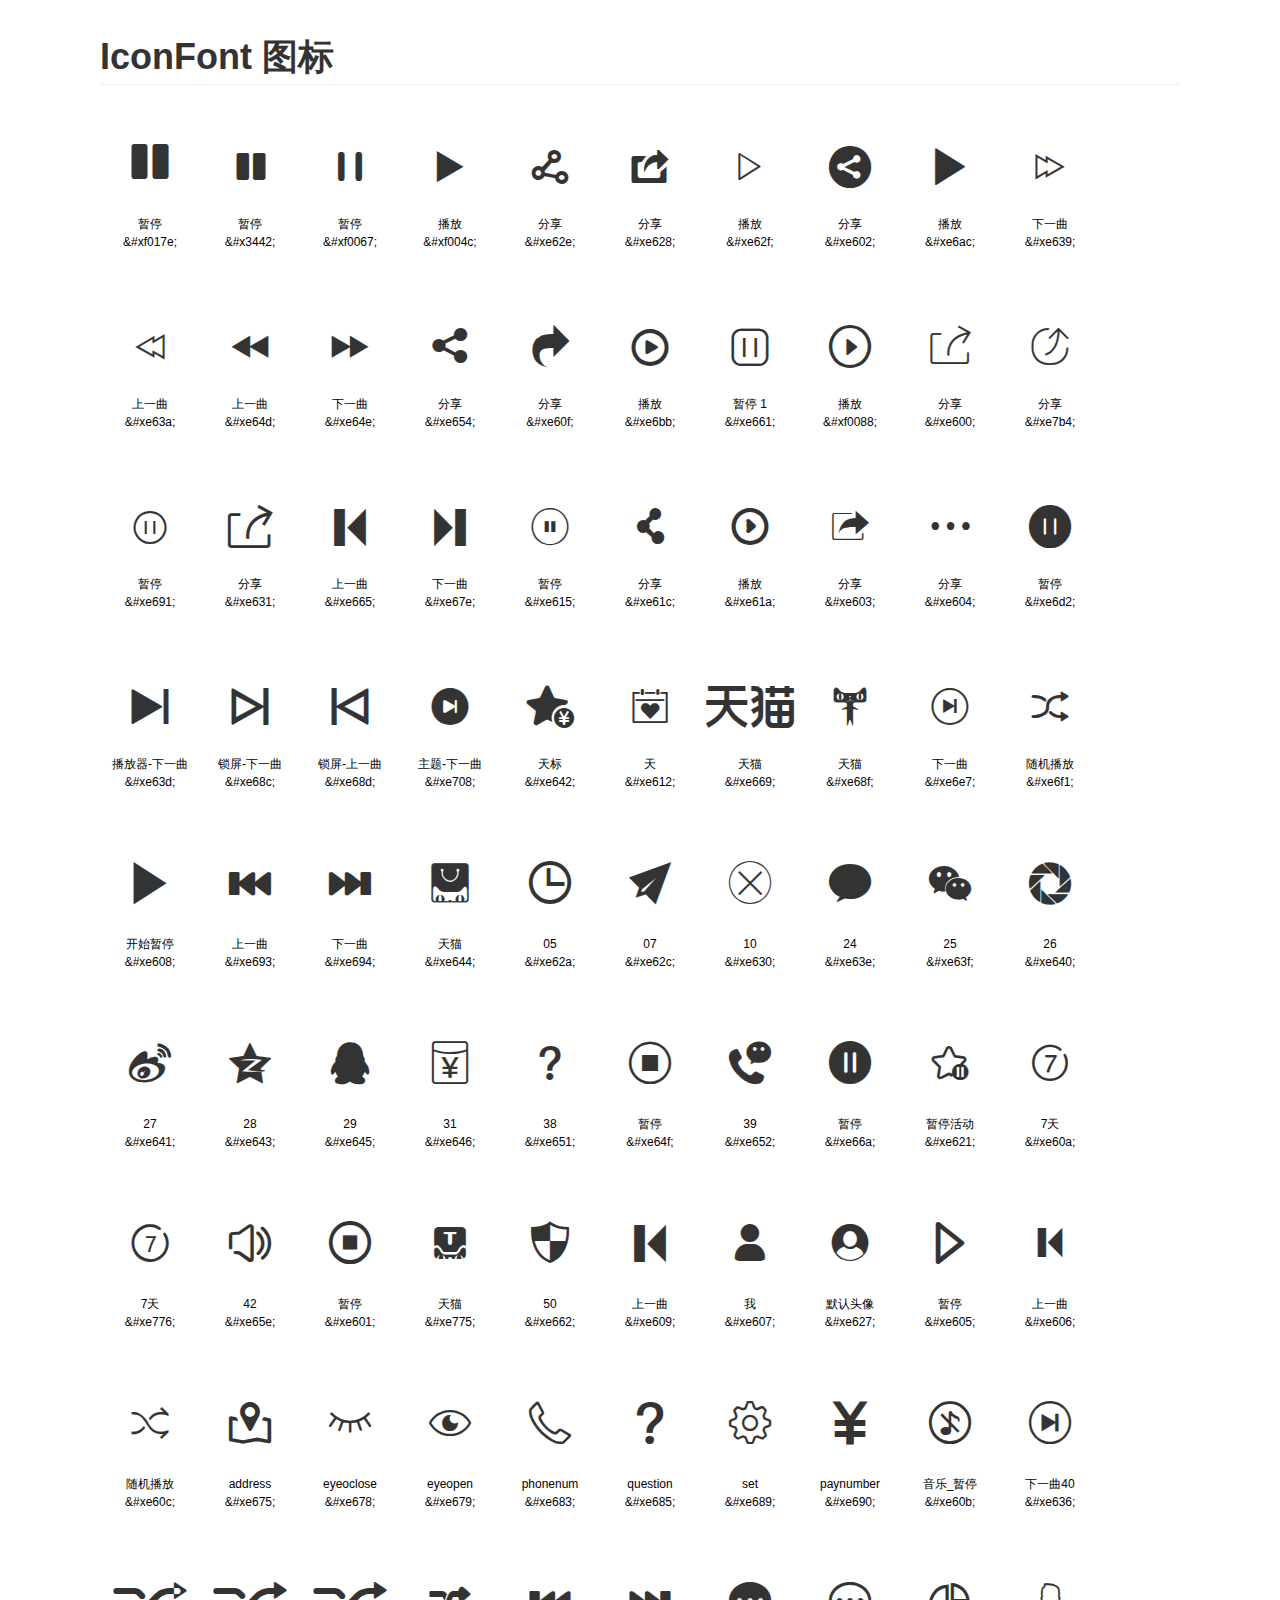
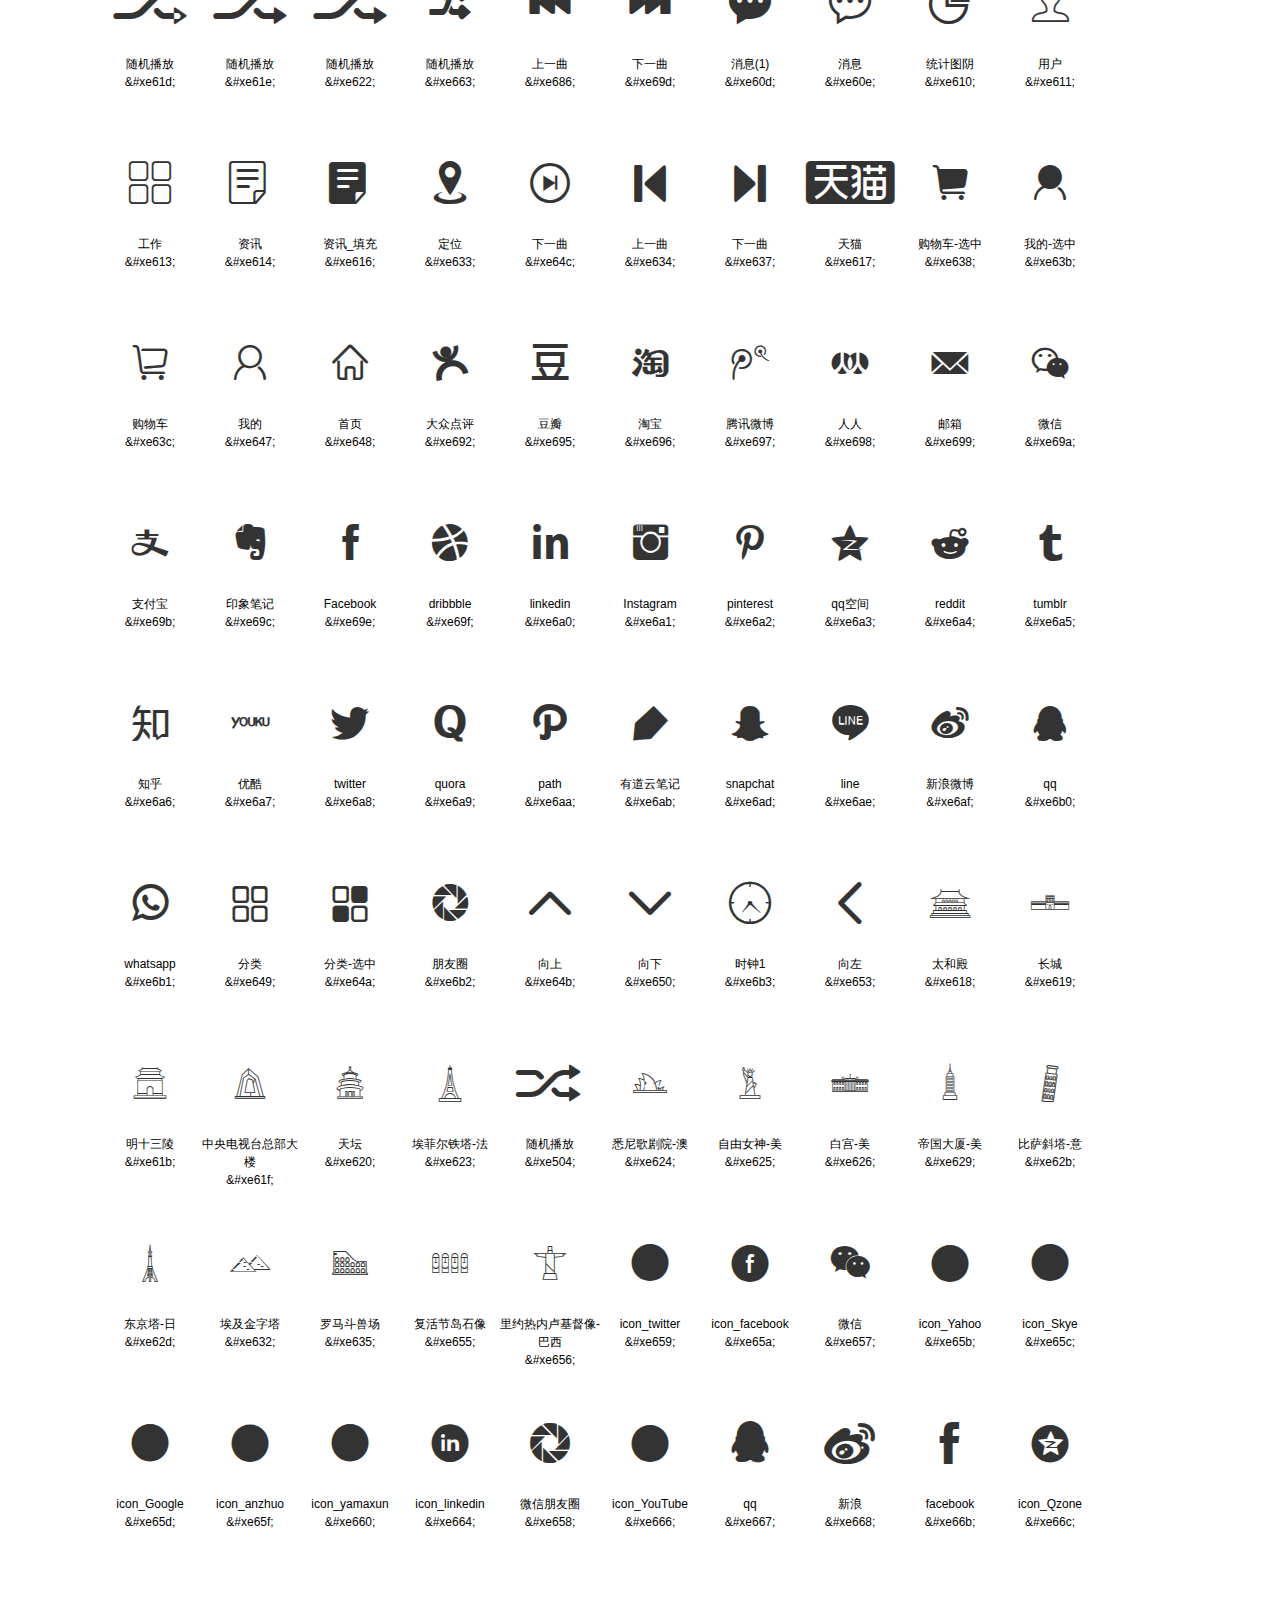
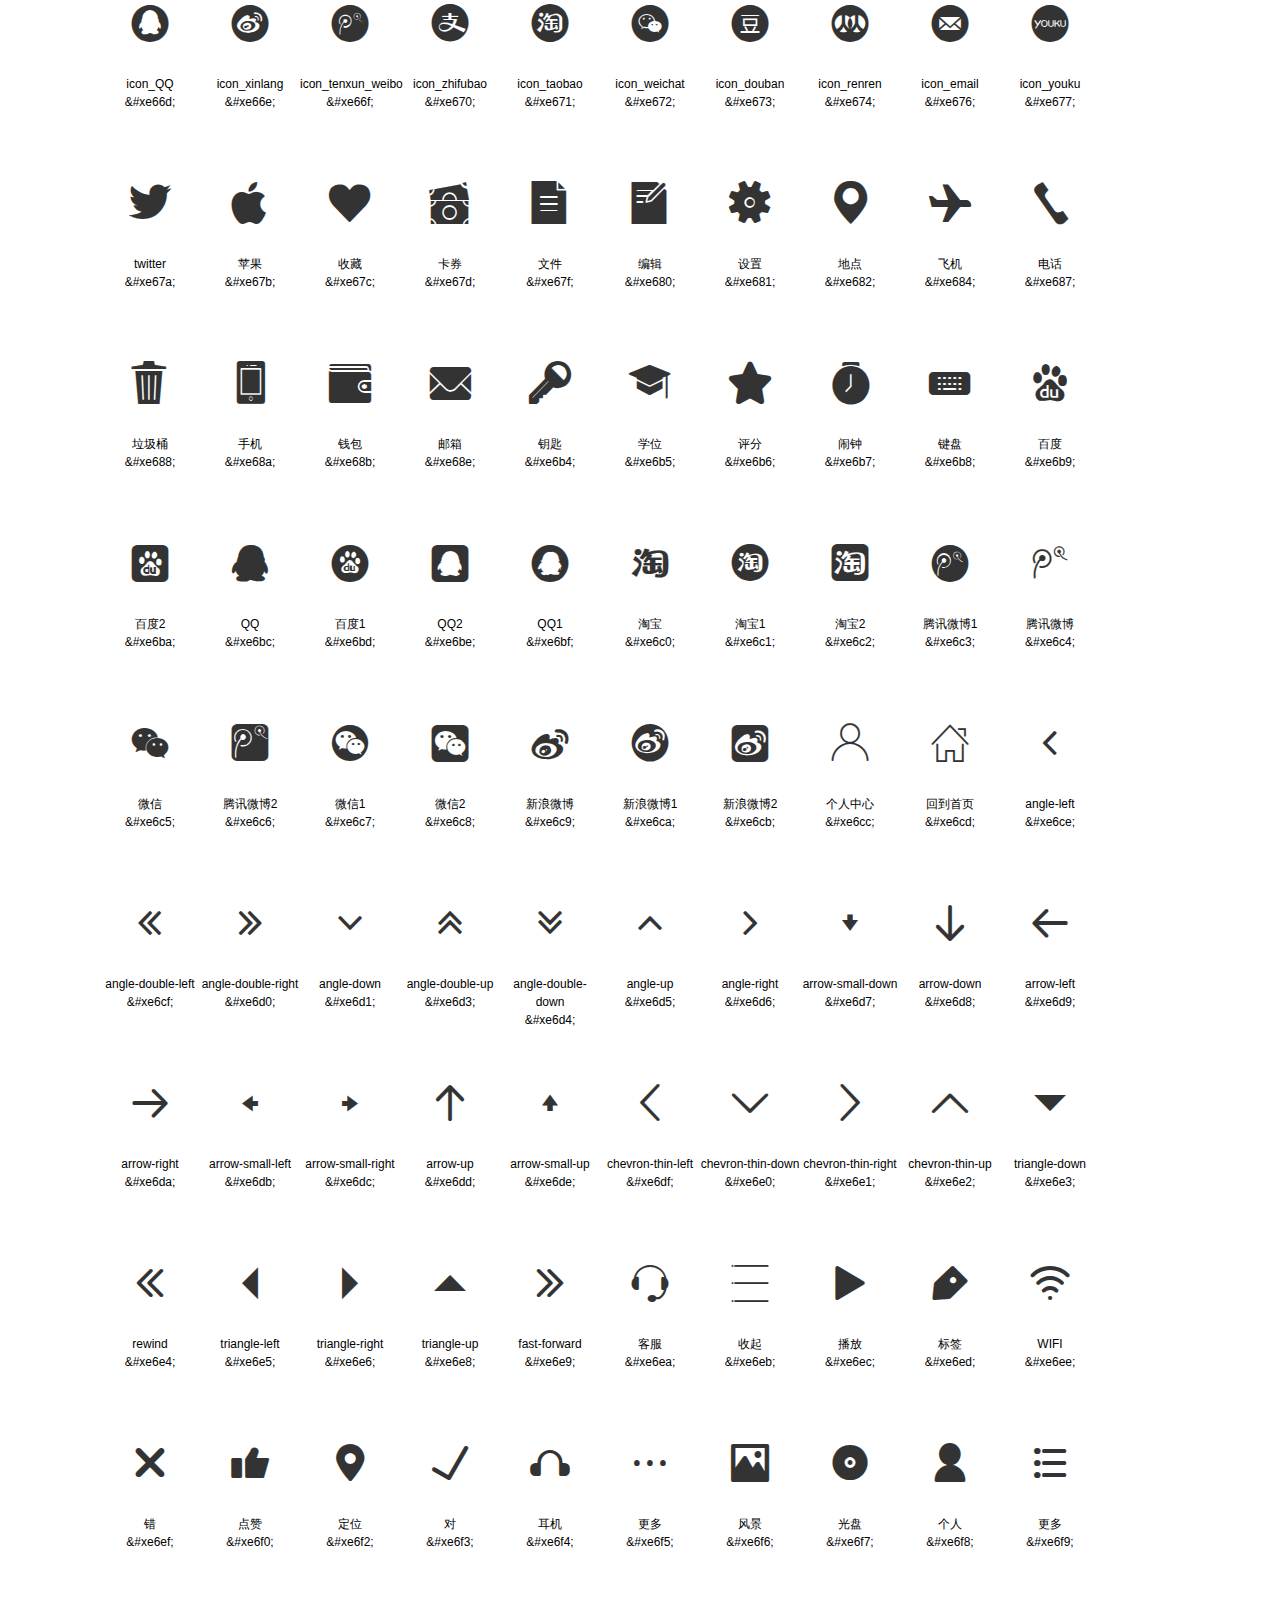
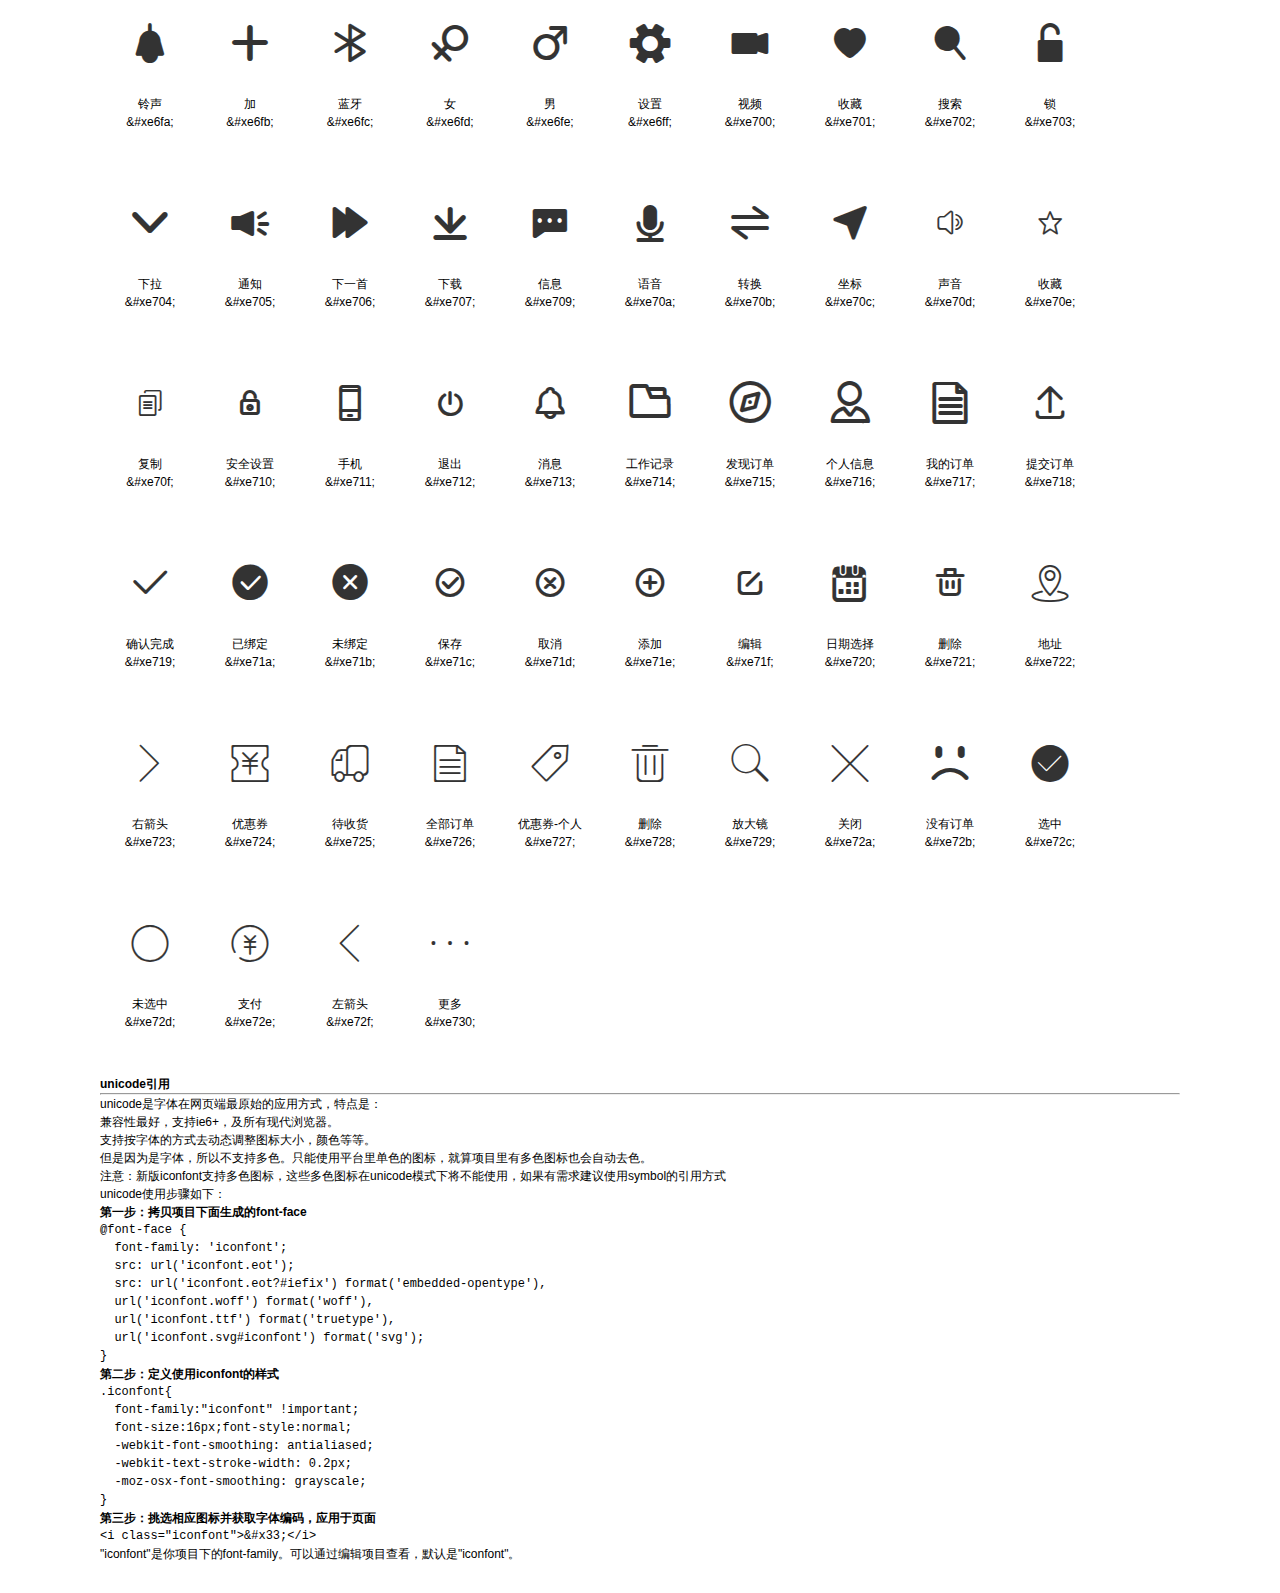
<file: scrollss/icon/demo_unicode.html>
<!DOCTYPE html>
<html>
<head>
    <meta charset="utf-8"/>
    <title>IconFont</title>
    <link rel="stylesheet" href="demo.css">

    <style type="text/css">

        @font-face {font-family: "iconfont";
          src: url('iconfont.eot'); /* IE9*/
          src: url('iconfont.eot#iefix') format('embedded-opentype'), /* IE6-IE8 */
          url('iconfont.woff') format('woff'), /* chrome, firefox */
          url('iconfont.ttf') format('truetype'), /* chrome, firefox, opera, Safari, Android, iOS 4.2+*/
          url('iconfont.svg#iconfont') format('svg'); /* iOS 4.1- */
        }

        .iconfont {
          font-family:"iconfont" !important;
          font-size:16px;
          font-style:normal;
          -webkit-font-smoothing: antialiased;
          -webkit-text-stroke-width: 0.2px;
          -moz-osx-font-smoothing: grayscale;
        }

    </style>
</head>
<body>
    <div class="main markdown">
        <h1>IconFont 图标</h1>
        <ul class="icon_lists clear">
            
                <li>
                <i class="icon iconfont">&#xf017e;</i>
                    <div class="name">暂停</div>
                    <div class="code">&amp;#xf017e;</div>
                </li>
            
                <li>
                <i class="icon iconfont">&#x3442;</i>
                    <div class="name">暂停</div>
                    <div class="code">&amp;#x3442;</div>
                </li>
            
                <li>
                <i class="icon iconfont">&#xf0067;</i>
                    <div class="name">暂停</div>
                    <div class="code">&amp;#xf0067;</div>
                </li>
            
                <li>
                <i class="icon iconfont">&#xf004c;</i>
                    <div class="name">播放</div>
                    <div class="code">&amp;#xf004c;</div>
                </li>
            
                <li>
                <i class="icon iconfont">&#xe62e;</i>
                    <div class="name">分享</div>
                    <div class="code">&amp;#xe62e;</div>
                </li>
            
                <li>
                <i class="icon iconfont">&#xe628;</i>
                    <div class="name">分享</div>
                    <div class="code">&amp;#xe628;</div>
                </li>
            
                <li>
                <i class="icon iconfont">&#xe62f;</i>
                    <div class="name">播放</div>
                    <div class="code">&amp;#xe62f;</div>
                </li>
            
                <li>
                <i class="icon iconfont">&#xe602;</i>
                    <div class="name">分享</div>
                    <div class="code">&amp;#xe602;</div>
                </li>
            
                <li>
                <i class="icon iconfont">&#xe6ac;</i>
                    <div class="name">播放</div>
                    <div class="code">&amp;#xe6ac;</div>
                </li>
            
                <li>
                <i class="icon iconfont">&#xe639;</i>
                    <div class="name">下一曲</div>
                    <div class="code">&amp;#xe639;</div>
                </li>
            
                <li>
                <i class="icon iconfont">&#xe63a;</i>
                    <div class="name">上一曲</div>
                    <div class="code">&amp;#xe63a;</div>
                </li>
            
                <li>
                <i class="icon iconfont">&#xe64d;</i>
                    <div class="name">上一曲</div>
                    <div class="code">&amp;#xe64d;</div>
                </li>
            
                <li>
                <i class="icon iconfont">&#xe64e;</i>
                    <div class="name">下一曲</div>
                    <div class="code">&amp;#xe64e;</div>
                </li>
            
                <li>
                <i class="icon iconfont">&#xe654;</i>
                    <div class="name">分享</div>
                    <div class="code">&amp;#xe654;</div>
                </li>
            
                <li>
                <i class="icon iconfont">&#xe60f;</i>
                    <div class="name">分享</div>
                    <div class="code">&amp;#xe60f;</div>
                </li>
            
                <li>
                <i class="icon iconfont">&#xe6bb;</i>
                    <div class="name">播放</div>
                    <div class="code">&amp;#xe6bb;</div>
                </li>
            
                <li>
                <i class="icon iconfont">&#xe661;</i>
                    <div class="name">暂停 1</div>
                    <div class="code">&amp;#xe661;</div>
                </li>
            
                <li>
                <i class="icon iconfont">&#xf0088;</i>
                    <div class="name">播放</div>
                    <div class="code">&amp;#xf0088;</div>
                </li>
            
                <li>
                <i class="icon iconfont">&#xe600;</i>
                    <div class="name">分享</div>
                    <div class="code">&amp;#xe600;</div>
                </li>
            
                <li>
                <i class="icon iconfont">&#xe7b4;</i>
                    <div class="name">分享</div>
                    <div class="code">&amp;#xe7b4;</div>
                </li>
            
                <li>
                <i class="icon iconfont">&#xe691;</i>
                    <div class="name">暂停</div>
                    <div class="code">&amp;#xe691;</div>
                </li>
            
                <li>
                <i class="icon iconfont">&#xe631;</i>
                    <div class="name">分享</div>
                    <div class="code">&amp;#xe631;</div>
                </li>
            
                <li>
                <i class="icon iconfont">&#xe665;</i>
                    <div class="name">上一曲</div>
                    <div class="code">&amp;#xe665;</div>
                </li>
            
                <li>
                <i class="icon iconfont">&#xe67e;</i>
                    <div class="name">下一曲</div>
                    <div class="code">&amp;#xe67e;</div>
                </li>
            
                <li>
                <i class="icon iconfont">&#xe615;</i>
                    <div class="name">暂停</div>
                    <div class="code">&amp;#xe615;</div>
                </li>
            
                <li>
                <i class="icon iconfont">&#xe61c;</i>
                    <div class="name">分享</div>
                    <div class="code">&amp;#xe61c;</div>
                </li>
            
                <li>
                <i class="icon iconfont">&#xe61a;</i>
                    <div class="name">播放</div>
                    <div class="code">&amp;#xe61a;</div>
                </li>
            
                <li>
                <i class="icon iconfont">&#xe603;</i>
                    <div class="name">分享</div>
                    <div class="code">&amp;#xe603;</div>
                </li>
            
                <li>
                <i class="icon iconfont">&#xe604;</i>
                    <div class="name">分享</div>
                    <div class="code">&amp;#xe604;</div>
                </li>
            
                <li>
                <i class="icon iconfont">&#xe6d2;</i>
                    <div class="name">暂停</div>
                    <div class="code">&amp;#xe6d2;</div>
                </li>
            
                <li>
                <i class="icon iconfont">&#xe63d;</i>
                    <div class="name">播放器-下一曲</div>
                    <div class="code">&amp;#xe63d;</div>
                </li>
            
                <li>
                <i class="icon iconfont">&#xe68c;</i>
                    <div class="name">锁屏-下一曲</div>
                    <div class="code">&amp;#xe68c;</div>
                </li>
            
                <li>
                <i class="icon iconfont">&#xe68d;</i>
                    <div class="name">锁屏-上一曲</div>
                    <div class="code">&amp;#xe68d;</div>
                </li>
            
                <li>
                <i class="icon iconfont">&#xe708;</i>
                    <div class="name">主题-下一曲</div>
                    <div class="code">&amp;#xe708;</div>
                </li>
            
                <li>
                <i class="icon iconfont">&#xe642;</i>
                    <div class="name">天标</div>
                    <div class="code">&amp;#xe642;</div>
                </li>
            
                <li>
                <i class="icon iconfont">&#xe612;</i>
                    <div class="name">天</div>
                    <div class="code">&amp;#xe612;</div>
                </li>
            
                <li>
                <i class="icon iconfont">&#xe669;</i>
                    <div class="name">天猫</div>
                    <div class="code">&amp;#xe669;</div>
                </li>
            
                <li>
                <i class="icon iconfont">&#xe68f;</i>
                    <div class="name">天猫</div>
                    <div class="code">&amp;#xe68f;</div>
                </li>
            
                <li>
                <i class="icon iconfont">&#xe6e7;</i>
                    <div class="name">下一曲</div>
                    <div class="code">&amp;#xe6e7;</div>
                </li>
            
                <li>
                <i class="icon iconfont">&#xe6f1;</i>
                    <div class="name">随机播放</div>
                    <div class="code">&amp;#xe6f1;</div>
                </li>
            
                <li>
                <i class="icon iconfont">&#xe608;</i>
                    <div class="name">开始暂停</div>
                    <div class="code">&amp;#xe608;</div>
                </li>
            
                <li>
                <i class="icon iconfont">&#xe693;</i>
                    <div class="name">上一曲</div>
                    <div class="code">&amp;#xe693;</div>
                </li>
            
                <li>
                <i class="icon iconfont">&#xe694;</i>
                    <div class="name">下一曲</div>
                    <div class="code">&amp;#xe694;</div>
                </li>
            
                <li>
                <i class="icon iconfont">&#xe644;</i>
                    <div class="name">天猫</div>
                    <div class="code">&amp;#xe644;</div>
                </li>
            
                <li>
                <i class="icon iconfont">&#xe62a;</i>
                    <div class="name">05</div>
                    <div class="code">&amp;#xe62a;</div>
                </li>
            
                <li>
                <i class="icon iconfont">&#xe62c;</i>
                    <div class="name">07</div>
                    <div class="code">&amp;#xe62c;</div>
                </li>
            
                <li>
                <i class="icon iconfont">&#xe630;</i>
                    <div class="name">10</div>
                    <div class="code">&amp;#xe630;</div>
                </li>
            
                <li>
                <i class="icon iconfont">&#xe63e;</i>
                    <div class="name">24</div>
                    <div class="code">&amp;#xe63e;</div>
                </li>
            
                <li>
                <i class="icon iconfont">&#xe63f;</i>
                    <div class="name">25</div>
                    <div class="code">&amp;#xe63f;</div>
                </li>
            
                <li>
                <i class="icon iconfont">&#xe640;</i>
                    <div class="name">26</div>
                    <div class="code">&amp;#xe640;</div>
                </li>
            
                <li>
                <i class="icon iconfont">&#xe641;</i>
                    <div class="name">27</div>
                    <div class="code">&amp;#xe641;</div>
                </li>
            
                <li>
                <i class="icon iconfont">&#xe643;</i>
                    <div class="name">28</div>
                    <div class="code">&amp;#xe643;</div>
                </li>
            
                <li>
                <i class="icon iconfont">&#xe645;</i>
                    <div class="name">29</div>
                    <div class="code">&amp;#xe645;</div>
                </li>
            
                <li>
                <i class="icon iconfont">&#xe646;</i>
                    <div class="name">31</div>
                    <div class="code">&amp;#xe646;</div>
                </li>
            
                <li>
                <i class="icon iconfont">&#xe651;</i>
                    <div class="name">38</div>
                    <div class="code">&amp;#xe651;</div>
                </li>
            
                <li>
                <i class="icon iconfont">&#xe64f;</i>
                    <div class="name">暂停</div>
                    <div class="code">&amp;#xe64f;</div>
                </li>
            
                <li>
                <i class="icon iconfont">&#xe652;</i>
                    <div class="name">39</div>
                    <div class="code">&amp;#xe652;</div>
                </li>
            
                <li>
                <i class="icon iconfont">&#xe66a;</i>
                    <div class="name">暂停</div>
                    <div class="code">&amp;#xe66a;</div>
                </li>
            
                <li>
                <i class="icon iconfont">&#xe621;</i>
                    <div class="name">暂停活动</div>
                    <div class="code">&amp;#xe621;</div>
                </li>
            
                <li>
                <i class="icon iconfont">&#xe60a;</i>
                    <div class="name">7天</div>
                    <div class="code">&amp;#xe60a;</div>
                </li>
            
                <li>
                <i class="icon iconfont">&#xe776;</i>
                    <div class="name">7天</div>
                    <div class="code">&amp;#xe776;</div>
                </li>
            
                <li>
                <i class="icon iconfont">&#xe65e;</i>
                    <div class="name">42</div>
                    <div class="code">&amp;#xe65e;</div>
                </li>
            
                <li>
                <i class="icon iconfont">&#xe601;</i>
                    <div class="name">暂停</div>
                    <div class="code">&amp;#xe601;</div>
                </li>
            
                <li>
                <i class="icon iconfont">&#xe775;</i>
                    <div class="name">天猫</div>
                    <div class="code">&amp;#xe775;</div>
                </li>
            
                <li>
                <i class="icon iconfont">&#xe662;</i>
                    <div class="name">50</div>
                    <div class="code">&amp;#xe662;</div>
                </li>
            
                <li>
                <i class="icon iconfont">&#xe609;</i>
                    <div class="name">上一曲</div>
                    <div class="code">&amp;#xe609;</div>
                </li>
            
                <li>
                <i class="icon iconfont">&#xe607;</i>
                    <div class="name">我</div>
                    <div class="code">&amp;#xe607;</div>
                </li>
            
                <li>
                <i class="icon iconfont">&#xe627;</i>
                    <div class="name">默认头像</div>
                    <div class="code">&amp;#xe627;</div>
                </li>
            
                <li>
                <i class="icon iconfont">&#xe605;</i>
                    <div class="name">暂停</div>
                    <div class="code">&amp;#xe605;</div>
                </li>
            
                <li>
                <i class="icon iconfont">&#xe606;</i>
                    <div class="name">上一曲</div>
                    <div class="code">&amp;#xe606;</div>
                </li>
            
                <li>
                <i class="icon iconfont">&#xe60c;</i>
                    <div class="name">随机播放</div>
                    <div class="code">&amp;#xe60c;</div>
                </li>
            
                <li>
                <i class="icon iconfont">&#xe675;</i>
                    <div class="name">address</div>
                    <div class="code">&amp;#xe675;</div>
                </li>
            
                <li>
                <i class="icon iconfont">&#xe678;</i>
                    <div class="name">eyeoclose</div>
                    <div class="code">&amp;#xe678;</div>
                </li>
            
                <li>
                <i class="icon iconfont">&#xe679;</i>
                    <div class="name">eyeopen</div>
                    <div class="code">&amp;#xe679;</div>
                </li>
            
                <li>
                <i class="icon iconfont">&#xe683;</i>
                    <div class="name">phonenum</div>
                    <div class="code">&amp;#xe683;</div>
                </li>
            
                <li>
                <i class="icon iconfont">&#xe685;</i>
                    <div class="name">question</div>
                    <div class="code">&amp;#xe685;</div>
                </li>
            
                <li>
                <i class="icon iconfont">&#xe689;</i>
                    <div class="name">set</div>
                    <div class="code">&amp;#xe689;</div>
                </li>
            
                <li>
                <i class="icon iconfont">&#xe690;</i>
                    <div class="name">paynumber</div>
                    <div class="code">&amp;#xe690;</div>
                </li>
            
                <li>
                <i class="icon iconfont">&#xe60b;</i>
                    <div class="name">音乐_暂停</div>
                    <div class="code">&amp;#xe60b;</div>
                </li>
            
                <li>
                <i class="icon iconfont">&#xe636;</i>
                    <div class="name">下一曲40</div>
                    <div class="code">&amp;#xe636;</div>
                </li>
            
                <li>
                <i class="icon iconfont">&#xe61d;</i>
                    <div class="name">随机播放</div>
                    <div class="code">&amp;#xe61d;</div>
                </li>
            
                <li>
                <i class="icon iconfont">&#xe61e;</i>
                    <div class="name">随机播放</div>
                    <div class="code">&amp;#xe61e;</div>
                </li>
            
                <li>
                <i class="icon iconfont">&#xe622;</i>
                    <div class="name">随机播放</div>
                    <div class="code">&amp;#xe622;</div>
                </li>
            
                <li>
                <i class="icon iconfont">&#xe663;</i>
                    <div class="name">随机播放</div>
                    <div class="code">&amp;#xe663;</div>
                </li>
            
                <li>
                <i class="icon iconfont">&#xe686;</i>
                    <div class="name">上一曲</div>
                    <div class="code">&amp;#xe686;</div>
                </li>
            
                <li>
                <i class="icon iconfont">&#xe69d;</i>
                    <div class="name">下一曲</div>
                    <div class="code">&amp;#xe69d;</div>
                </li>
            
                <li>
                <i class="icon iconfont">&#xe60d;</i>
                    <div class="name">消息(1)</div>
                    <div class="code">&amp;#xe60d;</div>
                </li>
            
                <li>
                <i class="icon iconfont">&#xe60e;</i>
                    <div class="name">消息</div>
                    <div class="code">&amp;#xe60e;</div>
                </li>
            
                <li>
                <i class="icon iconfont">&#xe610;</i>
                    <div class="name">统计图阴</div>
                    <div class="code">&amp;#xe610;</div>
                </li>
            
                <li>
                <i class="icon iconfont">&#xe611;</i>
                    <div class="name">用户</div>
                    <div class="code">&amp;#xe611;</div>
                </li>
            
                <li>
                <i class="icon iconfont">&#xe613;</i>
                    <div class="name">工作</div>
                    <div class="code">&amp;#xe613;</div>
                </li>
            
                <li>
                <i class="icon iconfont">&#xe614;</i>
                    <div class="name">资讯</div>
                    <div class="code">&amp;#xe614;</div>
                </li>
            
                <li>
                <i class="icon iconfont">&#xe616;</i>
                    <div class="name">资讯_填充</div>
                    <div class="code">&amp;#xe616;</div>
                </li>
            
                <li>
                <i class="icon iconfont">&#xe633;</i>
                    <div class="name">定位</div>
                    <div class="code">&amp;#xe633;</div>
                </li>
            
                <li>
                <i class="icon iconfont">&#xe64c;</i>
                    <div class="name">下一曲</div>
                    <div class="code">&amp;#xe64c;</div>
                </li>
            
                <li>
                <i class="icon iconfont">&#xe634;</i>
                    <div class="name">上一曲</div>
                    <div class="code">&amp;#xe634;</div>
                </li>
            
                <li>
                <i class="icon iconfont">&#xe637;</i>
                    <div class="name">下一曲</div>
                    <div class="code">&amp;#xe637;</div>
                </li>
            
                <li>
                <i class="icon iconfont">&#xe617;</i>
                    <div class="name">天猫</div>
                    <div class="code">&amp;#xe617;</div>
                </li>
            
                <li>
                <i class="icon iconfont">&#xe638;</i>
                    <div class="name">购物车-选中</div>
                    <div class="code">&amp;#xe638;</div>
                </li>
            
                <li>
                <i class="icon iconfont">&#xe63b;</i>
                    <div class="name">我的-选中</div>
                    <div class="code">&amp;#xe63b;</div>
                </li>
            
                <li>
                <i class="icon iconfont">&#xe63c;</i>
                    <div class="name">购物车</div>
                    <div class="code">&amp;#xe63c;</div>
                </li>
            
                <li>
                <i class="icon iconfont">&#xe647;</i>
                    <div class="name">我的</div>
                    <div class="code">&amp;#xe647;</div>
                </li>
            
                <li>
                <i class="icon iconfont">&#xe648;</i>
                    <div class="name">首页</div>
                    <div class="code">&amp;#xe648;</div>
                </li>
            
                <li>
                <i class="icon iconfont">&#xe692;</i>
                    <div class="name">大众点评</div>
                    <div class="code">&amp;#xe692;</div>
                </li>
            
                <li>
                <i class="icon iconfont">&#xe695;</i>
                    <div class="name">豆瓣</div>
                    <div class="code">&amp;#xe695;</div>
                </li>
            
                <li>
                <i class="icon iconfont">&#xe696;</i>
                    <div class="name">淘宝</div>
                    <div class="code">&amp;#xe696;</div>
                </li>
            
                <li>
                <i class="icon iconfont">&#xe697;</i>
                    <div class="name">腾讯微博</div>
                    <div class="code">&amp;#xe697;</div>
                </li>
            
                <li>
                <i class="icon iconfont">&#xe698;</i>
                    <div class="name">人人</div>
                    <div class="code">&amp;#xe698;</div>
                </li>
            
                <li>
                <i class="icon iconfont">&#xe699;</i>
                    <div class="name">邮箱</div>
                    <div class="code">&amp;#xe699;</div>
                </li>
            
                <li>
                <i class="icon iconfont">&#xe69a;</i>
                    <div class="name">微信</div>
                    <div class="code">&amp;#xe69a;</div>
                </li>
            
                <li>
                <i class="icon iconfont">&#xe69b;</i>
                    <div class="name">支付宝</div>
                    <div class="code">&amp;#xe69b;</div>
                </li>
            
                <li>
                <i class="icon iconfont">&#xe69c;</i>
                    <div class="name">印象笔记</div>
                    <div class="code">&amp;#xe69c;</div>
                </li>
            
                <li>
                <i class="icon iconfont">&#xe69e;</i>
                    <div class="name">Facebook</div>
                    <div class="code">&amp;#xe69e;</div>
                </li>
            
                <li>
                <i class="icon iconfont">&#xe69f;</i>
                    <div class="name">dribbble</div>
                    <div class="code">&amp;#xe69f;</div>
                </li>
            
                <li>
                <i class="icon iconfont">&#xe6a0;</i>
                    <div class="name">linkedin</div>
                    <div class="code">&amp;#xe6a0;</div>
                </li>
            
                <li>
                <i class="icon iconfont">&#xe6a1;</i>
                    <div class="name">Instagram</div>
                    <div class="code">&amp;#xe6a1;</div>
                </li>
            
                <li>
                <i class="icon iconfont">&#xe6a2;</i>
                    <div class="name">pinterest</div>
                    <div class="code">&amp;#xe6a2;</div>
                </li>
            
                <li>
                <i class="icon iconfont">&#xe6a3;</i>
                    <div class="name">qq空间</div>
                    <div class="code">&amp;#xe6a3;</div>
                </li>
            
                <li>
                <i class="icon iconfont">&#xe6a4;</i>
                    <div class="name">reddit</div>
                    <div class="code">&amp;#xe6a4;</div>
                </li>
            
                <li>
                <i class="icon iconfont">&#xe6a5;</i>
                    <div class="name">tumblr</div>
                    <div class="code">&amp;#xe6a5;</div>
                </li>
            
                <li>
                <i class="icon iconfont">&#xe6a6;</i>
                    <div class="name">知乎</div>
                    <div class="code">&amp;#xe6a6;</div>
                </li>
            
                <li>
                <i class="icon iconfont">&#xe6a7;</i>
                    <div class="name">优酷</div>
                    <div class="code">&amp;#xe6a7;</div>
                </li>
            
                <li>
                <i class="icon iconfont">&#xe6a8;</i>
                    <div class="name">twitter</div>
                    <div class="code">&amp;#xe6a8;</div>
                </li>
            
                <li>
                <i class="icon iconfont">&#xe6a9;</i>
                    <div class="name">quora</div>
                    <div class="code">&amp;#xe6a9;</div>
                </li>
            
                <li>
                <i class="icon iconfont">&#xe6aa;</i>
                    <div class="name">path</div>
                    <div class="code">&amp;#xe6aa;</div>
                </li>
            
                <li>
                <i class="icon iconfont">&#xe6ab;</i>
                    <div class="name">有道云笔记</div>
                    <div class="code">&amp;#xe6ab;</div>
                </li>
            
                <li>
                <i class="icon iconfont">&#xe6ad;</i>
                    <div class="name">snapchat</div>
                    <div class="code">&amp;#xe6ad;</div>
                </li>
            
                <li>
                <i class="icon iconfont">&#xe6ae;</i>
                    <div class="name">line</div>
                    <div class="code">&amp;#xe6ae;</div>
                </li>
            
                <li>
                <i class="icon iconfont">&#xe6af;</i>
                    <div class="name">新浪微博</div>
                    <div class="code">&amp;#xe6af;</div>
                </li>
            
                <li>
                <i class="icon iconfont">&#xe6b0;</i>
                    <div class="name">qq</div>
                    <div class="code">&amp;#xe6b0;</div>
                </li>
            
                <li>
                <i class="icon iconfont">&#xe6b1;</i>
                    <div class="name">whatsapp</div>
                    <div class="code">&amp;#xe6b1;</div>
                </li>
            
                <li>
                <i class="icon iconfont">&#xe649;</i>
                    <div class="name">分类</div>
                    <div class="code">&amp;#xe649;</div>
                </li>
            
                <li>
                <i class="icon iconfont">&#xe64a;</i>
                    <div class="name">分类-选中</div>
                    <div class="code">&amp;#xe64a;</div>
                </li>
            
                <li>
                <i class="icon iconfont">&#xe6b2;</i>
                    <div class="name">朋友圈</div>
                    <div class="code">&amp;#xe6b2;</div>
                </li>
            
                <li>
                <i class="icon iconfont">&#xe64b;</i>
                    <div class="name">向上</div>
                    <div class="code">&amp;#xe64b;</div>
                </li>
            
                <li>
                <i class="icon iconfont">&#xe650;</i>
                    <div class="name">向下</div>
                    <div class="code">&amp;#xe650;</div>
                </li>
            
                <li>
                <i class="icon iconfont">&#xe6b3;</i>
                    <div class="name">时钟1</div>
                    <div class="code">&amp;#xe6b3;</div>
                </li>
            
                <li>
                <i class="icon iconfont">&#xe653;</i>
                    <div class="name">向左</div>
                    <div class="code">&amp;#xe653;</div>
                </li>
            
                <li>
                <i class="icon iconfont">&#xe618;</i>
                    <div class="name">太和殿</div>
                    <div class="code">&amp;#xe618;</div>
                </li>
            
                <li>
                <i class="icon iconfont">&#xe619;</i>
                    <div class="name">长城</div>
                    <div class="code">&amp;#xe619;</div>
                </li>
            
                <li>
                <i class="icon iconfont">&#xe61b;</i>
                    <div class="name">明十三陵</div>
                    <div class="code">&amp;#xe61b;</div>
                </li>
            
                <li>
                <i class="icon iconfont">&#xe61f;</i>
                    <div class="name">中央电视台总部大楼</div>
                    <div class="code">&amp;#xe61f;</div>
                </li>
            
                <li>
                <i class="icon iconfont">&#xe620;</i>
                    <div class="name">天坛</div>
                    <div class="code">&amp;#xe620;</div>
                </li>
            
                <li>
                <i class="icon iconfont">&#xe623;</i>
                    <div class="name">埃菲尔铁塔-法</div>
                    <div class="code">&amp;#xe623;</div>
                </li>
            
                <li>
                <i class="icon iconfont">&#xe504;</i>
                    <div class="name">随机播放</div>
                    <div class="code">&amp;#xe504;</div>
                </li>
            
                <li>
                <i class="icon iconfont">&#xe624;</i>
                    <div class="name">悉尼歌剧院-澳</div>
                    <div class="code">&amp;#xe624;</div>
                </li>
            
                <li>
                <i class="icon iconfont">&#xe625;</i>
                    <div class="name">自由女神-美</div>
                    <div class="code">&amp;#xe625;</div>
                </li>
            
                <li>
                <i class="icon iconfont">&#xe626;</i>
                    <div class="name">白宫-美</div>
                    <div class="code">&amp;#xe626;</div>
                </li>
            
                <li>
                <i class="icon iconfont">&#xe629;</i>
                    <div class="name">帝国大厦-美</div>
                    <div class="code">&amp;#xe629;</div>
                </li>
            
                <li>
                <i class="icon iconfont">&#xe62b;</i>
                    <div class="name">比萨斜塔-意</div>
                    <div class="code">&amp;#xe62b;</div>
                </li>
            
                <li>
                <i class="icon iconfont">&#xe62d;</i>
                    <div class="name">东京塔-日</div>
                    <div class="code">&amp;#xe62d;</div>
                </li>
            
                <li>
                <i class="icon iconfont">&#xe632;</i>
                    <div class="name">埃及金字塔</div>
                    <div class="code">&amp;#xe632;</div>
                </li>
            
                <li>
                <i class="icon iconfont">&#xe635;</i>
                    <div class="name">罗马斗兽场</div>
                    <div class="code">&amp;#xe635;</div>
                </li>
            
                <li>
                <i class="icon iconfont">&#xe655;</i>
                    <div class="name">复活节岛石像</div>
                    <div class="code">&amp;#xe655;</div>
                </li>
            
                <li>
                <i class="icon iconfont">&#xe656;</i>
                    <div class="name">里约热内卢基督像-巴西</div>
                    <div class="code">&amp;#xe656;</div>
                </li>
            
                <li>
                <i class="icon iconfont">&#xe659;</i>
                    <div class="name">icon_twitter</div>
                    <div class="code">&amp;#xe659;</div>
                </li>
            
                <li>
                <i class="icon iconfont">&#xe65a;</i>
                    <div class="name">icon_facebook</div>
                    <div class="code">&amp;#xe65a;</div>
                </li>
            
                <li>
                <i class="icon iconfont">&#xe657;</i>
                    <div class="name">微信</div>
                    <div class="code">&amp;#xe657;</div>
                </li>
            
                <li>
                <i class="icon iconfont">&#xe65b;</i>
                    <div class="name">icon_Yahoo</div>
                    <div class="code">&amp;#xe65b;</div>
                </li>
            
                <li>
                <i class="icon iconfont">&#xe65c;</i>
                    <div class="name">icon_Skye</div>
                    <div class="code">&amp;#xe65c;</div>
                </li>
            
                <li>
                <i class="icon iconfont">&#xe65d;</i>
                    <div class="name">icon_Google</div>
                    <div class="code">&amp;#xe65d;</div>
                </li>
            
                <li>
                <i class="icon iconfont">&#xe65f;</i>
                    <div class="name">icon_anzhuo</div>
                    <div class="code">&amp;#xe65f;</div>
                </li>
            
                <li>
                <i class="icon iconfont">&#xe660;</i>
                    <div class="name">icon_yamaxun</div>
                    <div class="code">&amp;#xe660;</div>
                </li>
            
                <li>
                <i class="icon iconfont">&#xe664;</i>
                    <div class="name">icon_linkedin</div>
                    <div class="code">&amp;#xe664;</div>
                </li>
            
                <li>
                <i class="icon iconfont">&#xe658;</i>
                    <div class="name">微信朋友圈</div>
                    <div class="code">&amp;#xe658;</div>
                </li>
            
                <li>
                <i class="icon iconfont">&#xe666;</i>
                    <div class="name">icon_YouTube</div>
                    <div class="code">&amp;#xe666;</div>
                </li>
            
                <li>
                <i class="icon iconfont">&#xe667;</i>
                    <div class="name">qq</div>
                    <div class="code">&amp;#xe667;</div>
                </li>
            
                <li>
                <i class="icon iconfont">&#xe668;</i>
                    <div class="name">新浪</div>
                    <div class="code">&amp;#xe668;</div>
                </li>
            
                <li>
                <i class="icon iconfont">&#xe66b;</i>
                    <div class="name">facebook</div>
                    <div class="code">&amp;#xe66b;</div>
                </li>
            
                <li>
                <i class="icon iconfont">&#xe66c;</i>
                    <div class="name">icon_Qzone</div>
                    <div class="code">&amp;#xe66c;</div>
                </li>
            
                <li>
                <i class="icon iconfont">&#xe66d;</i>
                    <div class="name">icon_QQ</div>
                    <div class="code">&amp;#xe66d;</div>
                </li>
            
                <li>
                <i class="icon iconfont">&#xe66e;</i>
                    <div class="name">icon_xinlang</div>
                    <div class="code">&amp;#xe66e;</div>
                </li>
            
                <li>
                <i class="icon iconfont">&#xe66f;</i>
                    <div class="name">icon_tenxun_weibo</div>
                    <div class="code">&amp;#xe66f;</div>
                </li>
            
                <li>
                <i class="icon iconfont">&#xe670;</i>
                    <div class="name">icon_zhifubao</div>
                    <div class="code">&amp;#xe670;</div>
                </li>
            
                <li>
                <i class="icon iconfont">&#xe671;</i>
                    <div class="name">icon_taobao</div>
                    <div class="code">&amp;#xe671;</div>
                </li>
            
                <li>
                <i class="icon iconfont">&#xe672;</i>
                    <div class="name">icon_weichat</div>
                    <div class="code">&amp;#xe672;</div>
                </li>
            
                <li>
                <i class="icon iconfont">&#xe673;</i>
                    <div class="name">icon_douban</div>
                    <div class="code">&amp;#xe673;</div>
                </li>
            
                <li>
                <i class="icon iconfont">&#xe674;</i>
                    <div class="name">icon_renren</div>
                    <div class="code">&amp;#xe674;</div>
                </li>
            
                <li>
                <i class="icon iconfont">&#xe676;</i>
                    <div class="name">icon_email</div>
                    <div class="code">&amp;#xe676;</div>
                </li>
            
                <li>
                <i class="icon iconfont">&#xe677;</i>
                    <div class="name">icon_youku</div>
                    <div class="code">&amp;#xe677;</div>
                </li>
            
                <li>
                <i class="icon iconfont">&#xe67a;</i>
                    <div class="name">twitter</div>
                    <div class="code">&amp;#xe67a;</div>
                </li>
            
                <li>
                <i class="icon iconfont">&#xe67b;</i>
                    <div class="name">苹果</div>
                    <div class="code">&amp;#xe67b;</div>
                </li>
            
                <li>
                <i class="icon iconfont">&#xe67c;</i>
                    <div class="name">收藏</div>
                    <div class="code">&amp;#xe67c;</div>
                </li>
            
                <li>
                <i class="icon iconfont">&#xe67d;</i>
                    <div class="name">卡券</div>
                    <div class="code">&amp;#xe67d;</div>
                </li>
            
                <li>
                <i class="icon iconfont">&#xe67f;</i>
                    <div class="name">文件</div>
                    <div class="code">&amp;#xe67f;</div>
                </li>
            
                <li>
                <i class="icon iconfont">&#xe680;</i>
                    <div class="name">编辑</div>
                    <div class="code">&amp;#xe680;</div>
                </li>
            
                <li>
                <i class="icon iconfont">&#xe681;</i>
                    <div class="name">设置</div>
                    <div class="code">&amp;#xe681;</div>
                </li>
            
                <li>
                <i class="icon iconfont">&#xe682;</i>
                    <div class="name">地点</div>
                    <div class="code">&amp;#xe682;</div>
                </li>
            
                <li>
                <i class="icon iconfont">&#xe684;</i>
                    <div class="name">飞机</div>
                    <div class="code">&amp;#xe684;</div>
                </li>
            
                <li>
                <i class="icon iconfont">&#xe687;</i>
                    <div class="name">电话</div>
                    <div class="code">&amp;#xe687;</div>
                </li>
            
                <li>
                <i class="icon iconfont">&#xe688;</i>
                    <div class="name">垃圾桶</div>
                    <div class="code">&amp;#xe688;</div>
                </li>
            
                <li>
                <i class="icon iconfont">&#xe68a;</i>
                    <div class="name">手机</div>
                    <div class="code">&amp;#xe68a;</div>
                </li>
            
                <li>
                <i class="icon iconfont">&#xe68b;</i>
                    <div class="name">钱包</div>
                    <div class="code">&amp;#xe68b;</div>
                </li>
            
                <li>
                <i class="icon iconfont">&#xe68e;</i>
                    <div class="name">邮箱</div>
                    <div class="code">&amp;#xe68e;</div>
                </li>
            
                <li>
                <i class="icon iconfont">&#xe6b4;</i>
                    <div class="name">钥匙</div>
                    <div class="code">&amp;#xe6b4;</div>
                </li>
            
                <li>
                <i class="icon iconfont">&#xe6b5;</i>
                    <div class="name">学位</div>
                    <div class="code">&amp;#xe6b5;</div>
                </li>
            
                <li>
                <i class="icon iconfont">&#xe6b6;</i>
                    <div class="name">评分</div>
                    <div class="code">&amp;#xe6b6;</div>
                </li>
            
                <li>
                <i class="icon iconfont">&#xe6b7;</i>
                    <div class="name">闹钟</div>
                    <div class="code">&amp;#xe6b7;</div>
                </li>
            
                <li>
                <i class="icon iconfont">&#xe6b8;</i>
                    <div class="name">键盘</div>
                    <div class="code">&amp;#xe6b8;</div>
                </li>
            
                <li>
                <i class="icon iconfont">&#xe6b9;</i>
                    <div class="name">百度</div>
                    <div class="code">&amp;#xe6b9;</div>
                </li>
            
                <li>
                <i class="icon iconfont">&#xe6ba;</i>
                    <div class="name">百度2</div>
                    <div class="code">&amp;#xe6ba;</div>
                </li>
            
                <li>
                <i class="icon iconfont">&#xe6bc;</i>
                    <div class="name">QQ</div>
                    <div class="code">&amp;#xe6bc;</div>
                </li>
            
                <li>
                <i class="icon iconfont">&#xe6bd;</i>
                    <div class="name">百度1</div>
                    <div class="code">&amp;#xe6bd;</div>
                </li>
            
                <li>
                <i class="icon iconfont">&#xe6be;</i>
                    <div class="name">QQ2</div>
                    <div class="code">&amp;#xe6be;</div>
                </li>
            
                <li>
                <i class="icon iconfont">&#xe6bf;</i>
                    <div class="name">QQ1</div>
                    <div class="code">&amp;#xe6bf;</div>
                </li>
            
                <li>
                <i class="icon iconfont">&#xe6c0;</i>
                    <div class="name">淘宝</div>
                    <div class="code">&amp;#xe6c0;</div>
                </li>
            
                <li>
                <i class="icon iconfont">&#xe6c1;</i>
                    <div class="name">淘宝1</div>
                    <div class="code">&amp;#xe6c1;</div>
                </li>
            
                <li>
                <i class="icon iconfont">&#xe6c2;</i>
                    <div class="name">淘宝2</div>
                    <div class="code">&amp;#xe6c2;</div>
                </li>
            
                <li>
                <i class="icon iconfont">&#xe6c3;</i>
                    <div class="name">腾讯微博1</div>
                    <div class="code">&amp;#xe6c3;</div>
                </li>
            
                <li>
                <i class="icon iconfont">&#xe6c4;</i>
                    <div class="name">腾讯微博</div>
                    <div class="code">&amp;#xe6c4;</div>
                </li>
            
                <li>
                <i class="icon iconfont">&#xe6c5;</i>
                    <div class="name">微信</div>
                    <div class="code">&amp;#xe6c5;</div>
                </li>
            
                <li>
                <i class="icon iconfont">&#xe6c6;</i>
                    <div class="name">腾讯微博2</div>
                    <div class="code">&amp;#xe6c6;</div>
                </li>
            
                <li>
                <i class="icon iconfont">&#xe6c7;</i>
                    <div class="name">微信1</div>
                    <div class="code">&amp;#xe6c7;</div>
                </li>
            
                <li>
                <i class="icon iconfont">&#xe6c8;</i>
                    <div class="name">微信2</div>
                    <div class="code">&amp;#xe6c8;</div>
                </li>
            
                <li>
                <i class="icon iconfont">&#xe6c9;</i>
                    <div class="name">新浪微博</div>
                    <div class="code">&amp;#xe6c9;</div>
                </li>
            
                <li>
                <i class="icon iconfont">&#xe6ca;</i>
                    <div class="name">新浪微博1</div>
                    <div class="code">&amp;#xe6ca;</div>
                </li>
            
                <li>
                <i class="icon iconfont">&#xe6cb;</i>
                    <div class="name">新浪微博2</div>
                    <div class="code">&amp;#xe6cb;</div>
                </li>
            
                <li>
                <i class="icon iconfont">&#xe6cc;</i>
                    <div class="name">个人中心</div>
                    <div class="code">&amp;#xe6cc;</div>
                </li>
            
                <li>
                <i class="icon iconfont">&#xe6cd;</i>
                    <div class="name">回到首页</div>
                    <div class="code">&amp;#xe6cd;</div>
                </li>
            
                <li>
                <i class="icon iconfont">&#xe6ce;</i>
                    <div class="name">angle-left</div>
                    <div class="code">&amp;#xe6ce;</div>
                </li>
            
                <li>
                <i class="icon iconfont">&#xe6cf;</i>
                    <div class="name">angle-double-left</div>
                    <div class="code">&amp;#xe6cf;</div>
                </li>
            
                <li>
                <i class="icon iconfont">&#xe6d0;</i>
                    <div class="name">angle-double-right</div>
                    <div class="code">&amp;#xe6d0;</div>
                </li>
            
                <li>
                <i class="icon iconfont">&#xe6d1;</i>
                    <div class="name">angle-down</div>
                    <div class="code">&amp;#xe6d1;</div>
                </li>
            
                <li>
                <i class="icon iconfont">&#xe6d3;</i>
                    <div class="name">angle-double-up</div>
                    <div class="code">&amp;#xe6d3;</div>
                </li>
            
                <li>
                <i class="icon iconfont">&#xe6d4;</i>
                    <div class="name">angle-double-down</div>
                    <div class="code">&amp;#xe6d4;</div>
                </li>
            
                <li>
                <i class="icon iconfont">&#xe6d5;</i>
                    <div class="name">angle-up</div>
                    <div class="code">&amp;#xe6d5;</div>
                </li>
            
                <li>
                <i class="icon iconfont">&#xe6d6;</i>
                    <div class="name">angle-right</div>
                    <div class="code">&amp;#xe6d6;</div>
                </li>
            
                <li>
                <i class="icon iconfont">&#xe6d7;</i>
                    <div class="name">arrow-small-down</div>
                    <div class="code">&amp;#xe6d7;</div>
                </li>
            
                <li>
                <i class="icon iconfont">&#xe6d8;</i>
                    <div class="name">arrow-down</div>
                    <div class="code">&amp;#xe6d8;</div>
                </li>
            
                <li>
                <i class="icon iconfont">&#xe6d9;</i>
                    <div class="name">arrow-left</div>
                    <div class="code">&amp;#xe6d9;</div>
                </li>
            
                <li>
                <i class="icon iconfont">&#xe6da;</i>
                    <div class="name">arrow-right</div>
                    <div class="code">&amp;#xe6da;</div>
                </li>
            
                <li>
                <i class="icon iconfont">&#xe6db;</i>
                    <div class="name">arrow-small-left</div>
                    <div class="code">&amp;#xe6db;</div>
                </li>
            
                <li>
                <i class="icon iconfont">&#xe6dc;</i>
                    <div class="name">arrow-small-right</div>
                    <div class="code">&amp;#xe6dc;</div>
                </li>
            
                <li>
                <i class="icon iconfont">&#xe6dd;</i>
                    <div class="name">arrow-up</div>
                    <div class="code">&amp;#xe6dd;</div>
                </li>
            
                <li>
                <i class="icon iconfont">&#xe6de;</i>
                    <div class="name">arrow-small-up</div>
                    <div class="code">&amp;#xe6de;</div>
                </li>
            
                <li>
                <i class="icon iconfont">&#xe6df;</i>
                    <div class="name">chevron-thin-left</div>
                    <div class="code">&amp;#xe6df;</div>
                </li>
            
                <li>
                <i class="icon iconfont">&#xe6e0;</i>
                    <div class="name">chevron-thin-down</div>
                    <div class="code">&amp;#xe6e0;</div>
                </li>
            
                <li>
                <i class="icon iconfont">&#xe6e1;</i>
                    <div class="name">chevron-thin-right</div>
                    <div class="code">&amp;#xe6e1;</div>
                </li>
            
                <li>
                <i class="icon iconfont">&#xe6e2;</i>
                    <div class="name">chevron-thin-up</div>
                    <div class="code">&amp;#xe6e2;</div>
                </li>
            
                <li>
                <i class="icon iconfont">&#xe6e3;</i>
                    <div class="name">triangle-down</div>
                    <div class="code">&amp;#xe6e3;</div>
                </li>
            
                <li>
                <i class="icon iconfont">&#xe6e4;</i>
                    <div class="name">rewind</div>
                    <div class="code">&amp;#xe6e4;</div>
                </li>
            
                <li>
                <i class="icon iconfont">&#xe6e5;</i>
                    <div class="name">triangle-left</div>
                    <div class="code">&amp;#xe6e5;</div>
                </li>
            
                <li>
                <i class="icon iconfont">&#xe6e6;</i>
                    <div class="name">triangle-right</div>
                    <div class="code">&amp;#xe6e6;</div>
                </li>
            
                <li>
                <i class="icon iconfont">&#xe6e8;</i>
                    <div class="name">triangle-up</div>
                    <div class="code">&amp;#xe6e8;</div>
                </li>
            
                <li>
                <i class="icon iconfont">&#xe6e9;</i>
                    <div class="name">fast-forward</div>
                    <div class="code">&amp;#xe6e9;</div>
                </li>
            
                <li>
                <i class="icon iconfont">&#xe6ea;</i>
                    <div class="name">客服</div>
                    <div class="code">&amp;#xe6ea;</div>
                </li>
            
                <li>
                <i class="icon iconfont">&#xe6eb;</i>
                    <div class="name">收起</div>
                    <div class="code">&amp;#xe6eb;</div>
                </li>
            
                <li>
                <i class="icon iconfont">&#xe6ec;</i>
                    <div class="name">播放</div>
                    <div class="code">&amp;#xe6ec;</div>
                </li>
            
                <li>
                <i class="icon iconfont">&#xe6ed;</i>
                    <div class="name">标签</div>
                    <div class="code">&amp;#xe6ed;</div>
                </li>
            
                <li>
                <i class="icon iconfont">&#xe6ee;</i>
                    <div class="name">WIFI</div>
                    <div class="code">&amp;#xe6ee;</div>
                </li>
            
                <li>
                <i class="icon iconfont">&#xe6ef;</i>
                    <div class="name">错</div>
                    <div class="code">&amp;#xe6ef;</div>
                </li>
            
                <li>
                <i class="icon iconfont">&#xe6f0;</i>
                    <div class="name">点赞</div>
                    <div class="code">&amp;#xe6f0;</div>
                </li>
            
                <li>
                <i class="icon iconfont">&#xe6f2;</i>
                    <div class="name">定位</div>
                    <div class="code">&amp;#xe6f2;</div>
                </li>
            
                <li>
                <i class="icon iconfont">&#xe6f3;</i>
                    <div class="name">对</div>
                    <div class="code">&amp;#xe6f3;</div>
                </li>
            
                <li>
                <i class="icon iconfont">&#xe6f4;</i>
                    <div class="name">耳机</div>
                    <div class="code">&amp;#xe6f4;</div>
                </li>
            
                <li>
                <i class="icon iconfont">&#xe6f5;</i>
                    <div class="name">更多</div>
                    <div class="code">&amp;#xe6f5;</div>
                </li>
            
                <li>
                <i class="icon iconfont">&#xe6f6;</i>
                    <div class="name">风景</div>
                    <div class="code">&amp;#xe6f6;</div>
                </li>
            
                <li>
                <i class="icon iconfont">&#xe6f7;</i>
                    <div class="name">光盘</div>
                    <div class="code">&amp;#xe6f7;</div>
                </li>
            
                <li>
                <i class="icon iconfont">&#xe6f8;</i>
                    <div class="name">个人</div>
                    <div class="code">&amp;#xe6f8;</div>
                </li>
            
                <li>
                <i class="icon iconfont">&#xe6f9;</i>
                    <div class="name">更多</div>
                    <div class="code">&amp;#xe6f9;</div>
                </li>
            
                <li>
                <i class="icon iconfont">&#xe6fa;</i>
                    <div class="name">铃声</div>
                    <div class="code">&amp;#xe6fa;</div>
                </li>
            
                <li>
                <i class="icon iconfont">&#xe6fb;</i>
                    <div class="name">加</div>
                    <div class="code">&amp;#xe6fb;</div>
                </li>
            
                <li>
                <i class="icon iconfont">&#xe6fc;</i>
                    <div class="name">蓝牙</div>
                    <div class="code">&amp;#xe6fc;</div>
                </li>
            
                <li>
                <i class="icon iconfont">&#xe6fd;</i>
                    <div class="name">女</div>
                    <div class="code">&amp;#xe6fd;</div>
                </li>
            
                <li>
                <i class="icon iconfont">&#xe6fe;</i>
                    <div class="name">男</div>
                    <div class="code">&amp;#xe6fe;</div>
                </li>
            
                <li>
                <i class="icon iconfont">&#xe6ff;</i>
                    <div class="name">设置</div>
                    <div class="code">&amp;#xe6ff;</div>
                </li>
            
                <li>
                <i class="icon iconfont">&#xe700;</i>
                    <div class="name">视频</div>
                    <div class="code">&amp;#xe700;</div>
                </li>
            
                <li>
                <i class="icon iconfont">&#xe701;</i>
                    <div class="name">收藏</div>
                    <div class="code">&amp;#xe701;</div>
                </li>
            
                <li>
                <i class="icon iconfont">&#xe702;</i>
                    <div class="name">搜索</div>
                    <div class="code">&amp;#xe702;</div>
                </li>
            
                <li>
                <i class="icon iconfont">&#xe703;</i>
                    <div class="name">锁</div>
                    <div class="code">&amp;#xe703;</div>
                </li>
            
                <li>
                <i class="icon iconfont">&#xe704;</i>
                    <div class="name">下拉</div>
                    <div class="code">&amp;#xe704;</div>
                </li>
            
                <li>
                <i class="icon iconfont">&#xe705;</i>
                    <div class="name">通知</div>
                    <div class="code">&amp;#xe705;</div>
                </li>
            
                <li>
                <i class="icon iconfont">&#xe706;</i>
                    <div class="name">下一首</div>
                    <div class="code">&amp;#xe706;</div>
                </li>
            
                <li>
                <i class="icon iconfont">&#xe707;</i>
                    <div class="name">下载</div>
                    <div class="code">&amp;#xe707;</div>
                </li>
            
                <li>
                <i class="icon iconfont">&#xe709;</i>
                    <div class="name">信息</div>
                    <div class="code">&amp;#xe709;</div>
                </li>
            
                <li>
                <i class="icon iconfont">&#xe70a;</i>
                    <div class="name">语音</div>
                    <div class="code">&amp;#xe70a;</div>
                </li>
            
                <li>
                <i class="icon iconfont">&#xe70b;</i>
                    <div class="name">转换</div>
                    <div class="code">&amp;#xe70b;</div>
                </li>
            
                <li>
                <i class="icon iconfont">&#xe70c;</i>
                    <div class="name">坐标</div>
                    <div class="code">&amp;#xe70c;</div>
                </li>
            
                <li>
                <i class="icon iconfont">&#xe70d;</i>
                    <div class="name">声音</div>
                    <div class="code">&amp;#xe70d;</div>
                </li>
            
                <li>
                <i class="icon iconfont">&#xe70e;</i>
                    <div class="name">收藏</div>
                    <div class="code">&amp;#xe70e;</div>
                </li>
            
                <li>
                <i class="icon iconfont">&#xe70f;</i>
                    <div class="name">复制</div>
                    <div class="code">&amp;#xe70f;</div>
                </li>
            
                <li>
                <i class="icon iconfont">&#xe710;</i>
                    <div class="name">安全设置</div>
                    <div class="code">&amp;#xe710;</div>
                </li>
            
                <li>
                <i class="icon iconfont">&#xe711;</i>
                    <div class="name">手机</div>
                    <div class="code">&amp;#xe711;</div>
                </li>
            
                <li>
                <i class="icon iconfont">&#xe712;</i>
                    <div class="name">退出</div>
                    <div class="code">&amp;#xe712;</div>
                </li>
            
                <li>
                <i class="icon iconfont">&#xe713;</i>
                    <div class="name">消息</div>
                    <div class="code">&amp;#xe713;</div>
                </li>
            
                <li>
                <i class="icon iconfont">&#xe714;</i>
                    <div class="name">工作记录</div>
                    <div class="code">&amp;#xe714;</div>
                </li>
            
                <li>
                <i class="icon iconfont">&#xe715;</i>
                    <div class="name">发现订单</div>
                    <div class="code">&amp;#xe715;</div>
                </li>
            
                <li>
                <i class="icon iconfont">&#xe716;</i>
                    <div class="name">个人信息</div>
                    <div class="code">&amp;#xe716;</div>
                </li>
            
                <li>
                <i class="icon iconfont">&#xe717;</i>
                    <div class="name">我的订单</div>
                    <div class="code">&amp;#xe717;</div>
                </li>
            
                <li>
                <i class="icon iconfont">&#xe718;</i>
                    <div class="name">提交订单</div>
                    <div class="code">&amp;#xe718;</div>
                </li>
            
                <li>
                <i class="icon iconfont">&#xe719;</i>
                    <div class="name">确认完成</div>
                    <div class="code">&amp;#xe719;</div>
                </li>
            
                <li>
                <i class="icon iconfont">&#xe71a;</i>
                    <div class="name">已绑定</div>
                    <div class="code">&amp;#xe71a;</div>
                </li>
            
                <li>
                <i class="icon iconfont">&#xe71b;</i>
                    <div class="name">未绑定</div>
                    <div class="code">&amp;#xe71b;</div>
                </li>
            
                <li>
                <i class="icon iconfont">&#xe71c;</i>
                    <div class="name">保存</div>
                    <div class="code">&amp;#xe71c;</div>
                </li>
            
                <li>
                <i class="icon iconfont">&#xe71d;</i>
                    <div class="name">取消</div>
                    <div class="code">&amp;#xe71d;</div>
                </li>
            
                <li>
                <i class="icon iconfont">&#xe71e;</i>
                    <div class="name">添加</div>
                    <div class="code">&amp;#xe71e;</div>
                </li>
            
                <li>
                <i class="icon iconfont">&#xe71f;</i>
                    <div class="name">编辑</div>
                    <div class="code">&amp;#xe71f;</div>
                </li>
            
                <li>
                <i class="icon iconfont">&#xe720;</i>
                    <div class="name">日期选择</div>
                    <div class="code">&amp;#xe720;</div>
                </li>
            
                <li>
                <i class="icon iconfont">&#xe721;</i>
                    <div class="name">删除</div>
                    <div class="code">&amp;#xe721;</div>
                </li>
            
                <li>
                <i class="icon iconfont">&#xe722;</i>
                    <div class="name">地址</div>
                    <div class="code">&amp;#xe722;</div>
                </li>
            
                <li>
                <i class="icon iconfont">&#xe723;</i>
                    <div class="name">右箭头</div>
                    <div class="code">&amp;#xe723;</div>
                </li>
            
                <li>
                <i class="icon iconfont">&#xe724;</i>
                    <div class="name">优惠券</div>
                    <div class="code">&amp;#xe724;</div>
                </li>
            
                <li>
                <i class="icon iconfont">&#xe725;</i>
                    <div class="name">待收货</div>
                    <div class="code">&amp;#xe725;</div>
                </li>
            
                <li>
                <i class="icon iconfont">&#xe726;</i>
                    <div class="name">全部订单</div>
                    <div class="code">&amp;#xe726;</div>
                </li>
            
                <li>
                <i class="icon iconfont">&#xe727;</i>
                    <div class="name">优惠券-个人</div>
                    <div class="code">&amp;#xe727;</div>
                </li>
            
                <li>
                <i class="icon iconfont">&#xe728;</i>
                    <div class="name">删除</div>
                    <div class="code">&amp;#xe728;</div>
                </li>
            
                <li>
                <i class="icon iconfont">&#xe729;</i>
                    <div class="name">放大镜</div>
                    <div class="code">&amp;#xe729;</div>
                </li>
            
                <li>
                <i class="icon iconfont">&#xe72a;</i>
                    <div class="name">关闭</div>
                    <div class="code">&amp;#xe72a;</div>
                </li>
            
                <li>
                <i class="icon iconfont">&#xe72b;</i>
                    <div class="name">没有订单</div>
                    <div class="code">&amp;#xe72b;</div>
                </li>
            
                <li>
                <i class="icon iconfont">&#xe72c;</i>
                    <div class="name">选中</div>
                    <div class="code">&amp;#xe72c;</div>
                </li>
            
                <li>
                <i class="icon iconfont">&#xe72d;</i>
                    <div class="name">未选中</div>
                    <div class="code">&amp;#xe72d;</div>
                </li>
            
                <li>
                <i class="icon iconfont">&#xe72e;</i>
                    <div class="name">支付</div>
                    <div class="code">&amp;#xe72e;</div>
                </li>
            
                <li>
                <i class="icon iconfont">&#xe72f;</i>
                    <div class="name">左箭头</div>
                    <div class="code">&amp;#xe72f;</div>
                </li>
            
                <li>
                <i class="icon iconfont">&#xe730;</i>
                    <div class="name">更多</div>
                    <div class="code">&amp;#xe730;</div>
                </li>
            
        </ul>
        <h2 id="unicode-">unicode引用</h2>
        <hr>

        <p>unicode是字体在网页端最原始的应用方式，特点是：</p>
        <ul>
        <li>兼容性最好，支持ie6+，及所有现代浏览器。</li>
        <li>支持按字体的方式去动态调整图标大小，颜色等等。</li>
        <li>但是因为是字体，所以不支持多色。只能使用平台里单色的图标，就算项目里有多色图标也会自动去色。</li>
        </ul>
        <blockquote>
        <p>注意：新版iconfont支持多色图标，这些多色图标在unicode模式下将不能使用，如果有需求建议使用symbol的引用方式</p>
        </blockquote>
        <p>unicode使用步骤如下：</p>
        <h3 id="-font-face">第一步：拷贝项目下面生成的font-face</h3>
        <pre><code class="lang-js hljs javascript">@font-face {
  font-family: <span class="hljs-string">'iconfont'</span>;
  src: url(<span class="hljs-string">'iconfont.eot'</span>);
  src: url(<span class="hljs-string">'iconfont.eot?#iefix'</span>) format(<span class="hljs-string">'embedded-opentype'</span>),
  url(<span class="hljs-string">'iconfont.woff'</span>) format(<span class="hljs-string">'woff'</span>),
  url(<span class="hljs-string">'iconfont.ttf'</span>) format(<span class="hljs-string">'truetype'</span>),
  url(<span class="hljs-string">'iconfont.svg#iconfont'</span>) format(<span class="hljs-string">'svg'</span>);
}
</code></pre>
        <h3 id="-iconfont-">第二步：定义使用iconfont的样式</h3>
        <pre><code class="lang-js hljs javascript">.iconfont{
  font-family:<span class="hljs-string">"iconfont"</span> !important;
  font-size:<span class="hljs-number">16</span>px;font-style:normal;
  -webkit-font-smoothing: antialiased;
  -webkit-text-stroke-width: <span class="hljs-number">0.2</span>px;
  -moz-osx-font-smoothing: grayscale;
}
</code></pre>
        <h3 id="-">第三步：挑选相应图标并获取字体编码，应用于页面</h3>
        <pre><code class="lang-js hljs javascript">&lt;i <span class="hljs-class"><span class="hljs-keyword">class</span></span>=<span class="hljs-string">"iconfont"</span>&gt;&amp;#x33;<span class="xml"><span class="hljs-tag">&lt;/<span class="hljs-name">i</span>&gt;</span></span></code></pre>

        <blockquote>
        <p>"iconfont"是你项目下的font-family。可以通过编辑项目查看，默认是"iconfont"。</p>
        </blockquote>
    </div>


</body>
</html>
</file>
<file: scrollss/css/style.css>
* {
  margin: 0;
  padding: 0;
  box-sizing: border-box;
  font-size: .14rem; }

html, body, .box {
  width: 100%;
  height: 100%; }

html {
  font-size: 625%; }

@media screen and (min-width: 768px) {
  html {
    font-size: 1300%; } }
ol li, ul li {
  list-style: none; }

a {
  text-decoration: none;
  color: #000; }

i, em {
  font-style: normal; }

.box {
  display: flex;
  flex-direction: column; }

.header {
  width: 100%;
  display: flex;
  height: .35rem;
  flex-direction: column; }

.main {
  display: flex;
  height: 100%;
  height: .35rem;
  box-sizing: border-box; }

.right {
  display: inline-block;
  width: 10%;
  height: .35rem;
  background: pink;
  margin-left: .1rem; }

.nav {
  height: .35rem;
  width: 90%;
  overflow: hidden;
  position: relative; }

.nav ul {
  display: flex; }

.nav ul li {
  flex-shrink: 0;
  padding: .06rem; }

section {
  flex: 1;
  overflow-y: scroll;
  height: 1000px; }

/*# sourceMappingURL=style.css.map */
</file>
<file: scrollss/icon/iconfont.css>
@font-face {font-family: "iconfont";
  src: url('iconfont.eot?t=1479642403788'); /* IE9*/
  src: url('iconfont.eot?t=1479642403788#iefix') format('embedded-opentype'), /* IE6-IE8 */
  url('iconfont.woff?t=1479642403788') format('woff'), /* chrome, firefox */
  url('iconfont.ttf?t=1479642403788') format('truetype'), /* chrome, firefox, opera, Safari, Android, iOS 4.2+*/
  url('iconfont.svg?t=1479642403788#iconfont') format('svg'); /* iOS 4.1- */
}

.iconfont {
  font-family:"iconfont" !important;
  font-size:16px;
  font-style:normal;
  -webkit-font-smoothing: antialiased;
  -webkit-text-stroke-width: 0.2px;
  -moz-osx-font-smoothing: grayscale;
}

.icon-zanting:before { content: "\f017e"; }

.icon-zanting1:before { content: "\3442"; }

.icon-zanting2:before { content: "\f0067"; }

.icon-bofang:before { content: "\f004c"; }

.icon-fenxiang:before { content: "\e62e"; }

.icon-fenxiang1:before { content: "\e628"; }

.icon-play:before { content: "\e62f"; }

.icon-share6:before { content: "\e602"; }

.icon-bofang1:before { content: "\e6ac"; }

.icon-ttpodicon:before { content: "\e639"; }

.icon-ttpodicon1:before { content: "\e63a"; }

.icon-ttpodicon2:before { content: "\e64d"; }

.icon-ttpodicon3:before { content: "\e64e"; }

.icon-fenxiang11:before { content: "\e654"; }

.icon-fenxiang2:before { content: "\e60f"; }

.icon-play1:before { content: "\e6bb"; }

.icon-zanting3:before { content: "\e661"; }

.icon-bofang2:before { content: "\f0088"; }

.icon-fenxiang3:before { content: "\e600"; }

.icon-infenicon18:before { content: "\e7b4"; }

.icon-pause-outline:before { content: "\e691"; }

.icon-fenxiang4:before { content: "\e631"; }

.icon-shangyiqu:before { content: "\e665"; }

.icon-xiayiqu:before { content: "\e67e"; }

.icon-zanting4:before { content: "\e615"; }

.icon-fenxiang5:before { content: "\e61c"; }

.icon-bofang3:before { content: "\e61a"; }

.icon-fenxiang6:before { content: "\e603"; }

.icon-share:before { content: "\e604"; }

.icon-iconfontcolor96:before { content: "\e6d2"; }

.icon-bofangqixiayiqu:before { content: "\e63d"; }

.icon-suopingxiayiqu:before { content: "\e68c"; }

.icon-suopingshangyiqu:before { content: "\e68d"; }

.icon-zhutixiayiqu:before { content: "\e708"; }

.icon-tianbiao:before { content: "\e642"; }

.icon-tian:before { content: "\e612"; }

.icon-tianmao:before { content: "\e669"; }

.icon-tianmao1:before { content: "\e68f"; }

.icon-xiayiqu1:before { content: "\e6e7"; }

.icon-suijibofang:before { content: "\e6f1"; }

.icon-weibiaoti102:before { content: "\e608"; }

.icon-icon1:before { content: "\e693"; }

.icon-icon2:before { content: "\e694"; }

.icon-tianmao2:before { content: "\e644"; }

.icon-05:before { content: "\e62a"; }

.icon-07:before { content: "\e62c"; }

.icon-10:before { content: "\e630"; }

.icon-24:before { content: "\e63e"; }

.icon-25:before { content: "\e63f"; }

.icon-26:before { content: "\e640"; }

.icon-27:before { content: "\e641"; }

.icon-28:before { content: "\e643"; }

.icon-29:before { content: "\e645"; }

.icon-31:before { content: "\e646"; }

.icon-38:before { content: "\e651"; }

.icon-crm17:before { content: "\e64f"; }

.icon-39:before { content: "\e652"; }

.icon-zanting5:before { content: "\e66a"; }

.icon-zantinghuodong:before { content: "\e621"; }

.icon-7tian:before { content: "\e60a"; }

.icon-7tian1:before { content: "\e776"; }

.icon-42:before { content: "\e65e"; }

.icon-zanting6:before { content: "\e601"; }

.icon-tianmao3:before { content: "\e775"; }

.icon-50:before { content: "\e662"; }

.icon-shangyiqu-copy:before { content: "\e609"; }

.icon-user:before { content: "\e607"; }

.icon-default-avatar:before { content: "\e627"; }

.icon-zanting7:before { content: "\e605"; }

.icon-shangyiqu-copy1:before { content: "\e606"; }

.icon-suiji2:before { content: "\e60c"; }

.icon-address:before { content: "\e675"; }

.icon-eyeoclose:before { content: "\e678"; }

.icon-eyeopen:before { content: "\e679"; }

.icon-phonenum:before { content: "\e683"; }

.icon-question:before { content: "\e685"; }

.icon-set:before { content: "\e689"; }

.icon-paynumber:before { content: "\e690"; }

.icon-yinlezanting:before { content: "\e60b"; }

.icon-tushujiemianxiayiqu40:before { content: "\e636"; }

.icon-suijibofang1:before { content: "\e61d"; }

.icon-suijibofang2:before { content: "\e61e"; }

.icon-suijibofang3:before { content: "\e622"; }

.icon-icon78:before { content: "\e663"; }

.icon-icon129:before { content: "\e686"; }

.icon-icon226:before { content: "\e69d"; }

.icon-xiaoxi1:before { content: "\e60d"; }

.icon-xiaoxi:before { content: "\e60e"; }

.icon-tongjitu111:before { content: "\e610"; }

.icon-yonghu:before { content: "\e611"; }

.icon-gongzuo:before { content: "\e613"; }

.icon-zixun:before { content: "\e614"; }

.icon-zixuntianchong:before { content: "\e616"; }

.icon-dingwei:before { content: "\e633"; }

.icon-next:before { content: "\e64c"; }

.icon-shangyiqu1:before { content: "\e634"; }

.icon-xiayiqu2:before { content: "\e637"; }

.icon-tianmao4:before { content: "\e617"; }

.icon-gouwuche-xuanzhong:before { content: "\e638"; }

.icon-wode-xuanzhong:before { content: "\e63b"; }

.icon-gouwuche:before { content: "\e63c"; }

.icon-wode:before { content: "\e647"; }

.icon-shouye:before { content: "\e648"; }

.icon-dazhongdianping:before { content: "\e692"; }

.icon-douban:before { content: "\e695"; }

.icon-taobao:before { content: "\e696"; }

.icon-tengxunweibo:before { content: "\e697"; }

.icon-renren:before { content: "\e698"; }

.icon-youxiang:before { content: "\e699"; }

.icon-weixin:before { content: "\e69a"; }

.icon-zhifubao:before { content: "\e69b"; }

.icon-yinxiangbiji:before { content: "\e69c"; }

.icon-Facebook:before { content: "\e69e"; }

.icon-dribbble:before { content: "\e69f"; }

.icon-linkedin:before { content: "\e6a0"; }

.icon-Instagram:before { content: "\e6a1"; }

.icon-pinterest:before { content: "\e6a2"; }

.icon-qqkongjian:before { content: "\e6a3"; }

.icon-reddit:before { content: "\e6a4"; }

.icon-tumblr:before { content: "\e6a5"; }

.icon-zhihu:before { content: "\e6a6"; }

.icon-youku:before { content: "\e6a7"; }

.icon-twitter:before { content: "\e6a8"; }

.icon-quora:before { content: "\e6a9"; }

.icon-path:before { content: "\e6aa"; }

.icon-youdaoyunbiji:before { content: "\e6ab"; }

.icon-snapchat:before { content: "\e6ad"; }

.icon-line:before { content: "\e6ae"; }

.icon-xinlangweibo:before { content: "\e6af"; }

.icon-qq:before { content: "\e6b0"; }

.icon-whatsapp:before { content: "\e6b1"; }

.icon-fenlei:before { content: "\e649"; }

.icon-fenlei-xuanzhong:before { content: "\e64a"; }

.icon-pengyouquan:before { content: "\e6b2"; }

.icon-xiangshang:before { content: "\e64b"; }

.icon-xiangxia:before { content: "\e650"; }

.icon-shizhong1:before { content: "\e6b3"; }

.icon-xiangzuo:before { content: "\e653"; }

.icon-01:before { content: "\e618"; }

.icon-02:before { content: "\e619"; }

.icon-03:before { content: "\e61b"; }

.icon-051:before { content: "\e61f"; }

.icon-06:before { content: "\e620"; }

.icon-071:before { content: "\e623"; }

.icon-random:before { content: "\e504"; }

.icon-08:before { content: "\e624"; }

.icon-09:before { content: "\e625"; }

.icon-101:before { content: "\e626"; }

.icon-11:before { content: "\e629"; }

.icon-12:before { content: "\e62b"; }

.icon-14:before { content: "\e62d"; }

.icon-17:before { content: "\e632"; }

.icon-18:before { content: "\e635"; }

.icon-20:before { content: "\e655"; }

.icon-21:before { content: "\e656"; }

.icon-twitter1:before { content: "\e659"; }

.icon-facebook:before { content: "\e65a"; }

.icon-weixin1:before { content: "\e657"; }

.icon-Yahoo:before { content: "\e65b"; }

.icon-Skye:before { content: "\e65c"; }

.icon-Google:before { content: "\e65d"; }

.icon-anzhuo:before { content: "\e65f"; }

.icon-yamaxun:before { content: "\e660"; }

.icon-linkedin1:before { content: "\e664"; }

.icon-weixinpengyouquan:before { content: "\e658"; }

.icon-YouTube:before { content: "\e666"; }

.icon-qq1:before { content: "\e667"; }

.icon-xinlang:before { content: "\e668"; }

.icon-facebook1:before { content: "\e66b"; }

.icon-Qzone:before { content: "\e66c"; }

.icon-QQ:before { content: "\e66d"; }

.icon-xinlang1:before { content: "\e66e"; }

.icon-QQ_weibo:before { content: "\e66f"; }

.icon-zhifubao1:before { content: "\e670"; }

.icon-taobao1:before { content: "\e671"; }

.icon-weichat:before { content: "\e672"; }

.icon-douban1:before { content: "\e673"; }

.icon-renren1:before { content: "\e674"; }

.icon-email:before { content: "\e676"; }

.icon-youku1:before { content: "\e677"; }

.icon-twitter2:before { content: "\e67a"; }

.icon-pingguo:before { content: "\e67b"; }

.icon-shoucang:before { content: "\e67c"; }

.icon-qiaquan:before { content: "\e67d"; }

.icon-wenjian:before { content: "\e67f"; }

.icon-bianji:before { content: "\e680"; }

.icon-shezhi:before { content: "\e681"; }

.icon-didian:before { content: "\e682"; }

.icon-feiji:before { content: "\e684"; }

.icon-dianhua:before { content: "\e687"; }

.icon-lajitong:before { content: "\e688"; }

.icon-shouji:before { content: "\e68a"; }

.icon-qianbao:before { content: "\e68b"; }

.icon-youxiang1:before { content: "\e68e"; }

.icon-yuechi:before { content: "\e6b4"; }

.icon-xuewei:before { content: "\e6b5"; }

.icon-pingfen:before { content: "\e6b6"; }

.icon-naozhong:before { content: "\e6b7"; }

.icon-jianpan:before { content: "\e6b8"; }

.icon-baidu:before { content: "\e6b9"; }

.icon-baidu2:before { content: "\e6ba"; }

.icon-QQ1:before { content: "\e6bc"; }

.icon-baidu1:before { content: "\e6bd"; }

.icon-QQ2:before { content: "\e6be"; }

.icon-QQ11:before { content: "\e6bf"; }

.icon-taobao2:before { content: "\e6c0"; }

.icon-taobao11:before { content: "\e6c1"; }

.icon-taobao21:before { content: "\e6c2"; }

.icon-tengxunweibo1:before { content: "\e6c3"; }

.icon-tengxunweibo2:before { content: "\e6c4"; }

.icon-weixin2:before { content: "\e6c5"; }

.icon-tengxunweibo21:before { content: "\e6c6"; }

.icon-weixin11:before { content: "\e6c7"; }

.icon-weixin21:before { content: "\e6c8"; }

.icon-xinlangweibo1:before { content: "\e6c9"; }

.icon-xinlangweibo11:before { content: "\e6ca"; }

.icon-xinlangweibo2:before { content: "\e6cb"; }

.icon-icongerenzhongxin-01:before { content: "\e6cc"; }

.icon-iconhuidaoshouye:before { content: "\e6cd"; }

.icon-angle-left:before { content: "\e6ce"; }

.icon-angle-double-left:before { content: "\e6cf"; }

.icon-angle-double-right:before { content: "\e6d0"; }

.icon-angle-down:before { content: "\e6d1"; }

.icon-angle-double-up:before { content: "\e6d3"; }

.icon-angle-double-down:before { content: "\e6d4"; }

.icon-angle-up:before { content: "\e6d5"; }

.icon-angle-right:before { content: "\e6d6"; }

.icon-arrow-small-down:before { content: "\e6d7"; }

.icon-arrow-down:before { content: "\e6d8"; }

.icon-arrow-left:before { content: "\e6d9"; }

.icon-arrow-right:before { content: "\e6da"; }

.icon-arrow-small-left:before { content: "\e6db"; }

.icon-arrow-small-right:before { content: "\e6dc"; }

.icon-arrow-up:before { content: "\e6dd"; }

.icon-arrow-small-up:before { content: "\e6de"; }

.icon-chevron-thin-left:before { content: "\e6df"; }

.icon-chevron-thin-down:before { content: "\e6e0"; }

.icon-chevron-thin-right:before { content: "\e6e1"; }

.icon-chevron-thin-up:before { content: "\e6e2"; }

.icon-triangle-down:before { content: "\e6e3"; }

.icon-rewind:before { content: "\e6e4"; }

.icon-triangle-left:before { content: "\e6e5"; }

.icon-triangle-right:before { content: "\e6e6"; }

.icon-triangle-up:before { content: "\e6e8"; }

.icon-fast-forward:before { content: "\e6e9"; }

.icon-kefu:before { content: "\e6ea"; }

.icon-shouqi-01:before { content: "\e6eb"; }

.icon-bofang4:before { content: "\e6ec"; }

.icon-biaoqian:before { content: "\e6ed"; }

.icon-WIFI:before { content: "\e6ee"; }

.icon-cuo:before { content: "\e6ef"; }

.icon-dianzan:before { content: "\e6f0"; }

.icon-dingwei1:before { content: "\e6f2"; }

.icon-dui:before { content: "\e6f3"; }

.icon-erji:before { content: "\e6f4"; }

.icon-gengduo:before { content: "\e6f5"; }

.icon-fengjing:before { content: "\e6f6"; }

.icon-guangpan:before { content: "\e6f7"; }

.icon-geren:before { content: "\e6f8"; }

.icon-gengduo-2:before { content: "\e6f9"; }

.icon-lingsheng:before { content: "\e6fa"; }

.icon-jia:before { content: "\e6fb"; }

.icon-lanya:before { content: "\e6fc"; }

.icon-nv:before { content: "\e6fd"; }

.icon-nan:before { content: "\e6fe"; }

.icon-shezhi1:before { content: "\e6ff"; }

.icon-shipin:before { content: "\e700"; }

.icon-shoucang1:before { content: "\e701"; }

.icon-sousuo:before { content: "\e702"; }

.icon-suo:before { content: "\e703"; }

.icon-xiala:before { content: "\e704"; }

.icon-tongzhi:before { content: "\e705"; }

.icon-xiayishou:before { content: "\e706"; }

.icon-xiazai:before { content: "\e707"; }

.icon-xinxi:before { content: "\e709"; }

.icon-yuyin:before { content: "\e70a"; }

.icon-zhuanhuan:before { content: "\e70b"; }

.icon-zuobiao:before { content: "\e70c"; }

.icon-shengyin:before { content: "\e70d"; }

.icon-shoucang2:before { content: "\e70e"; }

.icon-fuzhi:before { content: "\e70f"; }

.icon-anquanshezhi:before { content: "\e710"; }

.icon-shouji1:before { content: "\e711"; }

.icon-tuichu:before { content: "\e712"; }

.icon-xiaoxi2:before { content: "\e713"; }

.icon-gongzuojilu:before { content: "\e714"; }

.icon-faxiandingdan:before { content: "\e715"; }

.icon-gerenxinxi:before { content: "\e716"; }

.icon-wodedingdan:before { content: "\e717"; }

.icon-tijiaodingdan:before { content: "\e718"; }

.icon-querenwancheng:before { content: "\e719"; }

.icon-yibangding:before { content: "\e71a"; }

.icon-weibangding:before { content: "\e71b"; }

.icon-baocun:before { content: "\e71c"; }

.icon-quxiao:before { content: "\e71d"; }

.icon-tianjia:before { content: "\e71e"; }

.icon-bianji1:before { content: "\e71f"; }

.icon-riqixuanze:before { content: "\e720"; }

.icon-shanchu:before { content: "\e721"; }

.icon-dizhi-01:before { content: "\e722"; }

.icon-youjiantou-01:before { content: "\e723"; }

.icon-youhuiquan-01:before { content: "\e724"; }

.icon-daishouhuo-01:before { content: "\e725"; }

.icon-quanbudingdan-01:before { content: "\e726"; }

.icon-youhuiquan-geren-01:before { content: "\e727"; }

.icon-shanchu-01:before { content: "\e728"; }

.icon-fangdajing:before { content: "\e729"; }

.icon-guanbi-01:before { content: "\e72a"; }

.icon-meiyoudingdan-01:before { content: "\e72b"; }

.icon-xuanzhong-01:before { content: "\e72c"; }

.icon-weixuanzhong-01:before { content: "\e72d"; }

.icon-zhifu-01:before { content: "\e72e"; }

.icon-zuojiantou-01:before { content: "\e72f"; }

.icon-gengduo-01:before { content: "\e730"; }
</file>
<file: scrollss/icon/demo.css>
*{margin: 0;padding: 0;list-style: none;}
/*
KISSY CSS Reset
理念：1. reset 的目的不是清除浏览器的默认样式，这仅是部分工作。清除和重置是紧密不可分的。
2. reset 的目的不是让默认样式在所有浏览器下一致，而是减少默认样式有可能带来的问题。
3. reset 期望提供一套普适通用的基础样式。但没有银弹，推荐根据具体需求，裁剪和修改后再使用。
特色：1. 适应中文；2. 基于最新主流浏览器。
维护：玉伯<lifesinger@gmail.com>, 正淳<ragecarrier@gmail.com>
 */

/** 清除内外边距 **/
body, h1, h2, h3, h4, h5, h6, hr, p, blockquote, /* structural elements 结构元素 */
dl, dt, dd, ul, ol, li, /* list elements 列表元素 */
pre, /* text formatting elements 文本格式元素 */
form, fieldset, legend, button, input, textarea, /* form elements 表单元素 */
th, td /* table elements 表格元素 */ {
  margin: 0;
  padding: 0;
}

/** 设置默认字体 **/
body,
button, input, select, textarea /* for ie */ {
  font: 12px/1.5 tahoma, arial, \5b8b\4f53, sans-serif;
}
h1, h2, h3, h4, h5, h6 { font-size: 100%; }
address, cite, dfn, em, var { font-style: normal; } /* 将斜体扶正 */
code, kbd, pre, samp { font-family: courier new, courier, monospace; } /* 统一等宽字体 */
small { font-size: 12px; } /* 小于 12px 的中文很难阅读，让 small 正常化 */

/** 重置列表元素 **/
ul, ol { list-style: none; }

/** 重置文本格式元素 **/
a { text-decoration: none; }
a:hover { text-decoration: underline; }


/** 重置表单元素 **/
legend { color: #000; } /* for ie6 */
fieldset, img { border: 0; } /* img 搭车：让链接里的 img 无边框 */
button, input, select, textarea { font-size: 100%; } /* 使得表单元素在 ie 下能继承字体大小 */
/* 注：optgroup 无法扶正 */

/** 重置表格元素 **/
table { border-collapse: collapse; border-spacing: 0; }

/* 清除浮动 */
.ks-clear:after, .clear:after {
  content: '\20';
  display: block;
  height: 0;
  clear: both;
}
.ks-clear, .clear {
  *zoom: 1;
}

.main {padding: 30px 100px;}
.main h1{font-size:36px; color:#333; text-align:left;margin-bottom:30px; border-bottom: 1px solid #eee;}

.helps{margin-top:40px;}
.helps pre{
  padding:20px;
  margin:10px 0;
  border:solid 1px #e7e1cd;
  background-color: #fffdef;
  overflow: auto;
}

.icon_lists li{
  float:left;
  width: 100px;
  height:180px;
  text-align: center;
}
.icon_lists .icon{
  font-size: 42px;
  line-height: 100px;
  margin: 10px 0;
  color:#333;
  -webkit-transition: font-size 0.25s ease-out 0s;
  -moz-transition: font-size 0.25s ease-out 0s;
  transition: font-size 0.25s ease-out 0s;

}
.icon_lists .icon:hover{
  font-size: 100px;
}
</file>
